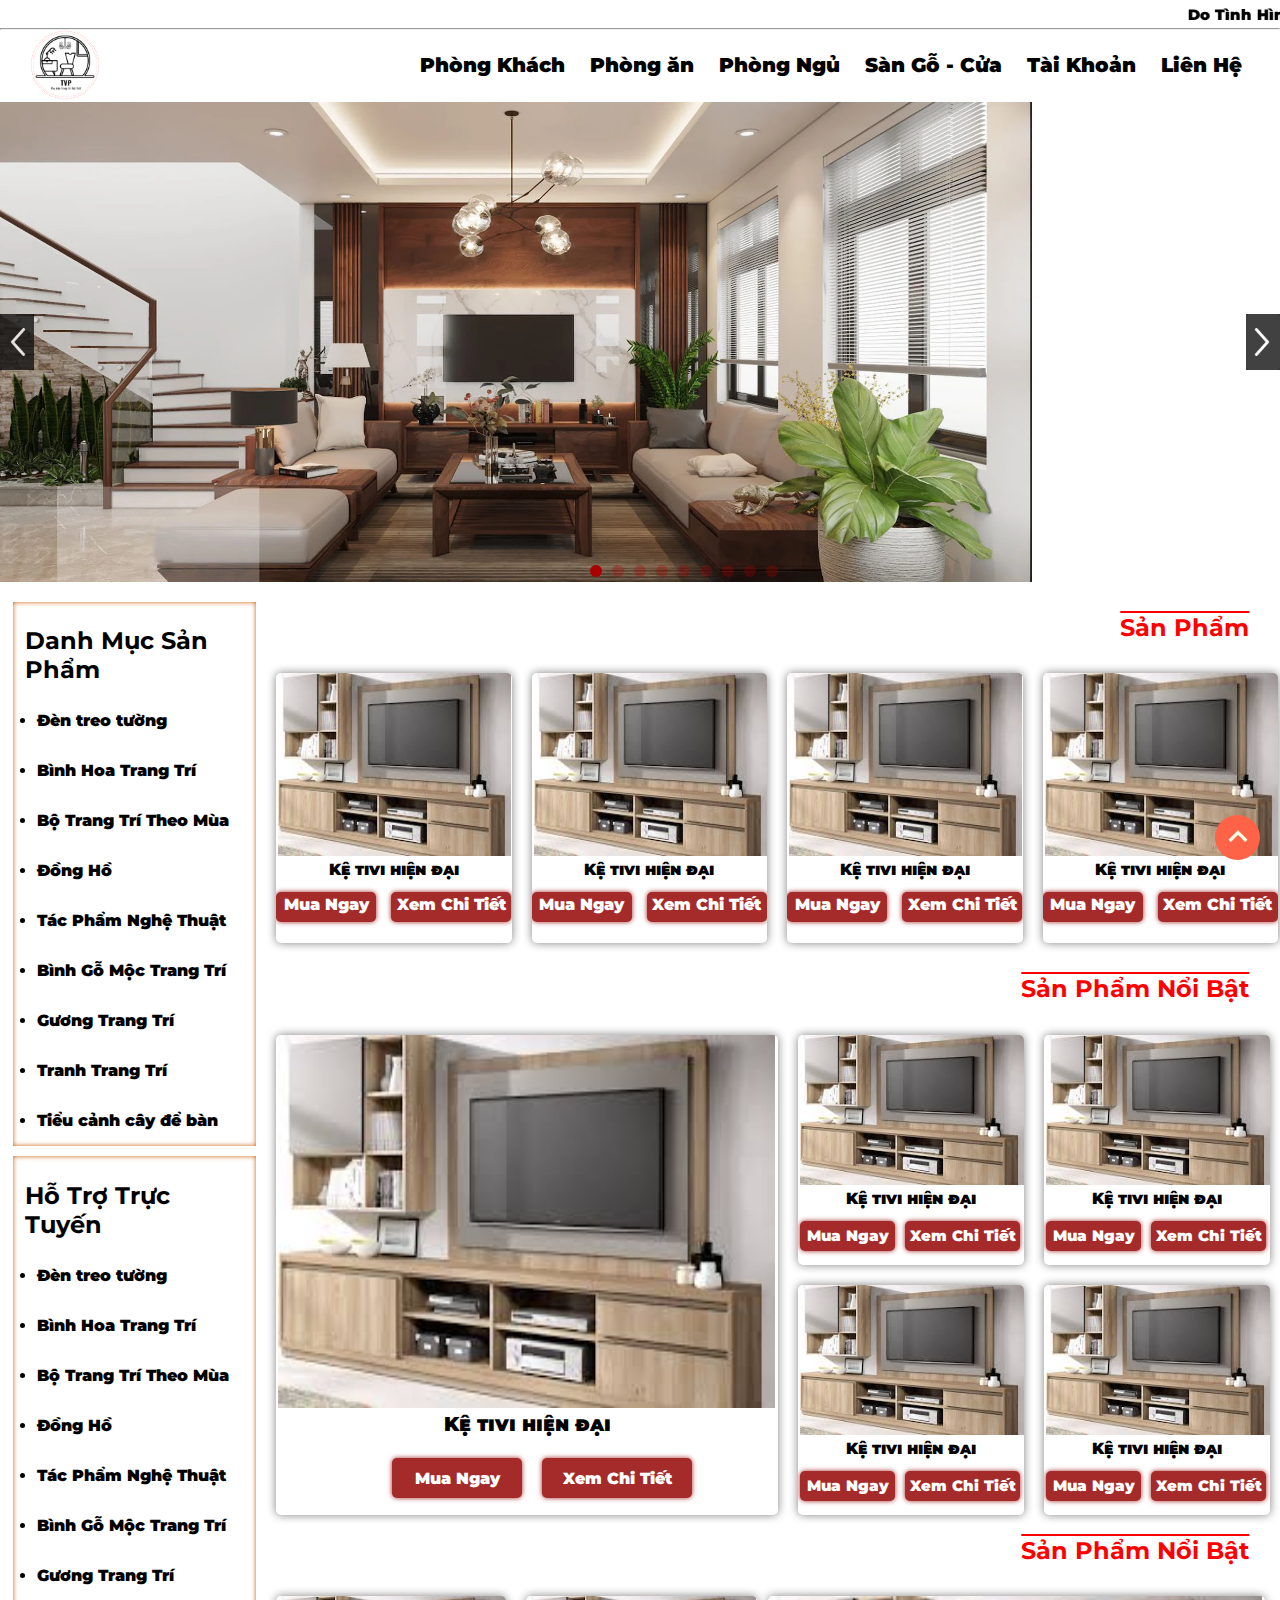
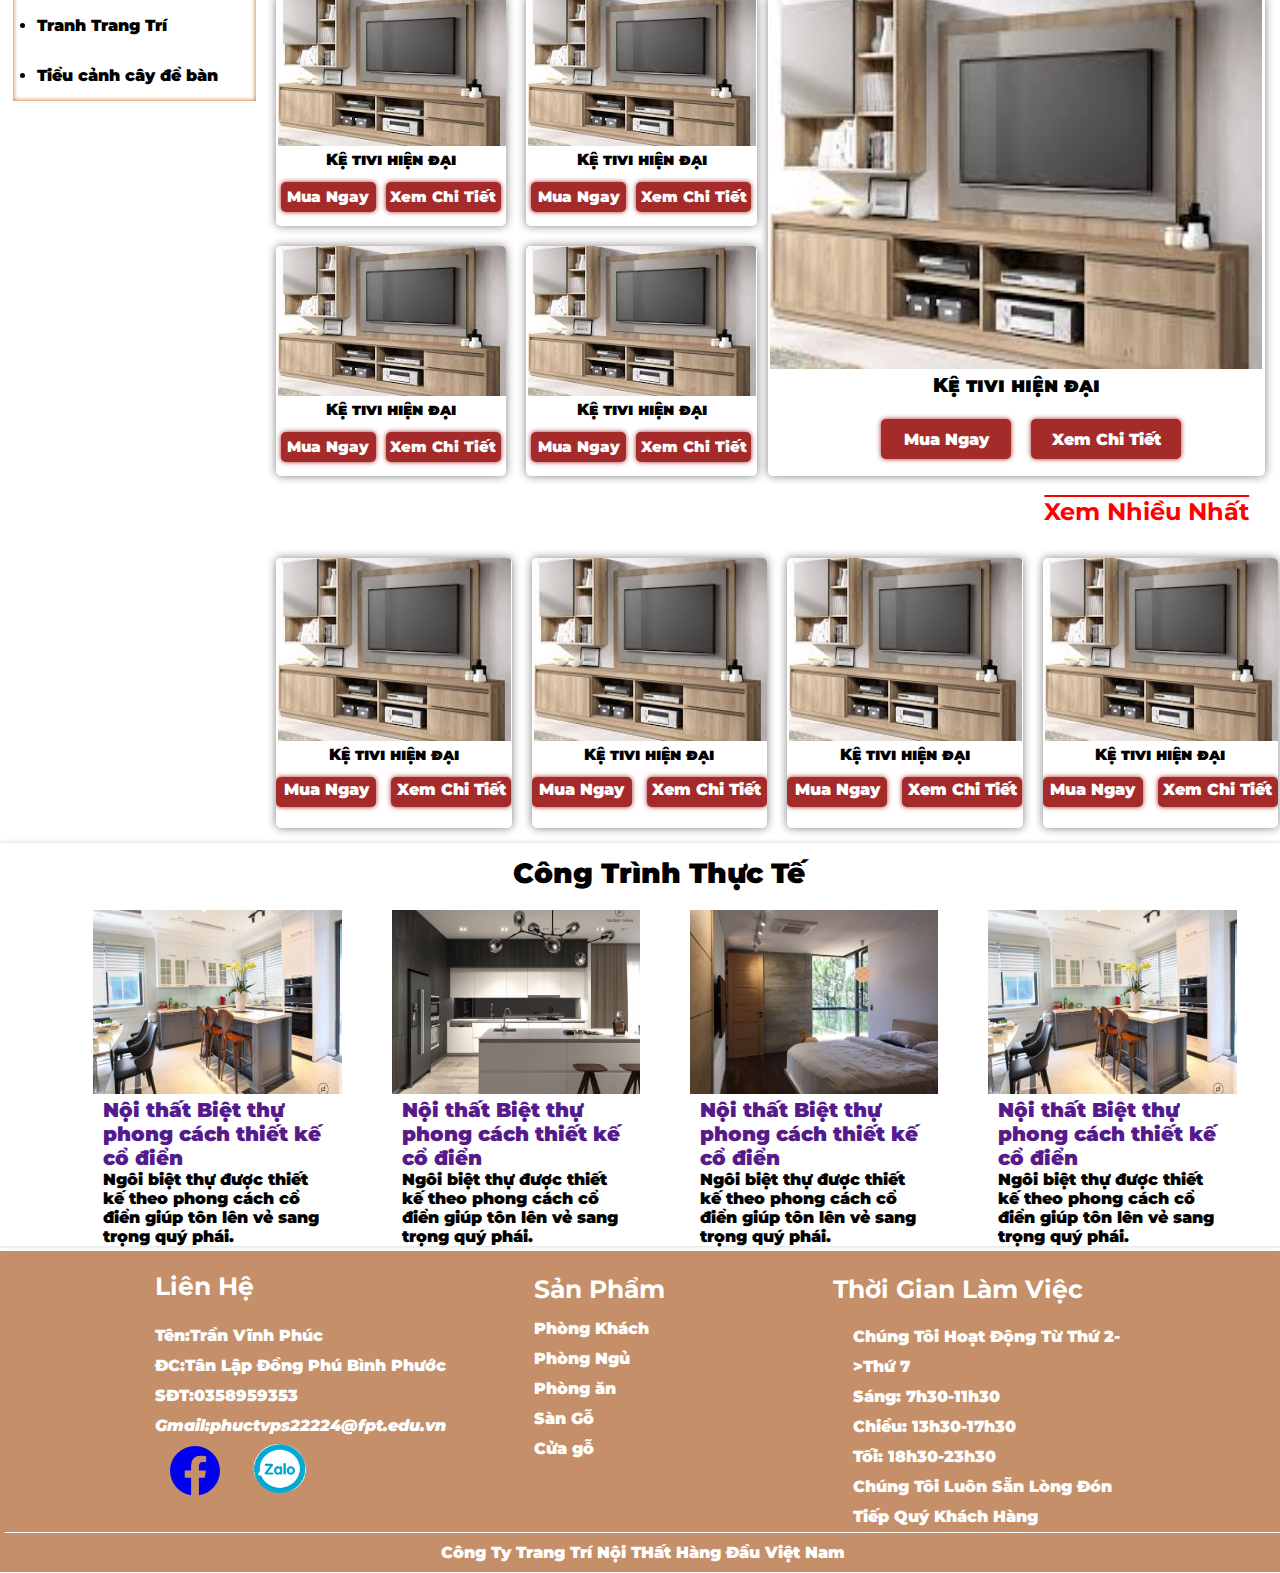
<file: index.html>
<!DOCTYPE html>
<html lang="en">

<head>
    <meta charset="UTF-8">
    <meta http-equiv="X-UA-Compatible" content="IE=edge">
    <meta name="viewport" content="width=device-width, initial-scale=1.0">
    <title>Phụ Kiện Trang Trí Nội Thất</title>
    <link rel="stylesheet" href="./css/styles.css">
    <link href='https://unpkg.com/boxicons@2.1.1/css/boxicons.min.css' rel='stylesheet'>
</head>

<html>
<div id="top"></div>
<header>
    <marquee behavior="" direction="left" scrollamount="10">
        <p>Do Tình Hình Dịch Bệnh Hàng Của Quý Khách Đã Đặt có Thể Sẽ Đến Chậm Hơn Dự Kiến Mong Quý Khách Hàng Thông
            Cảm!</p>
    </marquee>
    <hr />
    <b>


        <ul class="h-menu">
            <a href="#"><img src="./images/logo/logo.png" alt=""></a>

            <li><a href="../pages/phongkhach.html">Phòng Khách</a>
                <ul class=" sub-menu">
                    <li><a href="#">Kệ TiVi</a></li>
                    <li><a href="#">Ghế Sofa</a></li>
                    <li><a href="#">Bàn</a></li>
                    <li><a href="#">kệ tủ</a></li>
                </ul>
            </li>
            <li><a href="./pages/phongan.html">Phòng ăn</a>
                <ul class="sub-menu">
                    <li><a href="#">Tủ Bếp</a></li>
                    <li><a href="#">Bàn Ghế Ăn</a></li>
                    <li><a href="#">Bồn Rửa</a></li>
                    <!-- <li><a href="#"></a></li>
                        <li><a href="#"></a></li> -->
                </ul>
            </li>
            <li><a href="./pages/phongngu.html">Phòng Ngủ</a>
                <ul class="sub-menu">
                    <li><a href="#">Giường Ngủ</a></li>
                    <li><a href="#">Tủ Quần Áo</a></li>
                    <li><a href="#">Phụ Kiện Trang Trí </a></li>
                    <li><a href="#">Kệ tủ</a></li>
                    <li><a href="#">Bàn Trang Điểm</a></li>
                </ul>
            </li>

            <li><a href="#">Sàn Gỗ - Cửa</a>
                <ul class="sub-menu">
                    <li><a href="#">Sàn Gỗ Hiện Đại</a></li>
                    <li><a href="#">Sàn Gỗ Cổ Điển</a></li>
                    <li><a href="#">Cửa Hiện Đại</a></li>
                    <li><a href="#">Cửa Cổ Điển</a></li>
                </ul>
            </li>
            <li><a href="./pages/dktk.html">Tài Khoản</a></li>
            <!-- <li><a href=""></a></li> -->
            <input type="text" placeholder=" Tìm Kiếm... ">


            <li><a href="./pages/lienhe.html">Liên Hệ</a></li>
        </ul>
    </b>
</header>
<div class="banner">
    <!-- <img id="hinh" src="/images/tranvinhphuc_banner.jpg">
    <p onclick="nextleft()" id="left" class="nextleft"><i class='bx bx-chevron-left-circle'></i></p>
    <p onclick="nextright()" id="right" class="nextright"><i class='bx bx-chevron-right-circle'></i></p>
    <p class="vitri">
        <span id="dem"></span>
    </p> -->
    <div class="next"></div>
    <div class="contain-img">
        <img src="./images/slide/slide1.jpg">
        <img src="./images/slide/slide2.jpg">
        <img src="./images/slide/slide3.jpg">
        <img src="./images/slide/slide4.jpg">
        <img src="./images/slide/slide5.jpg">
        <img src="./images/slide/slide6.jpg">
        <img src="./images/slide/slide7.jpg">
        <img src="./images/slide/slide8.jpg">
        <img src="./images/slide/slide9.jpg">



    </div>
    <div class="prev"></div>
    <div class="img-cur-index">
        <div class="cur-index" id="1"></div>
        <div class="cur-index" id="2"></div>
        <div class="cur-index" id="3"></div>
        <div class="cur-index" id="4"></div>
        <div class="cur-index" id="5"></div>
        <div class="cur-index" id="6"></div>
        <div class="cur-index" id="7"></div>
        <div class="cur-index" id="8"></div>
        <div class="cur-index" id="9"></div>
    </div>
</div>
<div class="container">

    <aside class="menu-ngang">
        <div class="danhmuc">
            <h2>Danh Mục Sản Phẩm</h2>
            <ul>
                <li><a href="">Đèn treo tường</a></li>
                <li><a href="">Bình Hoa Trang Trí</a></li>
                <li><a href="">Bộ Trang Trí Theo Mùa</a></li>
                <li><a href="">Đồng Hồ</a></li>
                <li><a href="">Tác Phẩm Nghệ Thuật</a></li>
                <li><a href="">Bình Gỗ Mộc Trang Trí</a></li>
                <li><a href="">Gương Trang Trí</a></li>
                <li><a href="">Tranh Trang Trí</a></li>
                <li><a href="">Tiểu cảnh cây để bàn </a></li>
            </ul>
        </div>
        <div class="hotro">
            <h2>Hỗ Trợ Trực Tuyến</h2>
            <ul>
                <li><a href="">Đèn treo tường</a></li>
                <li><a href="">Bình Hoa Trang Trí</a></li>
                <li><a href="">Bộ Trang Trí Theo Mùa</a></li>
                <li><a href="">Đồng Hồ</a></li>
                <li><a href="">Tác Phẩm Nghệ Thuật</a></li>
                <li><a href="">Bình Gỗ Mộc Trang Trí</a></li>
                <li><a href="">Gương Trang Trí</a></li>
                <li><a href="">Tranh Trang Trí</a></li>
                <li><a href="">Tiểu cảnh cây để bàn </a></li>
            </ul>
        </div>



    </aside>
    <article>
        <h2>Sản Phẩm </h2>
        <div class="boxsanpham1">
            <div class="sanpham">
                <div class="hinhanh"><img src="../images/ketivi4.jfif" alt=""></div>
                <div class="ten"> <span>Kệ tivi hiện đại</span></div>
                <div class="thongtin">

                    <div class="mua"><a href="#">Mua Ngay</a></div>
                    <div class="xemchitiet"><a href="#">Xem Chi Tiết</a></div>
                </div>
            </div>
            <div class="sanpham">
                <div class="hinhanh"><img src="../images/ketivi4.jfif" alt=""></div>
                <div class="ten"> <span>Kệ tivi hiện đại</span></div>
                <div class="thongtin">

                    <div class="mua"><a href="#">Mua Ngay</a></div>
                    <div class="xemchitiet"><a href="#">Xem Chi Tiết</a></div>
                </div>
            </div>
            <div class="sanpham">
                <div class="hinhanh"><img src="../images/ketivi4.jfif" alt=""></div>
                <div class="ten"> <span>Kệ tivi hiện đại</span></div>
                <div class="thongtin">

                    <div class="mua"><a href="#">Mua Ngay</a></div>
                    <div class="xemchitiet"><a href="#">Xem Chi Tiết</a></div>
                </div>
            </div>
            <div class="sanpham">
                <div class="hinhanh"><img src="../images/ketivi4.jfif" alt=""></div>
                <div class="ten"> <span>Kệ tivi hiện đại</span></div>
                <div class="thongtin">
                    <div class="mua"><a href="#">Mua Ngay</a></div>
                    <div class="xemchitiet"><a href="#">Xem Chi Tiết</a></div>
                </div>
            </div>
        </div>
        <h2>Sản Phẩm Nổi Bật</h2>
        <div class="boxsanpham2">
            <div class="sanphamlon">
                <div class="hinhanh"><img src="../images/ketivi4.jfif" alt=""></div>
                <div class="ten"> <span>Kệ tivi hiện đại</span></div>
                <div class="thongtin">

                    <div class="mua"><a href="#">Mua Ngay</a></div>
                    <div class="xemchitiet"><a href="#">Xem Chi Tiết</a></div>
                </div>
            </div>
            <div class="gop">
                <div class="sanpham">
                    <div class="hinhanh"><img src="../images/ketivi4.jfif" alt=""></div>
                    <div class="ten"> <span>Kệ tivi hiện đại</span></div>
                    <div class="thongtin">
                        <div class="mua"><a href="#">Mua Ngay</a></div>
                        <div class="xemchitiet"><a href="#">Xem Chi Tiết</a></div>
                    </div>
                </div>
                <div class="sanpham">
                    <div class="hinhanh"><img src="../images/ketivi4.jfif" alt=""></div>
                    <div class="ten"> <span>Kệ tivi hiện đại</span></div>
                    <div class="thongtin">
                        <div class="mua"><a href="#">Mua Ngay</a></div>
                        <div class="xemchitiet"><a href="#">Xem Chi Tiết</a></div>
                    </div>
                </div>
                <div class="sanpham">
                    <div class="hinhanh"><img src="../images/ketivi4.jfif" alt=""></div>
                    <div class="ten"> <span>Kệ tivi hiện đại</span></div>
                    <div class="thongtin">
                        <div class="mua"><a href="#">Mua Ngay</a></div>
                        <div class="xemchitiet"><a href="#">Xem Chi Tiết</a></div>
                    </div>
                </div>
                <div class="sanpham">
                    <div class="hinhanh"><img src="../images/ketivi4.jfif" alt=""></div>
                    <div class="ten"> <span>Kệ tivi hiện đại</span></div>
                    <div class="thongtin">
                        <div class="mua"><a href="#">Mua Ngay</a></div>
                        <div class="xemchitiet"><a href="#">Xem Chi Tiết</a></div>
                    </div>
                </div>
            </div>
        </div>

        <h2>Sản Phẩm Nổi Bật</h2>
        <div class="boxsanpham3">

            <div class="gop">
                <div class="sanpham">
                    <div class="hinhanh"><img src="../images/ketivi4.jfif" alt=""></div>
                    <div class="ten"> <span>Kệ tivi hiện đại</span></div>
                    <div class="thongtin">
                        <div class="mua"><a href="#">Mua Ngay</a></div>
                        <div class="xemchitiet"><a href="#">Xem Chi Tiết</a></div>
                    </div>
                </div>
                <div class="sanpham">
                    <div class="hinhanh"><img src="../images/ketivi4.jfif" alt=""></div>
                    <div class="ten"> <span>Kệ tivi hiện đại</span></div>
                    <div class="thongtin">
                        <div class="mua"><a href="#">Mua Ngay</a></div>
                        <div class="xemchitiet"><a href="#">Xem Chi Tiết</a></div>
                    </div>
                </div>
                <div class="sanpham">
                    <div class="hinhanh"><img src="../images/ketivi4.jfif" alt=""></div>
                    <div class="ten"> <span>Kệ tivi hiện đại</span></div>
                    <div class="thongtin">
                        <div class="mua"><a href="#">Mua Ngay</a></div>
                        <div class="xemchitiet"><a href="#">Xem Chi Tiết</a></div>
                    </div>
                </div>
                <div class="sanpham">
                    <div class="hinhanh"><img src="../images/ketivi4.jfif" alt=""></div>
                    <div class="ten"> <span>Kệ tivi hiện đại</span></div>
                    <div class="thongtin">
                        <div class="mua"><a href="#">Mua Ngay</a></div>
                        <div class="xemchitiet"><a href="#">Xem Chi Tiết</a></div>
                    </div>
                </div>
            </div>

            <div class="sanphamlon">
                <div class="hinhanh"><img src="../images/ketivi4.jfif" alt=""></div>
                <div class="ten"> <span>Kệ tivi hiện đại</span></div>
                <div class="thongtin">

                    <div class="mua"><a href="#">Mua Ngay</a></div>
                    <div class="xemchitiet"><a href="#">Xem Chi Tiết</a></div>
                </div>
            </div>

        </div>
        <h2>Xem Nhiều Nhất </h2>
        <div class="boxsanpham1">
            <div class="sanpham">
                <div class="hinhanh"><img src="../images/ketivi4.jfif" alt=""></div>
                <div class="ten"> <span>Kệ tivi hiện đại</span></div>
                <div class="thongtin">

                    <div class="mua"><a href="#">Mua Ngay</a></div>
                    <div class="xemchitiet"><a href="#">Xem Chi Tiết</a></div>
                </div>
            </div>
            <div class="sanpham">
                <div class="hinhanh"><img src="../images/ketivi4.jfif" alt=""></div>
                <div class="ten"> <span>Kệ tivi hiện đại</span></div>
                <div class="thongtin">

                    <div class="mua"><a href="#">Mua Ngay</a></div>
                    <div class="xemchitiet"><a href="#">Xem Chi Tiết</a></div>
                </div>
            </div>
            <div class="sanpham">
                <div class="hinhanh"><img src="../images/ketivi4.jfif" alt=""></div>
                <div class="ten"> <span>Kệ tivi hiện đại</span></div>
                <div class="thongtin">

                    <div class="mua"><a href="#">Mua Ngay</a></div>
                    <div class="xemchitiet"><a href="#">Xem Chi Tiết</a></div>
                </div>
            </div>
            <div class="sanpham">
                <div class="hinhanh"><img src="../images/ketivi4.jfif" alt=""></div>
                <div class="ten"> <span>Kệ tivi hiện đại</span></div>
                <div class="thongtin">
                    <div class="mua"><a href="#">Mua Ngay</a></div>
                    <div class="xemchitiet"><a href="#">Xem Chi Tiết</a></div>
                </div>
            </div>
        </div>

    </article>
</div>






<div class="project">
    <div class="title">Công Trình Thực Tế </div>
    <div class="boxtintuc">
        <img src="./images/1tintuc.jpg" alt="">
        <div class="title">
            <a href="">Nội thất Biệt thự phong cách thiết kế cổ điển </a>
            <p>Ngôi biệt thự được thiết kế theo phong cách cổ điển giúp tôn lên vẻ sang trọng quý phái. </p>
        </div>
    </div>
    <div class="boxtintuc">
        <img src="./images/2tintuc.jpg" alt="">
        <div class="title">
            <a href="">Nội thất Biệt thự phong cách thiết kế cổ điển </a>
            <p>Ngôi biệt thự được thiết kế theo phong cách cổ điển giúp tôn lên vẻ sang trọng quý phái. </p>
        </div>
    </div>
    <div class="boxtintuc">
        <img src="./images/3tintuc.jpg" alt="">
        <div class="title">
            <a href="">Nội thất Biệt thự phong cách thiết kế cổ điển </a>
            <p>Ngôi biệt thự được thiết kế theo phong cách cổ điển giúp tôn lên vẻ sang trọng quý phái. </p>
        </div>
    </div>
    <div class="boxtintuc">
        <img src="./images/4tintuc.jpg" alt="">
        <div class="title">
            <a href="">Nội thất Biệt thự phong cách thiết kế cổ điển </a>
            <p>Ngôi biệt thự được thiết kế theo phong cách cổ điển giúp tôn lên vẻ sang trọng quý phái. </p>
        </div>
    </div>
    <!-- <div class="boxtintuc">
            <img src="../images/5tintuc.jpg" alt="">
            <div class="title">
                <a href="">nội thất Biệt thự phong cách thiết kế cổ điển </a>
                <p>Ngôi biệt thự được thiết kế theo phong cách cổ điển giúp tôn lên vẻ sang trọng quý phái. </p>
            </div>
        </div> -->
</div>
<div class="backtotop">
    <a href="#top"><i class='bx bx-chevron-up'></i></a>
</div>
<footer>
    <div class="box-footer">
        <div class="footer1">
            <h2>Liên Hệ</h2>
            <p>Tên:Trần Vĩnh Phúc</p>
            <p>ĐC:Tân Lập Đồng Phú Bình Phước</p>
            <p>SĐT:0358959353</p>
            <p><em>Gmail:phuctvps22224@fpt.edu.vn</em></p>
            <div class="mxh">
                <a href="https://www.facebook.com/tranvinhphuc.03"><i class='bx bxl-facebook-circle'></i></a>
                <a href="https://zalo.me/0358959353"><img src="./images/zalo.png" alt=""></a>
            </div>

        </div>
        <div class="footer2">
            <h2>Sản Phẩm</h2>
            <a href="">Phòng Khách</a>
            <a href="">Phòng Ngủ</a>
            <a href=""> Phòng ăn</a>
            <a href="">Sàn Gỗ </a>
            <a href="">Cửa gỗ</a>
        </div>

        <div class="footer3">
            <h2>Thời Gian Làm Việc</h2>
            <p>
                Chúng Tôi Hoạt Động Từ Thứ 2->Thứ 7 <br>
                Sáng: 7h30-11h30<br />
                Chiều: 13h30-17h30 <br />
                Tối: 18h30-23h30 <br />
                Chúng Tôi Luôn Sẵn Lòng Đón Tiếp Quý Khách Hàng
            </p>
        </div>
        <!-- <div class="footer4">4</div> -->
        <div class="footer5">Công Ty Trang Trí Nội THất Hàng Đầu Việt Nam</div>
    </div>
</footer>
</body>

</html>
<script src="./js/slide.js"></script>
</file>
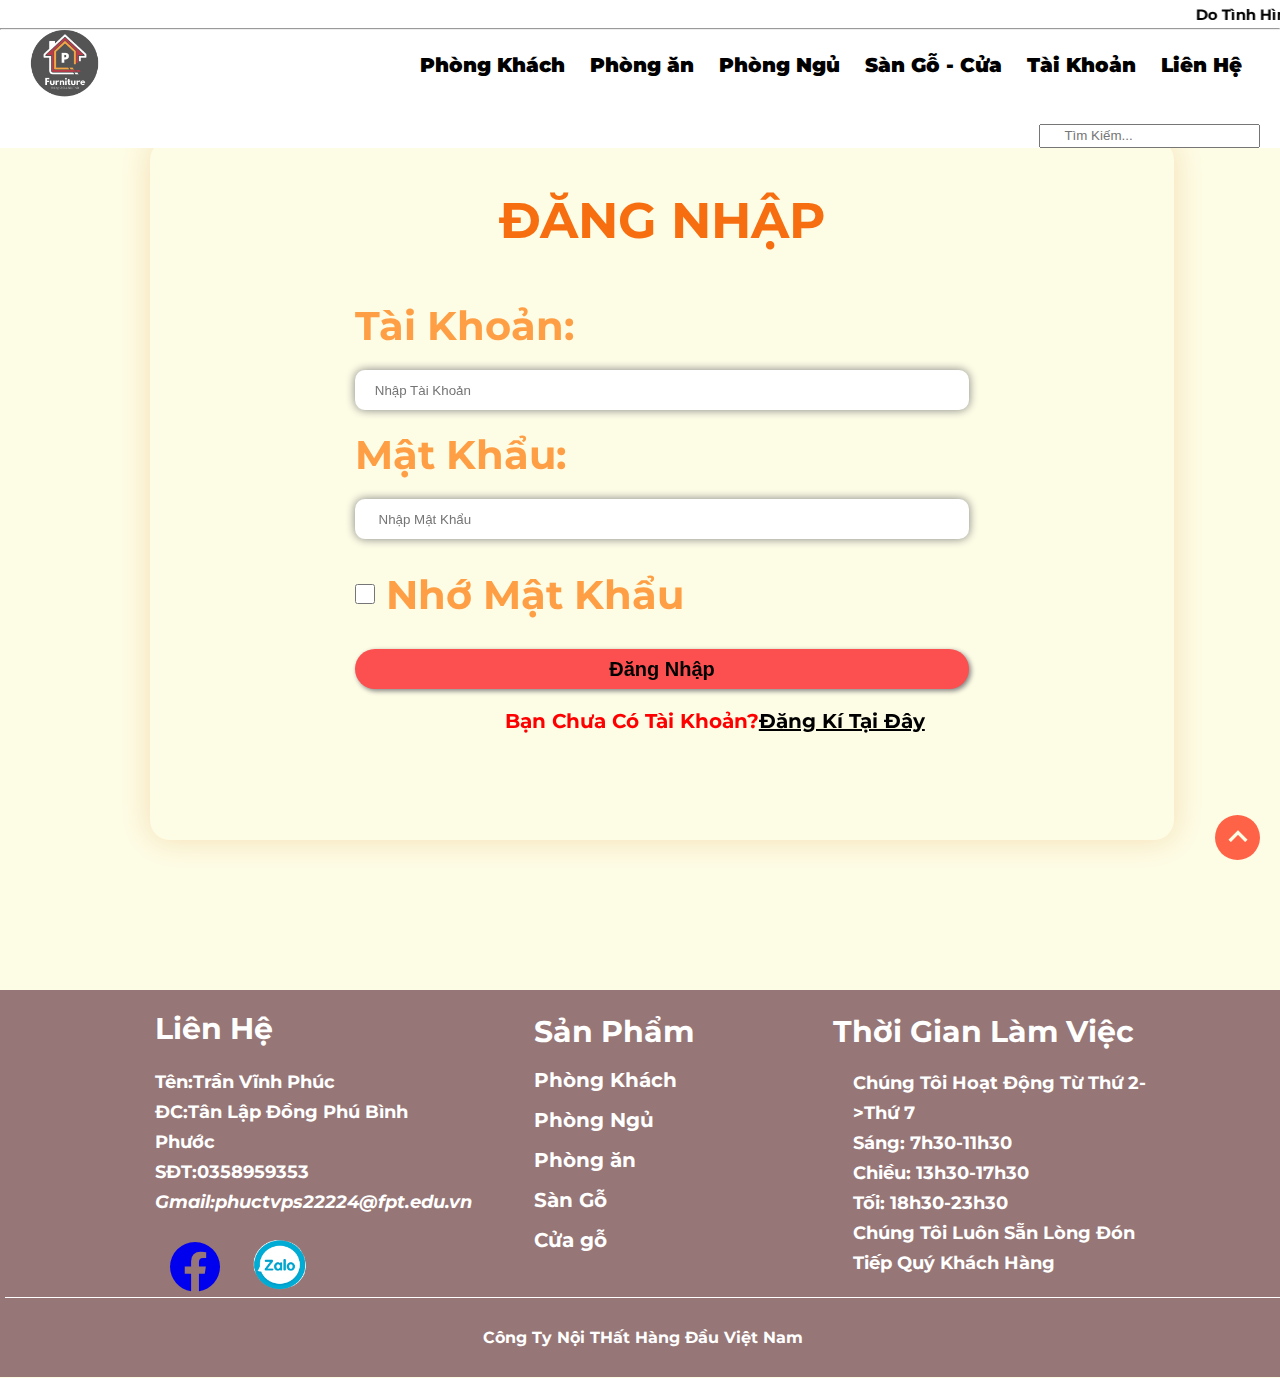
<file: pages/dktk.html>
<!DOCTYPE html>
<html lang="en">

<head>
    <meta charset="UTF-8">
    <meta http-equiv="X-UA-Compatible" content="IE=edge">
    <meta name="viewport" content="width=device-width, initial-scale=1.0">
    <title>Nội Thất Gỗ Hàng Đầu Việt Nam</title>
    <link rel="stylesheet" href="../css/dktk.css">
    <link href='https://unpkg.com/boxicons@2.1.1/css/boxicons.min.css' rel='stylesheet'>
</head>

<body>
    <div id="top"></div>
    <header>
        <marquee behavior="" direction="left" scrollamount="10">
            <p>Do Tình Hình Dịch Bệnh Hàng Của Quý Khách Đã Đặt có Thể Sẽ Đến Chậm Hơn Dự Kiến Mong Quý Khách Hàng Thông
                Cảm!</p>
        </marquee>
        <hr />
        <b>


            <ul class="h-menu">
                <a href="../index.html"><img src="../images/logoP.png" alt=""></a>

                <li><a href="../pages/phongkhach.html">Phòng Khách</a>
                    <ul class=" sub-menu">
                        <li><a href="#">Kệ TiVi</a></li>
                        <li><a href="#">Ghế Sofa</a></li>
                        <li><a href="#">Bàn</a></li>
                        <li><a href="#">kệ tủ</a></li>
                    </ul>
                </li>
                <li><a href="../pages/phongan.html">Phòng ăn</a>
                    <ul class="sub-menu">
                        <li><a href="#">Tủ Bếp</a></li>
                        <li><a href="#">Bàn Ghế Ăn</a></li>
                        <li><a href="#">Bồn Rửa</a></li>
                        <!-- <li><a href="#"></a></li>
                        <li><a href="#"></a></li> -->
                    </ul>
                </li>
                <li><a href="../pages/phongngu.html">Phòng Ngủ</a>
                    <ul class="sub-menu">
                        <li><a href="#">Giường Ngủ</a></li>
                        <li><a href="#">Tủ Quần Áo</a></li>
                        <li><a href="#">Phụ Kiện Trang Trí </a></li>
                        <li><a href="#">Kệ tủ</a></li>
                        <li><a href="#">Bàn Trang Điểm</a></li>
                    </ul>
                </li>
                
                <li><a href="#">Sàn Gỗ - Cửa</a>
                    <ul class="sub-menu">
                        <li><a href="#">Sàn Gỗ Hiện Đại</a></li>
                        <li><a href="#">Sàn Gỗ Cổ Điển</a></li>
                        <li><a href="#">Cửa Hiện Đại</a></li>
                        <li><a href="#">Cửa Cổ Điển</a></li>
                    </ul>
                </li>
                <li><a href="#">Tài Khoản</a></li>
                <!-- <li><a href=""></a></li> -->
                <input type="search" placeholder=" Tìm Kiếm... ">

                <li><a href="../pages/lienhe.html">Liên Hệ</a></li>
            </ul>
        </b>
    </header>


    <div class="boxcenter">
        <h1>ĐĂNG NHẬP </h1>


        <form action="" method="post">
            <label>Tài Khoản:</label><br>
            <input type="text" placeholder="Nhập Tài Khoản"><br>

            <label>Mật Khẩu:</label><br>
            <input type="password" placeholder=" Nhập Mật Khẩu"><br>

            <input type="checkbox">
            <label>Nhớ Mật Khẩu</label> <br>

            <input type="submit" value="Đăng Nhập">

            <p>Bạn Chưa Có Tài Khoản?</p> <a href="../pages/dktk2.html">Đăng Kí Tại Đây</a>


        </form>

    </div>


    <div class="backtotop">
        <a href="#top"><i class='bx bx-chevron-up'></i></a>
    </div>
    <footer>
        <div class="box-footer">
            <div class="footer1">
                <h2>Liên Hệ</h2>
                <p>Tên:Trần Vĩnh Phúc</p>
                <p>ĐC:Tân Lập Đồng Phú Bình Phước</p>
                <p>SĐT:0358959353</p>
                <p><em>Gmail:phuctvps22224@fpt.edu.vn</em></p>
                <div class="mxh">
                    <a href="https://www.facebook.com/tranvinhphuc.03"><i class='bx bxl-facebook-circle'></i></a>
                    <a href="https://zalo.me/0358959353"><img src="../images/zalo.png" alt=""></a>
                </div>

            </div>
            <div class="footer2">
                <h2>Sản Phẩm</h2>
                <a href="">Phòng Khách</a>
                <a href="">Phòng Ngủ</a>
                <a href=""> Phòng ăn</a>
                <a href="">Sàn Gỗ </a>
                <a href="">Cửa gỗ</a>
            </div>

            <div class="footer3">
                <h2>Thời Gian Làm Việc</h2>
                <p>
                    Chúng Tôi Hoạt Động Từ Thứ 2->Thứ 7 <br>
                    Sáng: 7h30-11h30<br />
                    Chiều: 13h30-17h30 <br />
                    Tối: 18h30-23h30 <br />
                    Chúng Tôi Luôn Sẵn Lòng Đón Tiếp Quý Khách Hàng
                </p>
            </div>
            <!-- <div class="footer4">4</div> -->
            <div class="footer5">Công Ty Nội THất Hàng Đầu Việt Nam</div>
        </div>
    </footer>
</body>

</html>
</file>
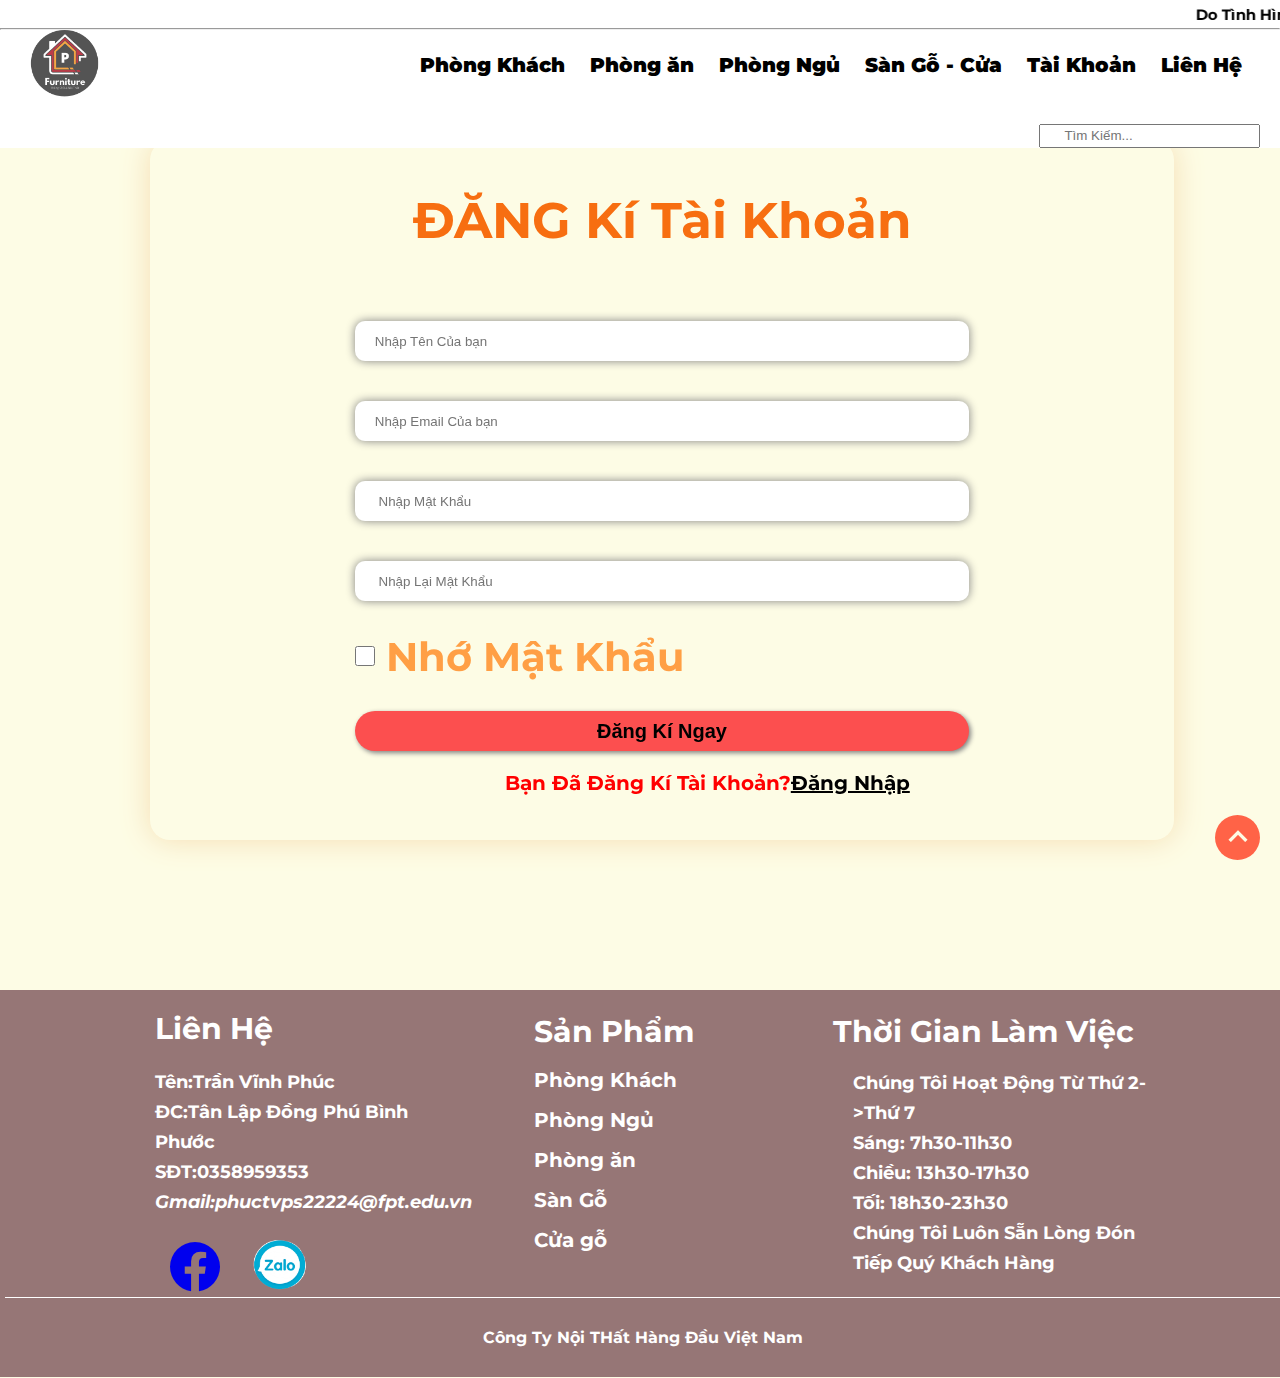
<file: pages/dktk2.html>
<!DOCTYPE html>
<html lang="en">

<head>
    <meta charset="UTF-8">
    <meta http-equiv="X-UA-Compatible" content="IE=edge">
    <meta name="viewport" content="width=device-width, initial-scale=1.0">
    <title>Nội Thất Gỗ Hàng Đầu Việt Nam</title>
    <link rel="stylesheet" href="../css/dktk2.css">
    <link href='https://unpkg.com/boxicons@2.1.1/css/boxicons.min.css' rel='stylesheet'>
</head>

<body>
    <div id="top"></div>
    <header>
        <marquee behavior="" direction="left" scrollamount="10">
            <p>Do Tình Hình Dịch Bệnh Hàng Của Quý Khách Đã Đặt có Thể Sẽ Đến Chậm Hơn Dự Kiến Mong Quý Khách Hàng Thông
                Cảm!</p>
        </marquee>
        <hr />
        <b>


            <ul class="h-menu">
                <a href="../index.html"><img src="../images/logoP.png" alt=""></a>

                <li><a href="../pages/phongkhach.html">Phòng Khách</a>
                    <ul class=" sub-menu">
                        <li><a href="#">Kệ TiVi</a></li>
                        <li><a href="#">Ghế Sofa</a></li>
                        <li><a href="#">Bàn</a></li>
                        <li><a href="#">kệ tủ</a></li>
                    </ul>
                </li>
                <li><a href="../pages/phongan.html">Phòng ăn</a>
                    <ul class="sub-menu">
                        <li><a href="#">Tủ Bếp</a></li>
                        <li><a href="#">Bàn Ghế Ăn</a></li>
                        <li><a href="#">Bồn Rửa</a></li>
                        <!-- <li><a href="#"></a></li>
                        <li><a href="#"></a></li> -->
                    </ul>
                </li>
                <li><a href="../pages/phongngu.html">Phòng Ngủ</a>
                    <ul class="sub-menu">
                        <li><a href="#">Giường Ngủ</a></li>
                        <li><a href="#">Tủ Quần Áo</a></li>
                        <li><a href="#">Phụ Kiện Trang Trí </a></li>
                        <li><a href="#">Kệ tủ</a></li>
                        <li><a href="#">Bàn Trang Điểm</a></li>
                    </ul>
                </li>
                
                <li><a href="#">Sàn Gỗ - Cửa</a>
                    <ul class="sub-menu">
                        <li><a href="#">Sàn Gỗ Hiện Đại</a></li>
                        <li><a href="#">Sàn Gỗ Cổ Điển</a></li>
                        <li><a href="#">Cửa Hiện Đại</a></li>
                        <li><a href="#">Cửa Cổ Điển</a></li>
                    </ul>
                </li>
                <li><a href="../pages/dktk.html">Tài Khoản</a></li>
                <!-- <li><a href=""></a></li> -->
                <input type="search" placeholder=" Tìm Kiếm... ">

                <li><a href="../pages/lienhe.html">Liên Hệ</a></li>
            </ul>
        </b>
    </header>


    <div class="boxcenter">
        <h1>ĐĂNG Kí Tài Khoản </h1>


        <form action="" method="post">
            <input type="text" placeholder="Nhập Tên Của bạn"><br>

            <input type="text" placeholder="Nhập Email Của bạn"><br>

            <input type="password" placeholder=" Nhập Mật Khẩu"><br>

            <input type="password" placeholder=" Nhập Lại Mật Khẩu"><br>

            <input type="checkbox">
            <label>Nhớ Mật Khẩu</label> <br>

            <input type="submit" value="Đăng Kí Ngay">

            <p>Bạn Đã Đăng Kí Tài Khoản?</p> <a href="../pages/dktk.html">Đăng Nhập</a>


        </form>

    </div>


    <div class="backtotop">
        <a href="#top"><i class='bx bx-chevron-up'></i></a>
    </div>
    <footer>
        <div class="box-footer">
            <div class="footer1">
                <h2>Liên Hệ</h2>
                <p>Tên:Trần Vĩnh Phúc</p>
                <p>ĐC:Tân Lập Đồng Phú Bình Phước</p>
                <p>SĐT:0358959353</p>
                <p><em>Gmail:phuctvps22224@fpt.edu.vn</em></p>
                <div class="mxh">
                    <a href="https://www.facebook.com/tranvinhphuc.03"><i class='bx bxl-facebook-circle'></i></a>
                    <a href="https://zalo.me/0358959353"><img src="../images/zalo.png" alt=""></a>
                </div>

            </div>
            <div class="footer2">
                <h2>Sản Phẩm</h2>
                <a href="">Phòng Khách</a>
                <a href="">Phòng Ngủ</a>
                <a href=""> Phòng ăn</a>
                <a href="">Sàn Gỗ </a>
                <a href="">Cửa gỗ</a>
            </div>

            <div class="footer3">
                <h2>Thời Gian Làm Việc</h2>
                <p>
                    Chúng Tôi Hoạt Động Từ Thứ 2->Thứ 7 <br>
                    Sáng: 7h30-11h30<br />
                    Chiều: 13h30-17h30 <br />
                    Tối: 18h30-23h30 <br />
                    Chúng Tôi Luôn Sẵn Lòng Đón Tiếp Quý Khách Hàng
                </p>
            </div>
            <!-- <div class="footer4">4</div> -->
            <div class="footer5">Công Ty Nội THất Hàng Đầu Việt Nam</div>
        </div>
    </footer>
</body>

</html>
</file>
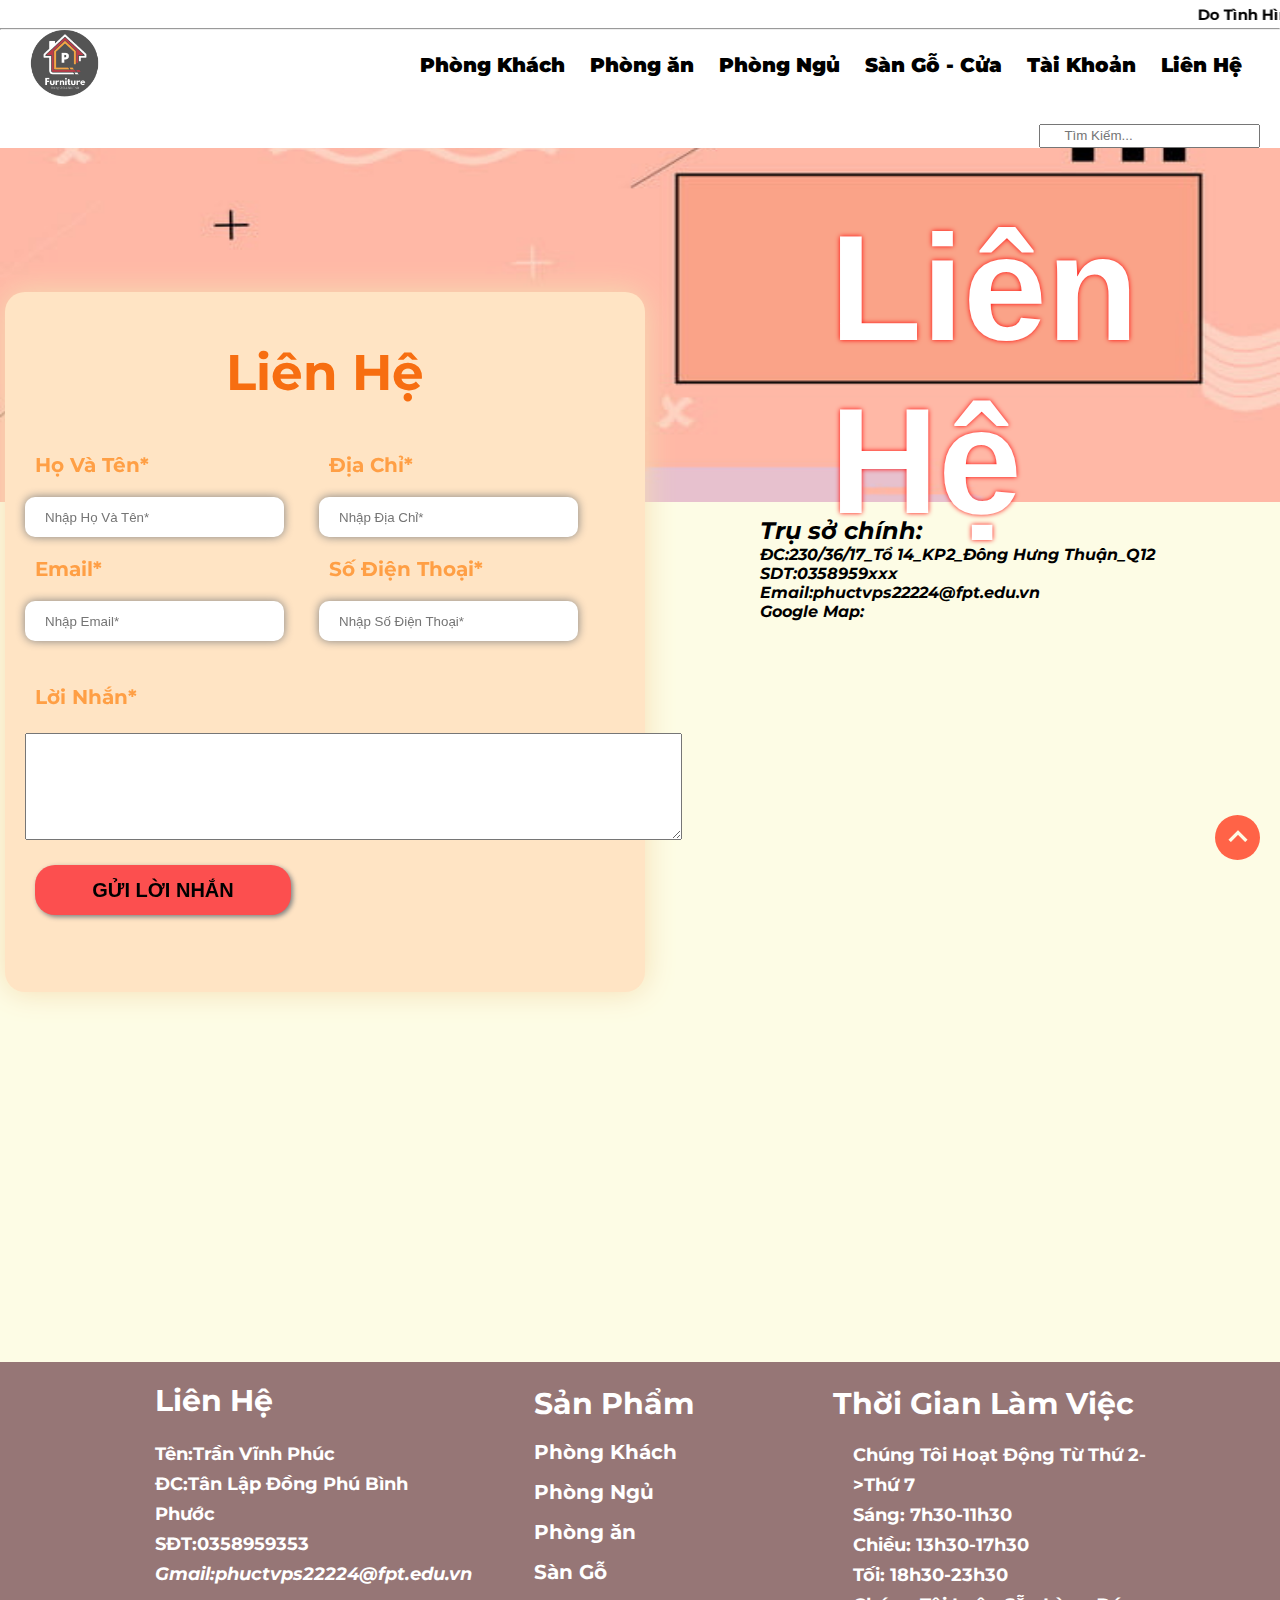
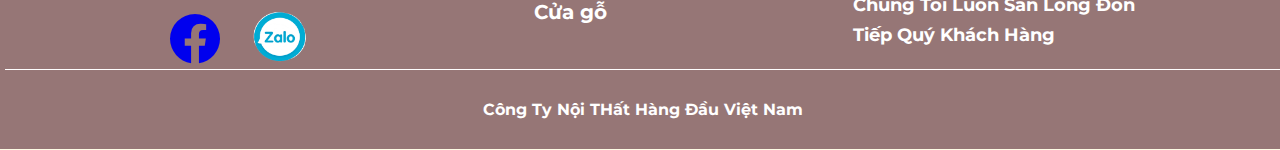
<file: pages/lienhe.html>
<!DOCTYPE html>
<html lang="en">

<head>
    <meta charset="UTF-8">
    <meta http-equiv="X-UA-Compatible" content="IE=edge">
    <meta name="viewport" content="width=device-width, initial-scale=1.0">
    <title>Nội Thất Gỗ Hàng Đầu Việt Nam</title>
    <link rel="stylesheet" href="../css/lienhe.css">
    <link href='https://unpkg.com/boxicons@2.1.1/css/boxicons.min.css' rel='stylesheet'>
</head>

<body>
    <div id="top"></div>
    <header>
        <marquee behavior="" direction="left" scrollamount="10">
            <p>Do Tình Hình Dịch Bệnh Hàng Của Quý Khách Đã Đặt có Thể Sẽ Đến Chậm Hơn Dự Kiến Mong Quý Khách Hàng Thông
                Cảm!</p>
        </marquee>
        <hr />
        <b>


            <ul class="h-menu">
                <a href="../index.html"><img src="/images/logoP.png" alt=""></a>

                <li><a href="../pages/phongkhach.html">Phòng Khách</a>
                    <ul class=" sub-menu">
                        <li><a href="#">Kệ TiVi</a></li>
                        <li><a href="#">Ghế Sofa</a></li>
                        <li><a href="#">Bàn</a></li>
                        <li><a href="#">kệ tủ</a></li>
                    </ul>
                </li>
                <li><a href="../pages/phongan.html">Phòng ăn</a>
                    <ul class="sub-menu">
                        <li><a href="#">Tủ Bếp</a></li>
                        <li><a href="#">Bàn Ghế Ăn</a></li>
                        <li><a href="#">Bồn Rửa</a></li>
                        <!-- <li><a href="#"></a></li>
                        <li><a href="#"></a></li> -->
                    </ul>
                </li>
                <li><a href="../pages/phongngu.html">Phòng Ngủ</a>
                    <ul class="sub-menu">
                        <li><a href="#">Giường Ngủ</a></li>
                        <li><a href="#">Tủ Quần Áo</a></li>
                        <li><a href="#">Phụ Kiện Trang Trí </a></li>
                        <li><a href="#">Kệ tủ</a></li>
                        <li><a href="#">Bàn Trang Điểm</a></li>
                    </ul>
                </li>

                <li><a href="#">Sàn Gỗ - Cửa</a>
                    <ul class="sub-menu">
                        <li><a href="#">Sàn Gỗ Hiện Đại</a></li>
                        <li><a href="#">Sàn Gỗ Cổ Điển</a></li>
                        <li><a href="#">Cửa Hiện Đại</a></li>
                        <li><a href="#">Cửa Cổ Điển</a></li>
                    </ul>
                </li>
                <li><a href="../pages/dktk.html">Tài Khoản</a></li>
                <!-- <li><a href=""></a></li> -->
                <input type="search" placeholder=" Tìm Kiếm... ">

                <li><a href="#">Liên Hệ</a></li>
            </ul>
        </b>
    </header>
    <hr>
    <div class="banner">
        <div class="text">Liên Hệ</div>
        <img src="../images/bannerlienhe.jpg" alt="">

        <div class="boxcenter">
            <h1>Liên Hệ </h1>


            <form action="" method="post">
                <div class="lienhe">
                    <label>Họ Và Tên*</label> <br>
                    <input type="text" placeholder="Nhập Họ Và Tên*">
                </div>
                <div class="lienhe">
                    <label>Địa Chỉ*</label> <br>
                    <input type="text" placeholder="Nhập Địa Chỉ*">
                </div>
                <div class="lienhe">
                    <label>Email*</label> <br>
                    <input type="text" placeholder="Nhập Email*">
                </div>
                <div class="lienhe">
                    <label>Số Điện Thoại*</label> <br>
                    <input type="text" placeholder="Nhập Số Điện Thoại*">
                </div><br><br>

                <label class="tap" for="">Lời Nhắn*</label><br><br>
                <textarea name="" id="" cols="80" rows="7"></textarea><br>

                <input class="tap" type="submit" value="GỬI LỜI NHẮN">



            </form>

        </div>

        <div class="lienhe2">
            <em>
                <h2>Trụ sở chính: </h2>
            <p>ĐC:230/36/17_Tổ 14_KP2_Đông Hưng Thuận_Q12 <br>
                SDT:0358959xxx <br>
                Email:phuctvps22224@fpt.edu.vn <br>
                Google Map: <br>
                <iframe src="https://www.google.com/maps/embed?pb=!1m18!1m12!1m3!1d3918.4816896232483!2d106.62958424938338!3d10.850920592233072!2m3!1f0!2f0!3f0!3m2!1i1024!2i768!4f13.1!3m3!1m2!1s0x31752989a669e637%3A0x27181c5b6bf5a20b!2zMjMwLzM2LzE3IFThu5UgMTQgS3AyLCDEkMO0bmcgSMawbmcgVGh14bqtbiwgUXXhuq1uIDEyLCBUaMOgbmggcGjhu5EgSOG7kyBDaMOtIE1pbmgsIFZp4buHdCBOYW0!5e0!3m2!1svi!2s!4v1645154645264!5m2!1svi!2s" width="600" height="450" style="border:0;" allowfullscreen="" loading="lazy"></iframe>
            </p>
        </em>


        </div>

    </div>




    <div class="backtotop">
        <a href="#top"><i class='bx bx-chevron-up'></i></a>
    </div>
    <footer>
        <div class="box-footer">
            <div class="footer1">
                <h2>Liên Hệ</h2>
                <p>Tên:Trần Vĩnh Phúc</p>
                <p>ĐC:Tân Lập Đồng Phú Bình Phước</p>
                <p>SĐT:0358959353</p>
                <p><em>Gmail:phuctvps22224@fpt.edu.vn</em></p>
                <div class="mxh">
                    <a href="https://www.facebook.com/tranvinhphuc.03"><i class='bx bxl-facebook-circle'></i></a>
                    <a href="https://zalo.me/0358959353"><img src="../images/zalo.png" alt=""></a>
                </div>

            </div>
            <div class="footer2">
                <h2>Sản Phẩm</h2>
                <a href="">Phòng Khách</a>
                <a href="">Phòng Ngủ</a>
                <a href=""> Phòng ăn</a>
                <a href="">Sàn Gỗ </a>
                <a href="">Cửa gỗ</a>
            </div>

            <div class="footer3">
                <h2>Thời Gian Làm Việc</h2>
                <p>
                    Chúng Tôi Hoạt Động Từ Thứ 2->Thứ 7 <br>
                    Sáng: 7h30-11h30<br />
                    Chiều: 13h30-17h30 <br />
                    Tối: 18h30-23h30 <br />
                    Chúng Tôi Luôn Sẵn Lòng Đón Tiếp Quý Khách Hàng
                </p>
            </div>
            <!-- <div class="footer4">4</div> -->
            <div class="footer5">Công Ty Nội THất Hàng Đầu Việt Nam</div>
        </div>
    </footer>
</body>

</html>
</file>
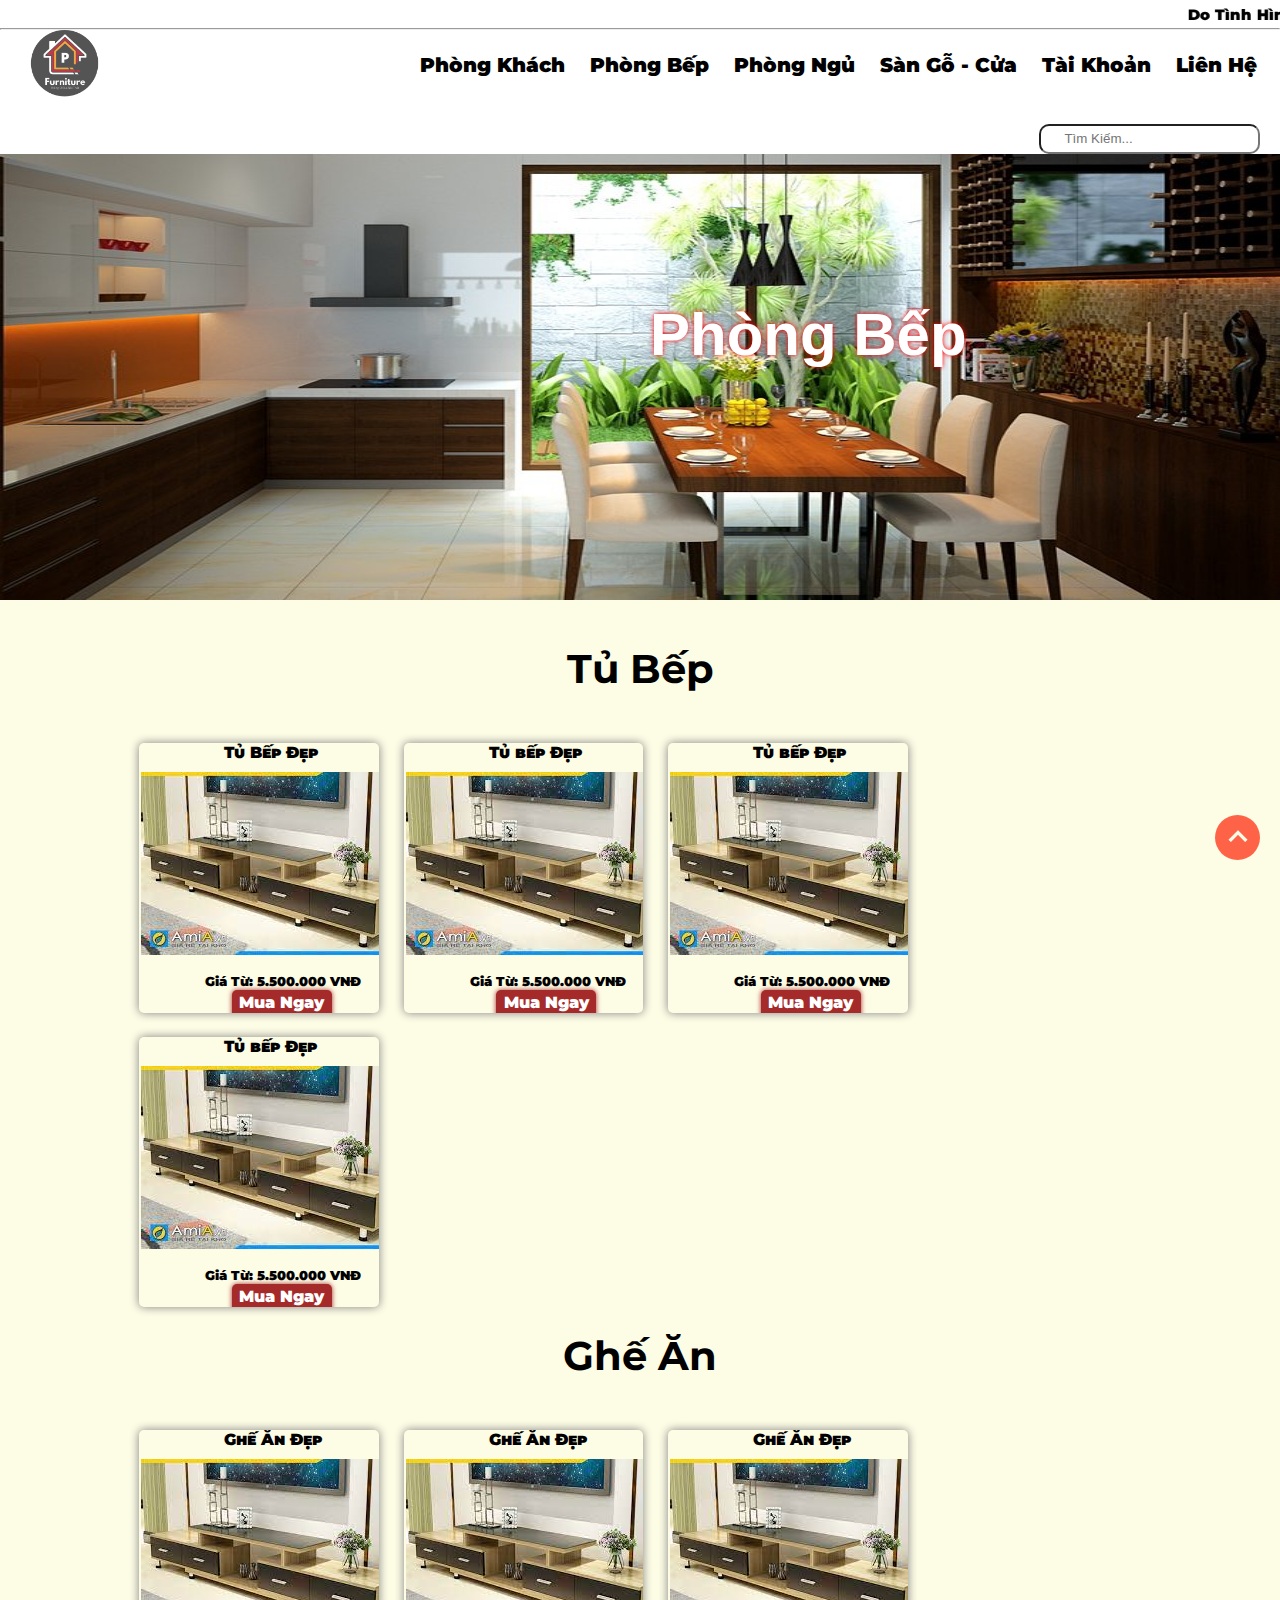
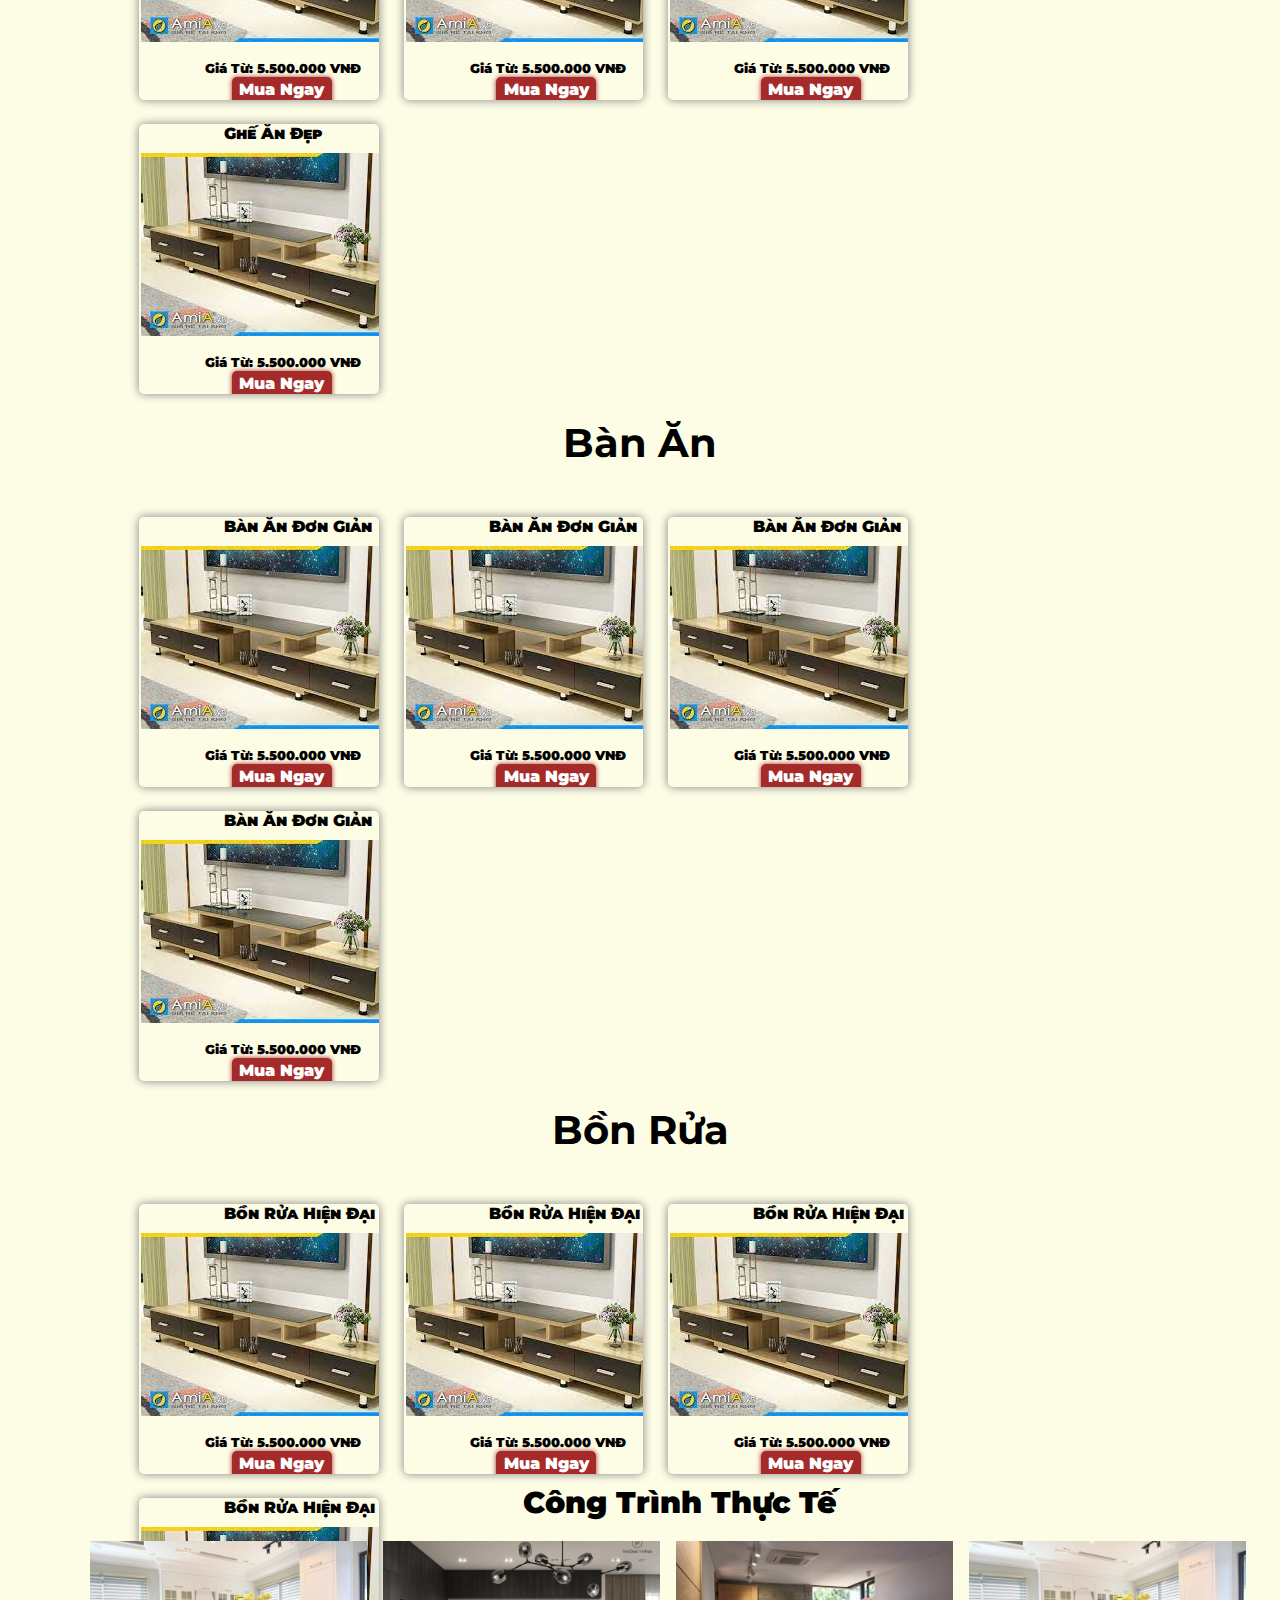
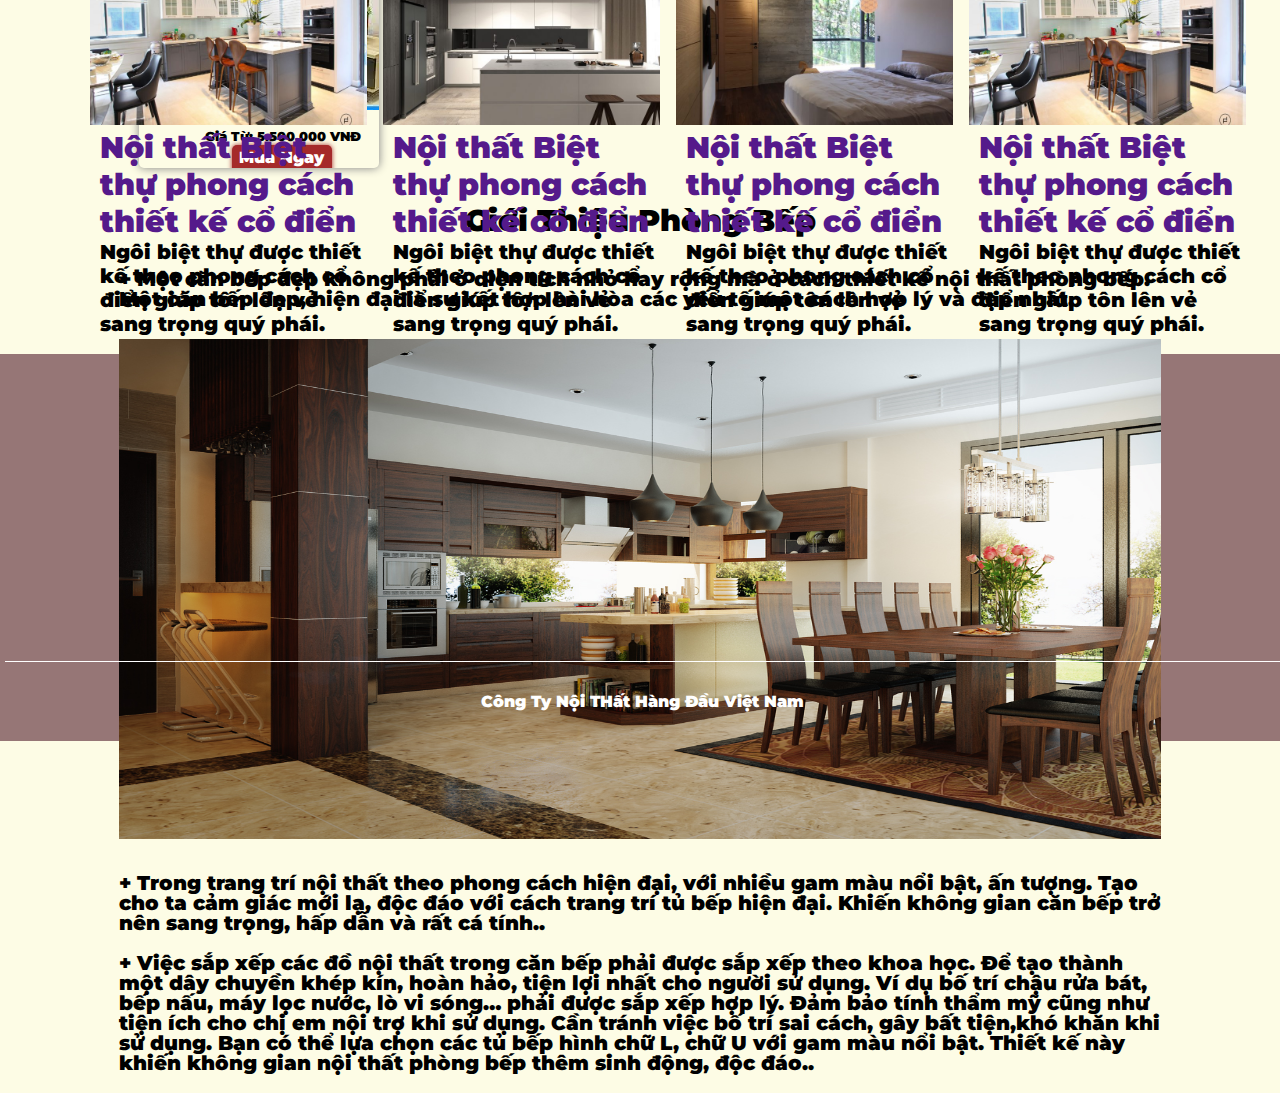
<file: pages/phongan.html>
<!DOCTYPE html>
<html lang="en">

<head>
    <meta charset="UTF-8">
    <meta http-equiv="X-UA-Compatible" content="IE=edge">
    <meta name="viewport" content="width=device-width, initial-scale=1.0">
    <title>Nội Thất Gỗ Hàng Đầu Việt Nam</title>
    <link rel="stylesheet" href="../css/phongan.css">
    <link href='https://unpkg.com/boxicons@2.1.1/css/boxicons.min.css' rel='stylesheet'>
</head>

<body>
    <div id="top"></div>
    <header>
        <marquee behavior="" direction="left" scrollamount="10">
            <p>Do Tình Hình Dịch Bệnh Hàng Của Quý Khách Đã Đặt có Thể Sẽ Đến Chậm Hơn Dự Kiến Mong Quý Khách Hàng Thông
                Cảm!</p>
        </marquee>
        <hr />
        <b>
            <ul class="h-menu">
                <a href="../index.html"><img src="../images/logoP.png" alt=""></a>

                <li><a href="../pages/phongkhach.html">Phòng Khách</a>
                    <ul class=" sub-menu">
                        <li><a href="#">Kệ TiVi</a></li>
                        <li><a href="#">Ghế Sofa</a></li>
                        <li><a href="#">Bàn trà</a></li>
                        <li><a href="#">kệ tủ</a></li>
                    </ul>
                </li>
                <li><a href="#">Phòng Bếp</a>
                    <ul class="sub-menu">
                        <li><a href="#">Tủ Bếp</a></li>
                        <li><a href="#">Ghế Ăn</a></li>
                        <li><a href="#">Bàn Ăn</a></li>
                        <li><a href="#">Bồn Rửa</a></li>
                        <li><a href="#"></a></li>
                        <li><a href="#"></a></li>
                    </ul>
                </li>
                <li><a href="../pages/phongngu.html">Phòng Ngủ</a>
                    <ul class="sub-menu">
                        <li><a href="#">Giường Ngủ</a></li>
                        <li><a href="#">Tủ Quần Áo</a></li>
                        <li><a href="#">Phụ Kiện Trang Trí </a></li>
                        <li><a href="#">Kệ tủ</a></li>
                        <li><a href="#">Bàn Trang Điểm</a></li>
                    </ul>
                </li>
                
                <li><a href="#">Sàn Gỗ - Cửa</a>
                    <ul class="sub-menu">
                        <li><a href="#">Sàn Gỗ Hiện Đại</a></li>
                        <li><a href="#">Sàn Gỗ Cổ Điển</a></li>
                        <li><a href="#">Cửa Hiện Đại</a></li>
                        <li><a href="#">Cửa Cổ Điển</a></li>
                    </ul>
                </li>
                <li><a href="../pages/dktk.html">Tài Khoản</a></li>
                <!-- <li><a href=""></a></li> -->
                <input type="text" placeholder=" Tìm Kiếm... ">

                <li><a href="../pages/lienhe.html">Liên Hệ</a></li>
            </ul>
        </b>

    </header>
    <div class="banner">
        <img src="../images/phongan.jpg" alt="">
        <p>Phòng Bếp</p>
    </div>
    <div class="container">
        <div class="boxsanpham">
            <h3>Tủ Bếp</h3>
            <div class="sanpham">
                <div class="ten"> <span>Tủ Bếp Đẹp</span></div>
                <div class="hinhanh"><img src="../images/ketivi1.jfif" alt=""></div>
                <div class="thongtin">
                    <div class="gia">Giá Từ: 5.500.000 VNĐ</div>
                    <div class="mua"><a href="#">Mua Ngay</a></div>
                </div>
            </div>
            <!-- end SP1 -->
            <div class="sanpham">
                <div class="ten"> <span>Tủ bếp Đẹp</span></div>
                <div class="hinhanh"><img src="../images/ketivi1.jfif" alt=""></div>
                <div class="thongtin">
                    <div class="gia">Giá Từ: 5.500.000 VNĐ</div>
                    <div class="mua"><a href="#">Mua Ngay</a></div>
                </div>
            </div>
            <!-- end SP2 -->
            <div class="sanpham">
                <div class="ten"> <span>Tủ bếp Đẹp</span></div>
                <div class="hinhanh"><img src="../images/ketivi1.jfif" alt=""></div>
                <div class="thongtin">
                    <div class="gia">Giá Từ: 5.500.000 VNĐ</div>
                    <div class="mua"><a href="#">Mua Ngay</a></div>
                </div>
            </div>
            <!-- end SP3 -->
            <div class="sanpham">
                <div class="ten"> <span>Tủ bếp Đẹp</span></div>
                <div class="hinhanh"><img src="../images/ketivi1.jfif" alt=""></div>
                <div class="thongtin">
                    <div class="gia">Giá Từ: 5.500.000 VNĐ</div>
                    <div class="mua"><a href="#">Mua Ngay</a></div>
                </div>
            </div>
            <!-- end SP4 -->


            <h3>Ghế Ăn</h3>
            <div class="sanpham">
                <div class="ten"> <span>Ghế Ăn Đẹp</span></div>
                <div class="hinhanh"><img src="../images/ketivi1.jfif" alt=""></div>
                <div class="thongtin">
                    <div class="gia">Giá Từ: 5.500.000 VNĐ</div>
                    <div class="mua"><a href="#">Mua Ngay</a></div>
                </div>
            </div>
            <!-- end SP1 -->
            <div class="sanpham">
                <div class="ten"> <span>Ghế Ăn Đẹp</span></div>
                <div class="hinhanh"><img src="../images/ketivi1.jfif" alt=""></div>
                <div class="thongtin">
                    <div class="gia">Giá Từ: 5.500.000 VNĐ</div>
                    <div class="mua"><a href="#">Mua Ngay</a></div>
                </div>
            </div>
            <!-- end SP2 -->
            <div class="sanpham">
                <div class="ten"> <span>Ghế Ăn Đẹp</span></div>
                <div class="hinhanh"><img src="../images/ketivi1.jfif" alt=""></div>
                <div class="thongtin">
                    <div class="gia">Giá Từ: 5.500.000 VNĐ</div>
                    <div class="mua"><a href="#">Mua Ngay</a></div>
                </div>
            </div>
            <!-- end SP3 -->
            <div class="sanpham">
                <div class="ten"> <span>Ghế Ăn Đẹp</span></div>
                <div class="hinhanh"><img src="../images/ketivi1.jfif" alt=""></div>
                <div class="thongtin">
                    <div class="gia">Giá Từ: 5.500.000 VNĐ</div>
                    <div class="mua"><a href="#">Mua Ngay</a></div>
                </div>
            </div>
            <!-- end SP4 -->


            <h3>Bàn Ăn</h3>
            <div class="sanpham">
                <div class="ten"> <span>Bàn Ăn Đơn Giản</span></div>
                <div class="hinhanh"><img src="../images/ketivi1.jfif" alt=""></div>
                <div class="thongtin">
                    <div class="gia">Giá Từ: 5.500.000 VNĐ</div>
                    <div class="mua"><a href="#">Mua Ngay</a></div>
                </div>
            </div>
            <!-- end SP1 -->
            <div class="sanpham">
                <div class="ten"> <span>Bàn Ăn Đơn Giản</span></div>
                <div class="hinhanh"><img src="../images/ketivi1.jfif" alt=""></div>
                <div class="thongtin">
                    <div class="gia">Giá Từ: 5.500.000 VNĐ</div>
                    <div class="mua"><a href="#">Mua Ngay</a></div>
                </div>
            </div>
            <!-- end SP2 -->
            <div class="sanpham">
                <div class="ten"> <span>Bàn Ăn Đơn Giản</span></div>
                <div class="hinhanh"><img src="../images/ketivi1.jfif" alt=""></div>
                <div class="thongtin">
                    <div class="gia">Giá Từ: 5.500.000 VNĐ</div>
                    <div class="mua"><a href="#">Mua Ngay</a></div>
                </div>
            </div>
            <!-- end SP3 -->
            <div class="sanpham">
                <div class="ten"> <span>Bàn Ăn Đơn Giản</span></div>
                <div class="hinhanh"><img src="../images/ketivi1.jfif" alt=""></div>
                <div class="thongtin">
                    <div class="gia">Giá Từ: 5.500.000 VNĐ</div>
                    <div class="mua"><a href="#">Mua Ngay</a></div>
                </div>
            </div>
            <!-- end SP4 -->


            <h3>Bồn Rửa</h3>
            <div class="sanpham">
                <div class="ten"> <span>Bồn Rửa Hiện Đại</span></div>
                <div class="hinhanh"><img src="../images/ketivi1.jfif" alt=""></div>
                <div class="thongtin">
                    <div class="gia">Giá Từ: 5.500.000 VNĐ</div>
                    <div class="mua"><a href="#">Mua Ngay</a></div>
                </div>
            </div>
            <!-- end SP1 -->
            <div class="sanpham">
                <div class="ten"> <span>Bồn Rửa Hiện Đại</span></div>
                <div class="hinhanh"><img src="../images/ketivi1.jfif" alt=""></div>
                <div class="thongtin">
                    <div class="gia">Giá Từ: 5.500.000 VNĐ</div>
                    <div class="mua"><a href="#">Mua Ngay</a></div>
                </div>
            </div>
            <!-- end SP2 -->
            <div class="sanpham">
                <div class="ten"> <span>Bồn Rửa Hiện Đại</span></div>
                <div class="hinhanh"><img src="../images/ketivi1.jfif" alt=""></div>
                <div class="thongtin">
                    <div class="gia">Giá Từ: 5.500.000 VNĐ</div>
                    <div class="mua"><a href="#">Mua Ngay</a></div>
                </div>
            </div>
            <!-- end SP3 -->
            <div class="sanpham">
                <div class="ten"> <span>Bồn Rửa Hiện Đại</span></div>
                <div class="hinhanh"><img src="../images/ketivi1.jfif" alt=""></div>
                <div class="thongtin">
                    <div class="gia">Giá Từ: 5.500.000 VNĐ</div>
                    <div class="mua"><a href="#">Mua Ngay</a></div>
                </div>
            </div>
            <!-- end SP4 -->


            <div class="gioithieuphongkhach">
                <h2>Giới Thiệu Phòng Bếp</h2>


                <p class="text">
                    + Một căn bếp đẹp không phải ở diện tích nhỏ hay rộng mà ở cách thiết kế nội thất phòng bếp. Một căn
                    bếp đẹp, hiện đại là sự kết hợp hài hòa các yếu tố một cách hợp lý và đẹp nhất. <br>

                </p>
                <img src="../images/phongan2.jpg" alt="">
                <p class="text">
                    + Trong trang trí nội thất theo phong cách hiện đại, với nhiều gam màu nổi bật, ấn tượng. Tạo cho ta
                    cảm giác mới lạ, độc đáo với cách trang trí tủ bếp hiện đại. Khiến không gian căn bếp trở nên sang
                    trọng, hấp dẫn và rất cá tính..
                    <br><br>
                    + Việc sắp xếp các đồ nội thất trong căn bếp phải được sắp xếp theo khoa học. Để tạo thành một dây
                    chuyền khép kín, hoàn hảo, tiện lợi nhất cho người sử dụng. Ví dụ bố trí chậu rửa bát, bếp nấu, máy
                    lọc nước, lò vi sóng… phải được sắp xếp hợp lý. Đảm bảo tính thẩm mỹ cũng như tiện ích cho chị em
                    nội trợ khi sử dụng. Cần tránh việc bố trí sai cách, gây bất tiện,khó khăn khi sử dụng. Bạn có thể
                    lựa chọn các tủ bếp hình chữ L, chữ U với gam màu nổi bật. Thiết kế này khiến không gian nội thất
                    phòng bếp thêm sinh động, độc đáo.. <br /> <br>

                </p>
            </div>
        </div>

        <div class="project">
            <div class="title">Công Trình Thực Tế </div>
            <div class="boxtintuc">
                <img src="../images/1tintuc.jpg" alt="">
                <div class="title">
                    <a href="">Nội thất Biệt thự phong cách thiết kế cổ điển </a>
                    <p>Ngôi biệt thự được thiết kế theo phong cách cổ điển giúp tôn lên vẻ sang trọng quý phái. </p>
                </div>
            </div>
            <div class="boxtintuc">
                <img src="../images/2tintuc.jpg" alt="">
                <div class="title">
                    <a href="">Nội thất Biệt thự phong cách thiết kế cổ điển </a>
                    <p>Ngôi biệt thự được thiết kế theo phong cách cổ điển giúp tôn lên vẻ sang trọng quý phái. </p>
                </div>
            </div>
            <div class="boxtintuc">
                <img src="../images/3tintuc.jpg" alt="">
                <div class="title">
                    <a href="">Nội thất Biệt thự phong cách thiết kế cổ điển </a>
                    <p>Ngôi biệt thự được thiết kế theo phong cách cổ điển giúp tôn lên vẻ sang trọng quý phái. </p>
                </div>
            </div>
            <div class="boxtintuc">
                <img src="../images/4tintuc.jpg" alt="">
                <div class="title">
                    <a href="">Nội thất Biệt thự phong cách thiết kế cổ điển </a>
                    <p>Ngôi biệt thự được thiết kế theo phong cách cổ điển giúp tôn lên vẻ sang trọng quý phái. </p>
                </div>
            </div>
        </div>




    </div>
    <div class="backtotop">
        <a href="#top"><i class='bx bx-chevron-up'></i></a>
    </div>
    <footer>
        <div class="box-footer">
            <div class="footer1">
                <h2>Liên Hệ</h2>
                <p>Tên:Trần Vĩnh Phúc</p>
                <p>ĐC:Tân Lập Đồng Phú Bình Phước</p>
                <p>SĐT:0358959353</p>
                <p><em>Gmail:phuctvps22224@fpt.edu.vn</em></p>
                <div class="mxh">
                    <a href="https://www.facebook.com/tranvinhphuc.03"><i class='bx bxl-facebook-circle'></i></a>
                    <a href="https://zalo.me/0358959353"><img src="../images/zalo.png" alt=""></a>
                </div>
            </div>
            <div class="footer2">
                <h2>Sản Phẩm</h2>
                <a href="">Phòng Khách</a>
                <a href="">Phòng Ngủ</a>
                <a href=""> Phòng ăn</a>
                <a href="">Sàn Gỗ </a>
                <a href="">Cửa Gỗ</a>
            </div>

            <div class="footer3">
                <h2>Thời Gian Làm Việc</h2>
                <p>
                    Chúng Tôi Hoạt Động Từ Thứ 2->Thứ 7 <br>
                    Sáng: 7h30-11h30<br />
                    Chiều: 13h30-17h30 <br />
                    Tối: 18h30-23h30 <br />
                    Chúng Tôi Luôn Sẵn Lòng Đón Tiếp Quý Khách Hàng
                </p>
            </div>
            <!-- <div class="footer4">4</div> -->
            <div class="footer5">Công Ty Nội THất Hàng Đầu Việt Nam</div>
        </div>
    </footer>

</body>

</html>
</file>
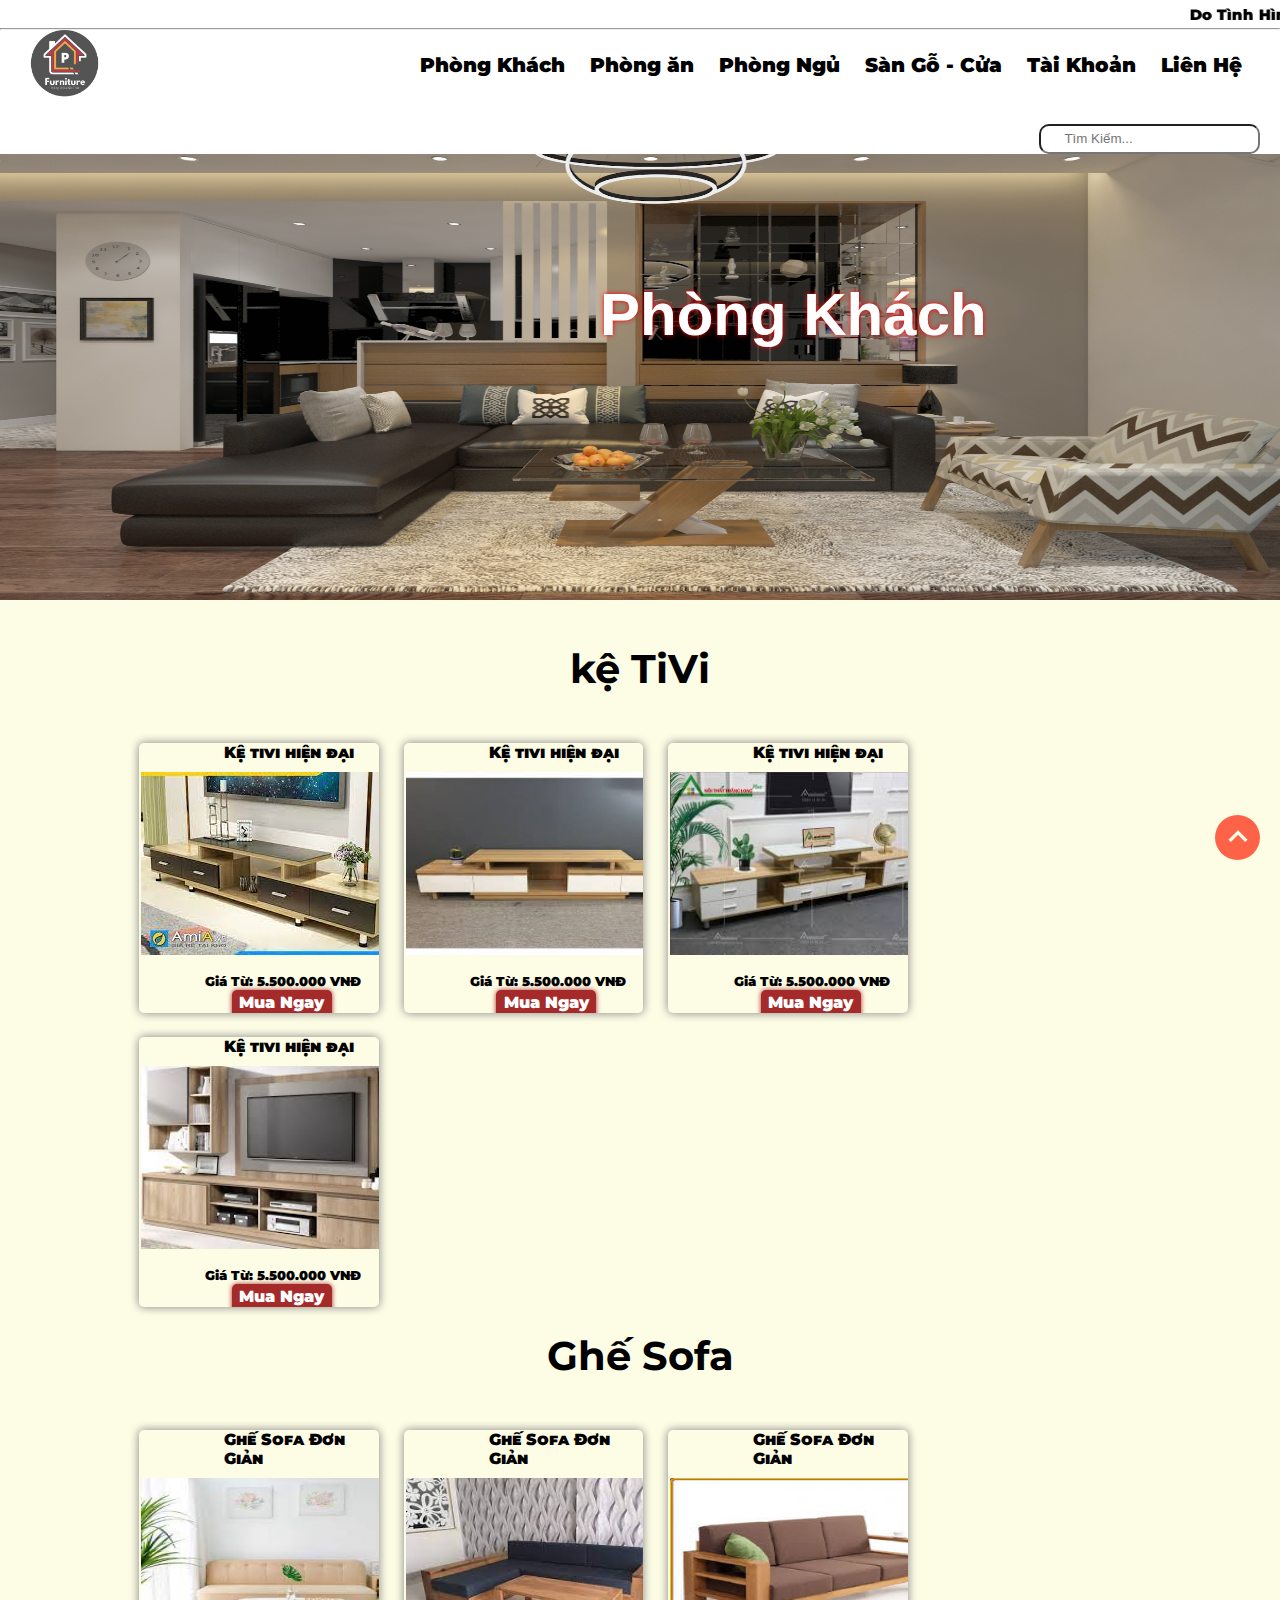
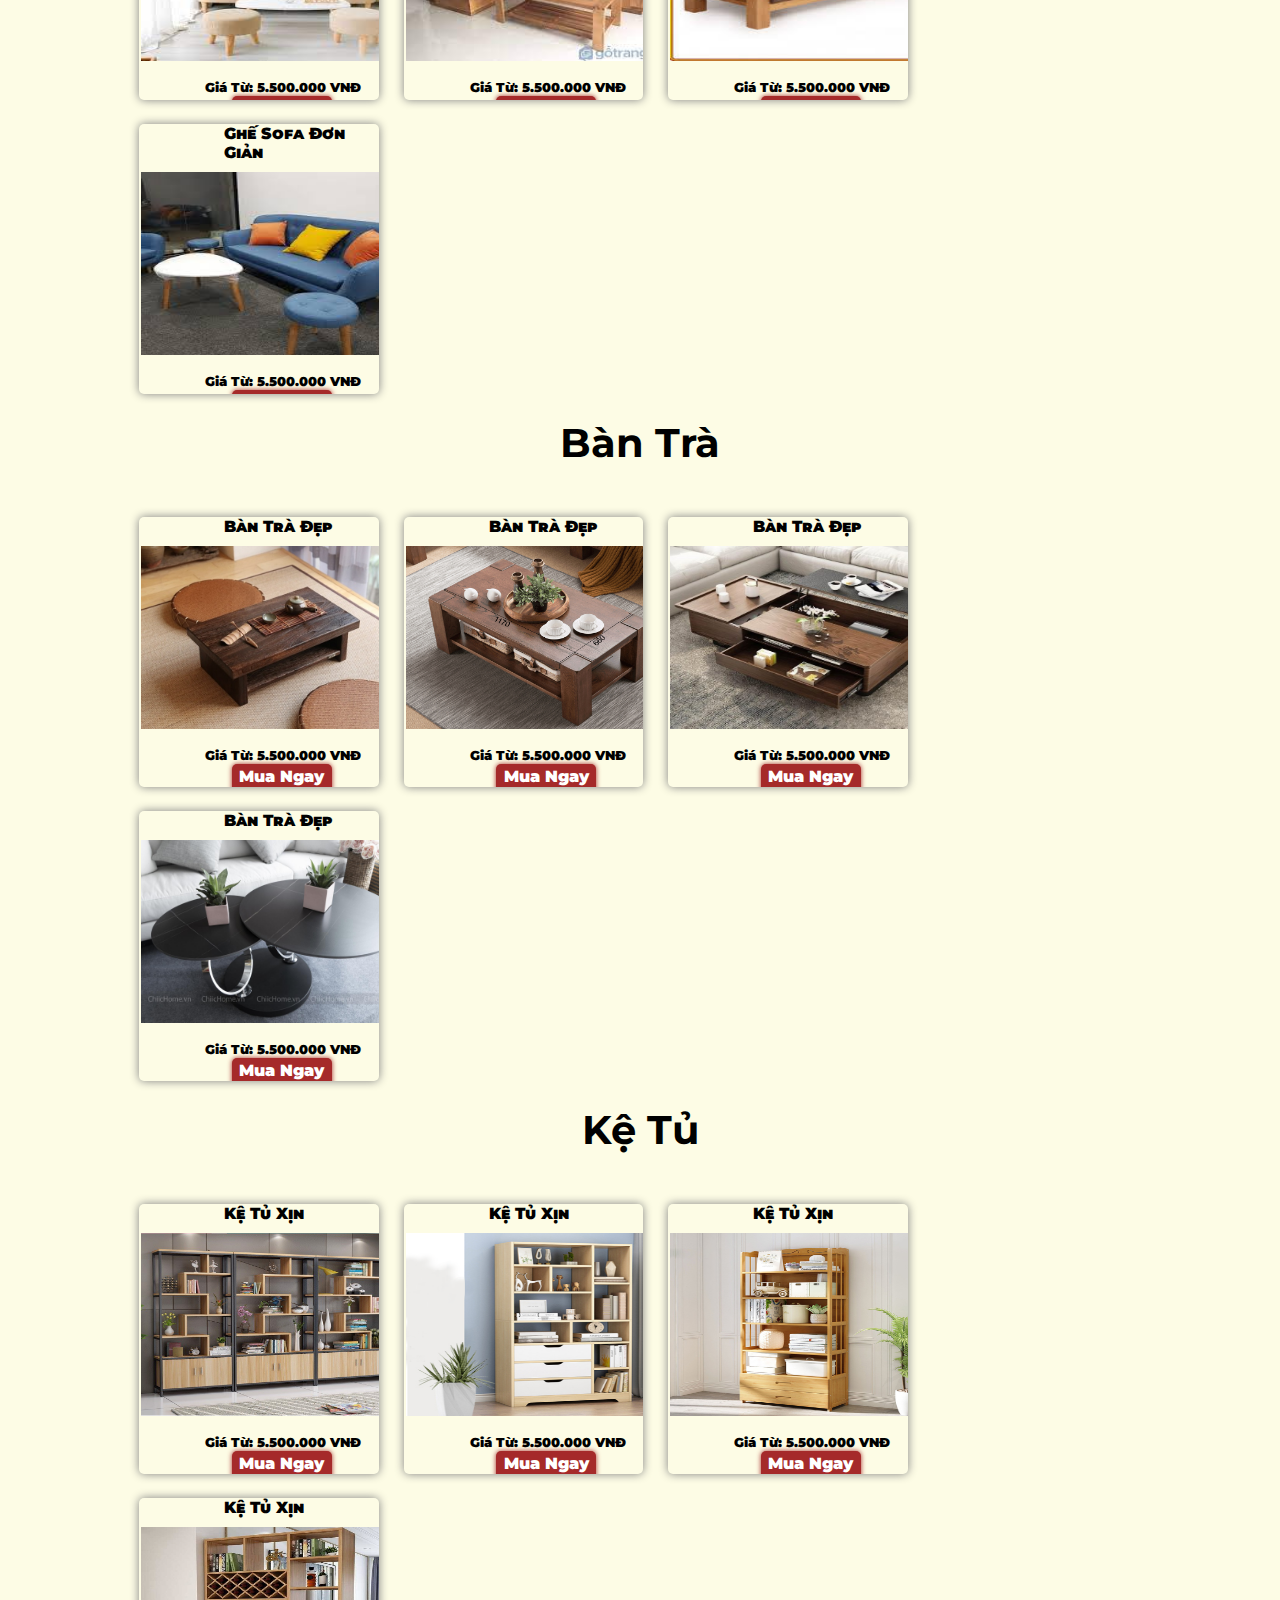
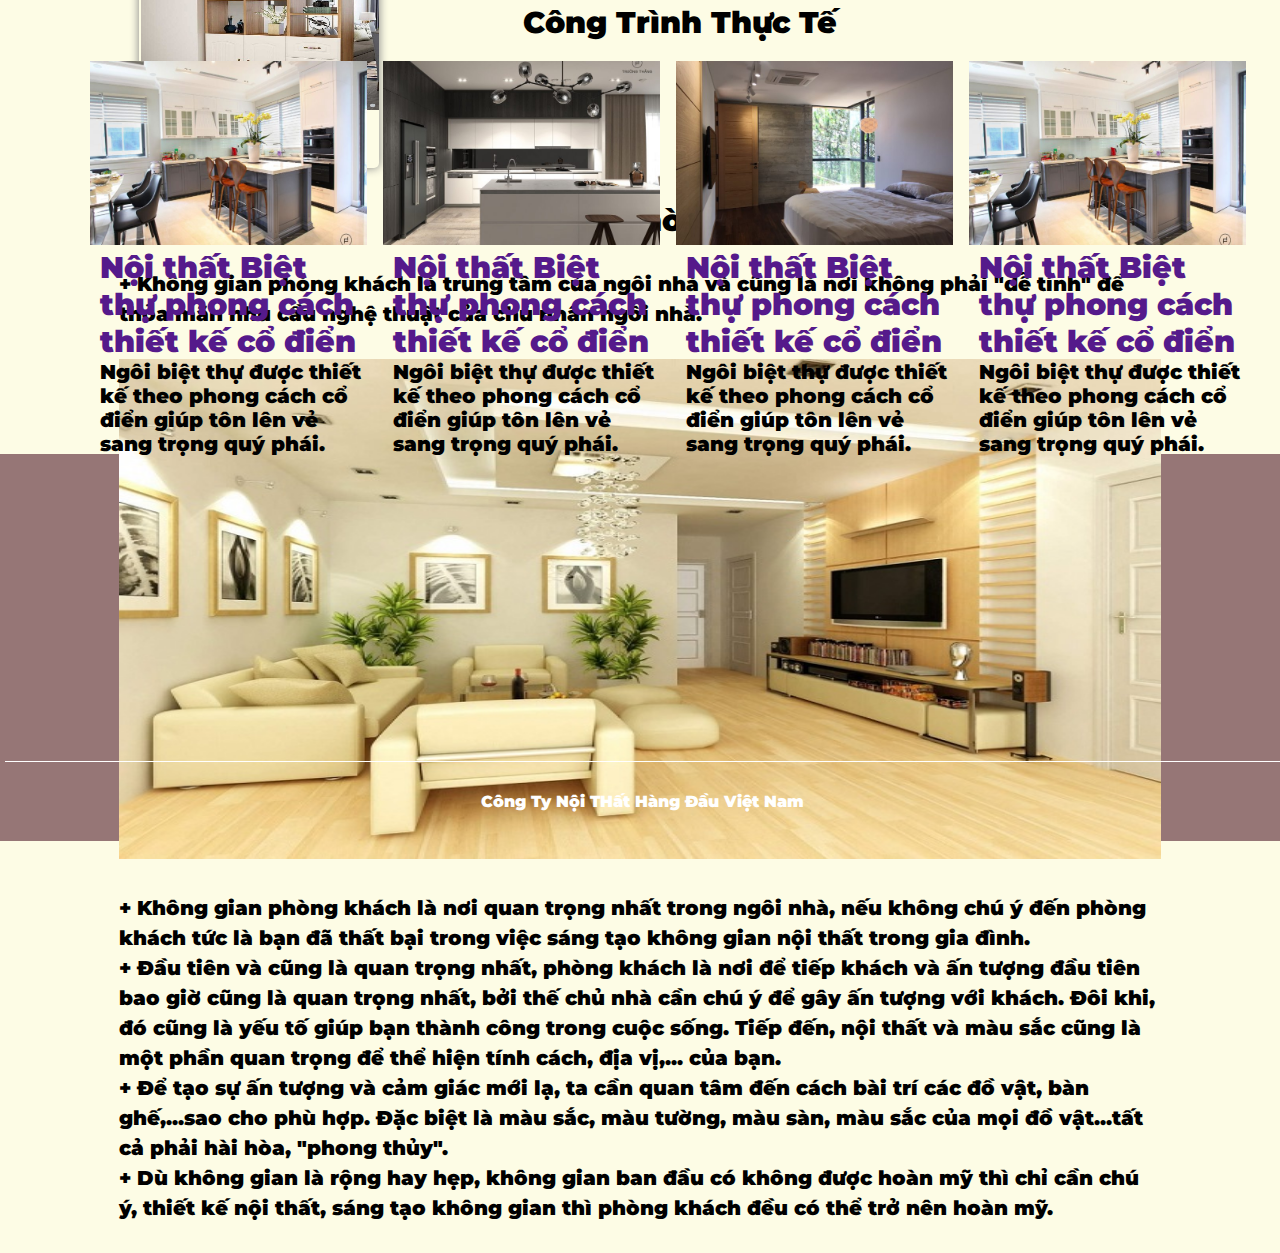
<file: pages/phongkhach.html>
<!DOCTYPE html>
<html lang="en">

<head>
    <meta charset="UTF-8">
    <meta http-equiv="X-UA-Compatible" content="IE=edge">
    <meta name="viewport" content="width=device-width, initial-scale=1.0">
    <title>Nội Thất Gỗ Hàng Đầu Việt Nam</title>
    <link rel="stylesheet" href="../css/phongkhach.css">
    <link href='https://unpkg.com/boxicons@2.1.1/css/boxicons.min.css' rel='stylesheet'>
</head>

<body>
    <div id="top"></div>
    <header>
        <marquee behavior="" direction="left" scrollamount="10">
            <p>Do Tình Hình Dịch Bệnh Hàng Của Quý Khách Đã Đặt có Thể Sẽ Đến Chậm Hơn Dự Kiến Mong Quý Khách Hàng Thông
                Cảm!</p>
        </marquee>
        <hr />
        <b>
            <ul class="h-menu">
                <a href="../index.html"><img src="../images/logoP.png" alt=""></a>

                <li><a href="#">Phòng Khách</a>
                    <ul class=" sub-menu">
                        <li><a href="#">Kệ TiVi</a></li>
                        <li><a href="#">Ghế Sofa</a></li>
                        <li><a href="#">Bàn trà</a></li>
                        <li><a href="#">kệ tủ</a></li>
                    </ul>
                </li>
                <li><a href="../pages/phongan.html">Phòng ăn</a>
                    <ul class="sub-menu">
                        <li><a href="#">Tủ Bếp</a></li>
                        <li><a href="#">Bàn Ghế Ăn</a></li>
                        <li><a href="#">Bồn Rửa</a></li>
                        <li><a href="#"></a></li>
                        <li><a href="#"></a></li>
                    </ul>
                </li>
                <li><a href="../pages/phongngu.html">Phòng Ngủ</a>
                    <ul class="sub-menu">
                        <li><a href="#">Giường Ngủ</a></li>
                        <li><a href="#">Tủ Quần Áo</a></li>
                        <li><a href="#">Phụ Kiện Trang Trí </a></li>
                        <li><a href="#">Kệ tủ</a></li>
                        <li><a href="#">Bàn Trang Điểm</a></li>
                    </ul>
                </li>
                
                <li><a href="#">Sàn Gỗ - Cửa</a>
                    <ul class="sub-menu">
                        <li><a href="#">Sàn Gỗ Hiện Đại</a></li>
                        <li><a href="#">Sàn Gỗ Cổ Điển</a></li>
                        <li><a href="#">Cửa Hiện Đại</a></li>
                        <li><a href="#">Cửa Cổ Điển</a></li>
                    </ul>
                </li>
                <li><a href="../pages/dktk.html">Tài Khoản</a></li>
                <!-- <li><a href=""></a></li> -->
                <input type="text" placeholder=" Tìm Kiếm... ">

                <li><a href="../pages/lienhe.html">Liên Hệ</a></li>
            </ul>
        </b>

    </header>
    <div class="banner">
        <img src="../images/banner.jpg" alt="">
        <p>Phòng Khách</p>
    </div>
    <div class="container">
        <div class="boxsanpham">
            <h3>kệ TiVi</h3>
            <div class="sanpham">
                <div class="ten"> <span>Kệ tivi hiện đại</span></div>
                <div class="hinhanh"><img src="../images/ketivi1.jfif" alt=""></div>
                <div class="thongtin">
                    <div class="gia">Giá Từ: 5.500.000 VNĐ</div>
                    <div class="mua"><a href="../pages/sanpham.html">Mua Ngay</a></div>
                </div>
            </div>
            <!-- end SP1 -->
            <div class="sanpham">
                <div class="ten"> <span>Kệ tivi hiện đại</span></div>
                <div class="hinhanh"><img src="../images/ketivi2.jfif" alt=""></div>
                <div class="thongtin">
                    <div class="gia">Giá Từ: 5.500.000 VNĐ</div>
                    <div class="mua"><a href="#">Mua Ngay</a></div>
                </div>
            </div>
            <!-- end SP2 -->
            <div class="sanpham">
                <div class="ten"> <span>Kệ tivi hiện đại</span></div>
                <div class="hinhanh"><img src="../images/ketivi3.jfif" alt=""></div>
                <div class="thongtin">
                    <div class="gia">Giá Từ: 5.500.000 VNĐ</div>
                    <div class="mua"><a href="#">Mua Ngay</a></div>
                </div>
            </div>
            <!-- end SP3 -->
            <div class="sanpham">
                <div class="ten"> <span>Kệ tivi hiện đại</span></div>
                <div class="hinhanh"><img src="../images/ketivi4.jfif" alt=""></div>
                <div class="thongtin">
                    <div class="gia">Giá Từ: 5.500.000 VNĐ</div>
                    <div class="mua"><a href="#">Mua Ngay</a></div>
                </div>
            </div>
            <!-- end SP4 -->


            <h3>Ghế Sofa</h3>
            <div class="sanpham">
                <div class="ten"> <span>Ghế Sofa Đơn Giản</span></div>
                <div class="hinhanh"><img src="../images/ghesofa1.jfif" alt=""></div>
                <div class="thongtin">
                    <div class="gia">Giá Từ: 5.500.000 VNĐ</div>
                    <div class="mua"><a href="#">Mua Ngay</a></div>
                </div>
            </div>
            <!-- end SP1 -->
            <div class="sanpham">
                <div class="ten"> <span>Ghế Sofa Đơn Giản</span></div>
                <div class="hinhanh"><img src="../images/ghesofa2.jfif" alt=""></div>
                <div class="thongtin">
                    <div class="gia">Giá Từ: 5.500.000 VNĐ</div>
                    <div class="mua"><a href="#">Mua Ngay</a></div>
                </div>
            </div>
            <!-- end SP2 -->
            <div class="sanpham">
                <div class="ten"> <span>Ghế Sofa Đơn Giản</span></div>
                <div class="hinhanh"><img src="../images/ghesofa3.jfif" alt=""></div>
                <div class="thongtin">
                    <div class="gia">Giá Từ: 5.500.000 VNĐ</div>
                    <div class="mua"><a href="#">Mua Ngay</a></div>
                </div>
            </div>
            <!-- end SP3 -->
            <div class="sanpham">
                <div class="ten"> <span>Ghế Sofa Đơn Giản</span></div>
                <div class="hinhanh"><img src="../images/ghesofa4.jfif" alt=""></div>
                <div class="thongtin">
                    <div class="gia">Giá Từ: 5.500.000 VNĐ</div>
                    <div class="mua"><a href="#">Mua Ngay</a></div>
                </div>
            </div>
            <!-- end SP4 -->


            <h3>Bàn Trà</h3>
            <div class="sanpham">
                <div class="ten"> <span>Bàn Trà Đẹp</span></div>
                <div class="hinhanh"><img src="../images/bantra1.jpg" alt=""></div>
                <div class="thongtin">
                    <div class="gia">Giá Từ: 5.500.000 VNĐ</div>
                    <div class="mua"><a href="#">Mua Ngay</a></div>
                </div>
            </div>
            <!-- end SP1 -->
            <div class="sanpham">
                <div class="ten"> <span>Bàn Trà Đẹp</span></div>
                <div class="hinhanh"><img src="../images/bantra2.jpg" alt=""></div>
                <div class="thongtin">
                    <div class="gia">Giá Từ: 5.500.000 VNĐ</div>
                    <div class="mua"><a href="#">Mua Ngay</a></div>
                </div>
            </div>
            <!-- end SP2 -->
            <div class="sanpham">
                <div class="ten"> <span>Bàn Trà Đẹp</span></div>
                <div class="hinhanh"><img src="../images/bantra3.jpg" alt=""></div>
                <div class="thongtin">
                    <div class="gia">Giá Từ: 5.500.000 VNĐ</div>
                    <div class="mua"><a href="#">Mua Ngay</a></div>
                </div>
            </div>
            <!-- end SP3 -->
            <div class="sanpham">
                <div class="ten"> <span>Bàn Trà Đẹp</span></div>
                <div class="hinhanh"><img src="../images/bantra4.jpg" alt=""></div>
                <div class="thongtin">
                    <div class="gia">Giá Từ: 5.500.000 VNĐ</div>
                    <div class="mua"><a href="#">Mua Ngay</a></div>
                </div>
            </div>
            <!-- end SP4 -->


            <h3>Kệ Tủ</h3>
            <div class="sanpham">
                <div class="ten"> <span>Kệ Tủ Xịn</span></div>
                <div class="hinhanh"><img src="../images/ketu1.jpg" alt=""></div>
                <div class="thongtin">
                    <div class="gia">Giá Từ: 5.500.000 VNĐ</div>
                    <div class="mua"><a href="#">Mua Ngay</a></div>
                </div>
            </div>
            <!-- end SP1 -->
            <div class="sanpham">
                <div class="ten"> <span>Kệ Tủ Xịn</span></div>
                <div class="hinhanh"><img src="../images/ketu2.png" alt=""></div>
                <div class="thongtin">
                    <div class="gia">Giá Từ: 5.500.000 VNĐ</div>
                    <div class="mua"><a href="#">Mua Ngay</a></div>
                </div>
            </div>
            <!-- end SP2 -->
            <div class="sanpham">
                <div class="ten"> <span>Kệ Tủ Xịn</span></div>
                <div class="hinhanh"><img src="../images/ketu3.png" alt=""></div>
                <div class="thongtin">
                    <div class="gia">Giá Từ: 5.500.000 VNĐ</div>
                    <div class="mua"><a href="#">Mua Ngay</a></div>
                </div>
            </div>
            <!-- end SP3 -->
            <div class="sanpham">
                <div class="ten"> <span>Kệ Tủ Xịn</span></div>
                <div class="hinhanh"><img src="../images/ketu4.jpg" alt=""></div>
                <div class="thongtin">
                    <div class="gia">Giá Từ: 5.500.000 VNĐ</div>
                    <div class="mua"><a href="#">Mua Ngay</a></div>
                </div>
            </div>
            <!-- end SP4 -->


            <div class="gioithieuphongkhach">
                <h2>Giới Thiệu Phòng Khách</h2>


                <p class="text">
                    + Không gian phòng khách là trung tâm của ngôi nhà và cũng là nơi không phải "dễ tính" để thỏa mãn
                    nhu
                    cầu nghệ thuật của chủ nhân ngôi nhà.</p>
                <img src="../images/gioithieu.jpg" alt="">
                <p class="text">
                    + Không gian phòng khách là nơi quan trọng nhất trong ngôi nhà, nếu không chú ý đến phòng khách tức
                    là bạn đã thất bại trong việc sáng tạo không gian nội thất trong gia đình. <br />

                    + Đầu tiên và cũng là quan trọng nhất, phòng khách là nơi để tiếp khách và ấn tượng đầu tiên bao giờ
                    cũng là quan trọng nhất, bởi thế chủ nhà cần chú ý để gây ấn tượng với khách. Đôi khi, đó cũng là
                    yếu tố giúp bạn thành công trong cuộc sống. Tiếp đến, nội thất và màu sắc cũng là một phần quan
                    trọng để thể hiện tính cách, địa vị,... của bạn. <br />

                    + Để tạo sự ấn tượng và cảm giác mới lạ, ta cần quan tâm đến cách bài trí các đồ vật, bàn ghế,...sao
                    cho phù hợp. Đặc biệt là màu sắc, màu tường, màu sàn, màu sắc của mọi đồ vật...tất cả phải hài hòa,
                    "phong thủy". <br />

                    + Dù không gian là rộng hay hẹp, không gian ban đầu có không được hoàn mỹ thì chỉ cần chú ý, thiết
                    kế nội thất, sáng tạo không gian thì phòng khách đều có thể trở nên hoàn mỹ. <br /> <br>
                </p>
            </div>
        </div>

        <div class="project">
            <div class="title">Công Trình Thực Tế </div>
            <div class="boxtintuc">
                <img src="../images/1tintuc.jpg" alt="">
                <div class="title">
                    <a href="">Nội thất Biệt thự phong cách thiết kế cổ điển </a>
                    <p>Ngôi biệt thự được thiết kế theo phong cách cổ điển giúp tôn lên vẻ sang trọng quý phái. </p>
                </div>
            </div>
            <div class="boxtintuc">
                <img src="../images/2tintuc.jpg" alt="">
                <div class="title">
                    <a href="">Nội thất Biệt thự phong cách thiết kế cổ điển </a>
                    <p>Ngôi biệt thự được thiết kế theo phong cách cổ điển giúp tôn lên vẻ sang trọng quý phái. </p>
                </div>
            </div>
            <div class="boxtintuc">
                <img src="../images/3tintuc.jpg" alt="">
                <div class="title">
                    <a href="">Nội thất Biệt thự phong cách thiết kế cổ điển </a>
                    <p>Ngôi biệt thự được thiết kế theo phong cách cổ điển giúp tôn lên vẻ sang trọng quý phái. </p>
                </div>
            </div>
            <div class="boxtintuc">
                <img src="../images/4tintuc.jpg" alt="">
                <div class="title">
                    <a href="">Nội thất Biệt thự phong cách thiết kế cổ điển </a>
                    <p>Ngôi biệt thự được thiết kế theo phong cách cổ điển giúp tôn lên vẻ sang trọng quý phái. </p>
                </div>
            </div>
        </div>




    </div>
    <div class="backtotop">
        <a href="#top"><i class='bx bx-chevron-up'></i></a>
    </div>
    <footer>
        <div class="box-footer">
            <div class="footer1">
                <h2>Liên Hệ</h2>
                <p>Tên:Trần Vĩnh Phúc</p>
                <p>ĐC:Tân Lập Đồng Phú Bình Phước</p>
                <p>SĐT:0358959353</p>
                <p><em>Gmail:phuctvps22224@fpt.edu.vn</em></p>
                <div class="mxh">
                    <a href="https://www.facebook.com/tranvinhphuc.03"><i class='bx bxl-facebook-circle'></i></a>
                    <a href="https://zalo.me/0358959353"><img src="../images/zalo.png" alt=""></a>
                </div>
            </div>
            <div class="footer2">
                <h2>Sản Phẩm</h2>
                <a href="">Phòng Khách</a>
                <a href="">Phòng Ngủ</a>
                <a href=""> Phòng ăn</a>
                <a href="">Sàn Gỗ </a>
                <a href="">Cửa Gỗ</a>
            </div>

            <div class="footer3">
                <h2>Thời Gian Làm Việc</h2>
                <p>
                    Chúng Tôi Hoạt Động Từ Thứ 2->Thứ 7 <br>
                    Sáng: 7h30-11h30<br />
                    Chiều: 13h30-17h30 <br />
                    Tối: 18h30-23h30 <br />
                    Chúng Tôi Luôn Sẵn Lòng Đón Tiếp Quý Khách Hàng
                </p>
            </div>
            <!-- <div class="footer4">4</div> -->
            <div class="footer5">Công Ty Nội THất Hàng Đầu Việt Nam</div>
        </div>
    </footer>

</body>

</html>
</file>
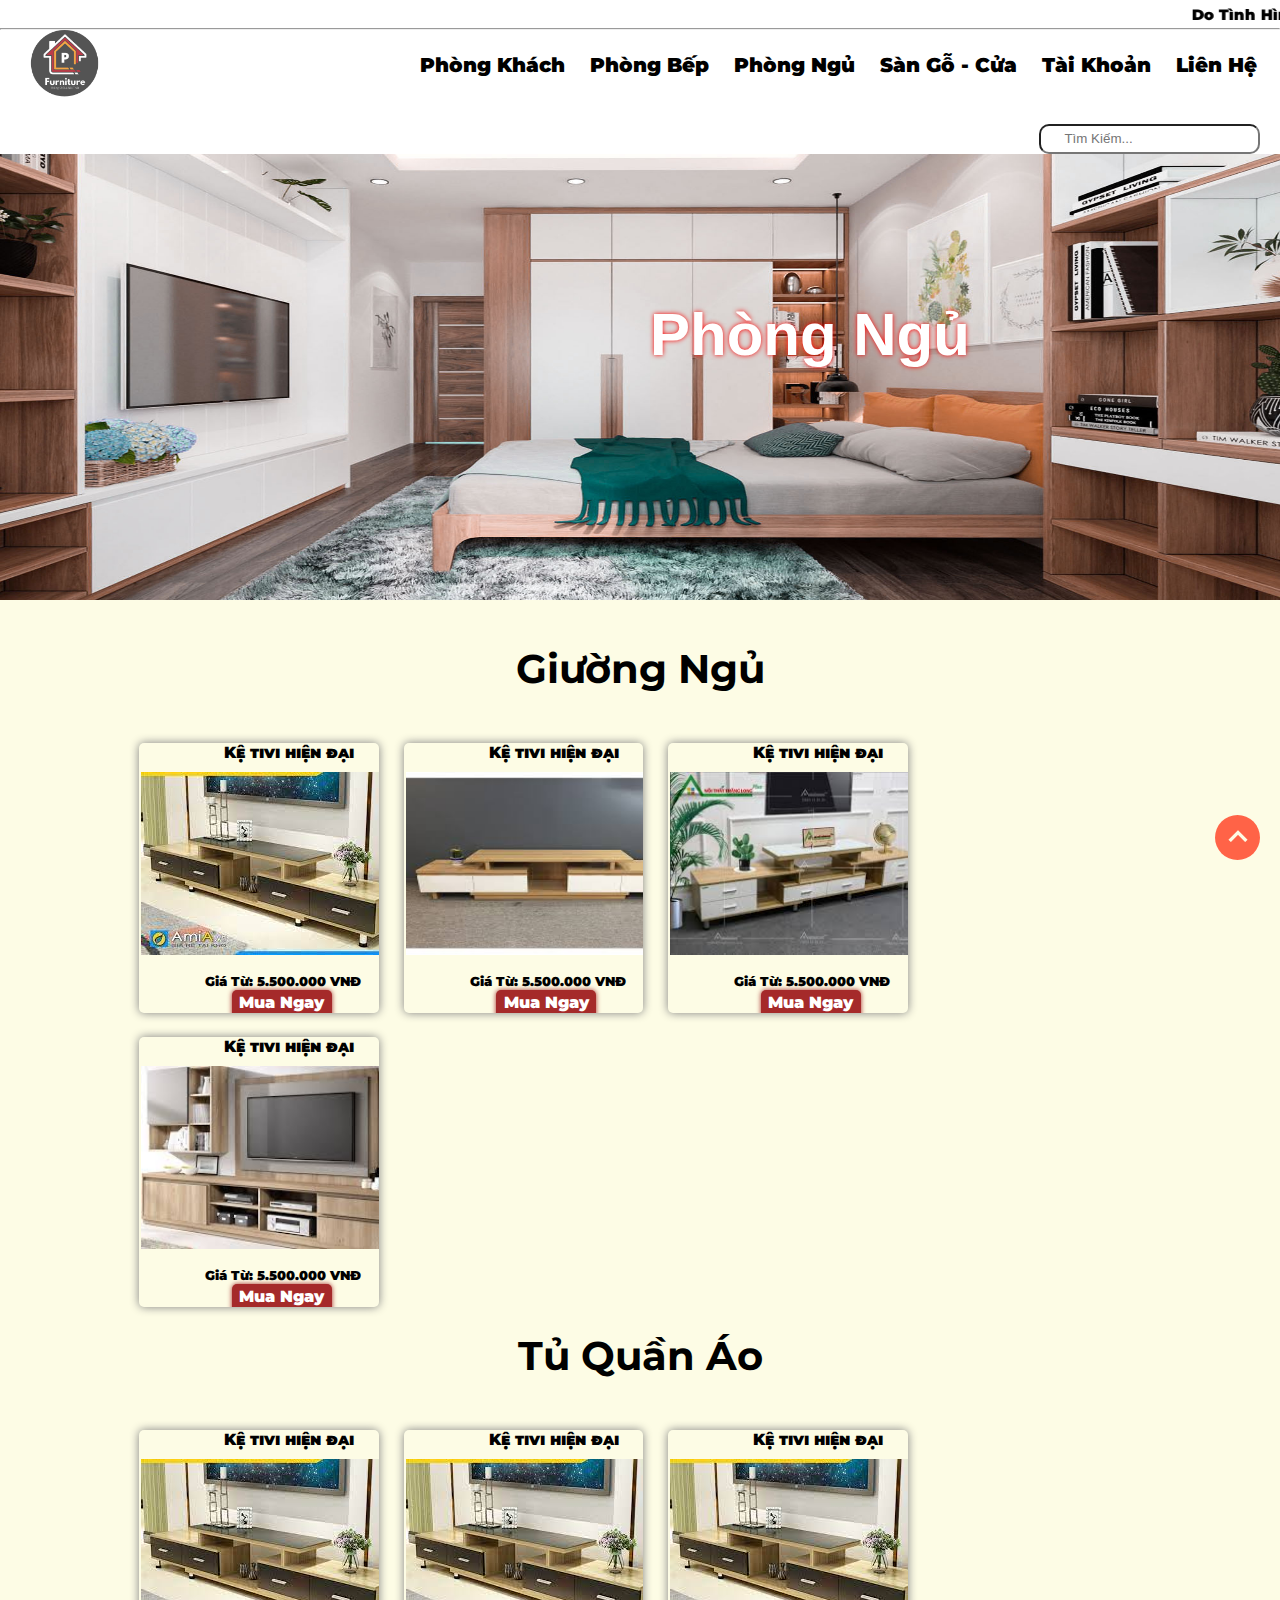
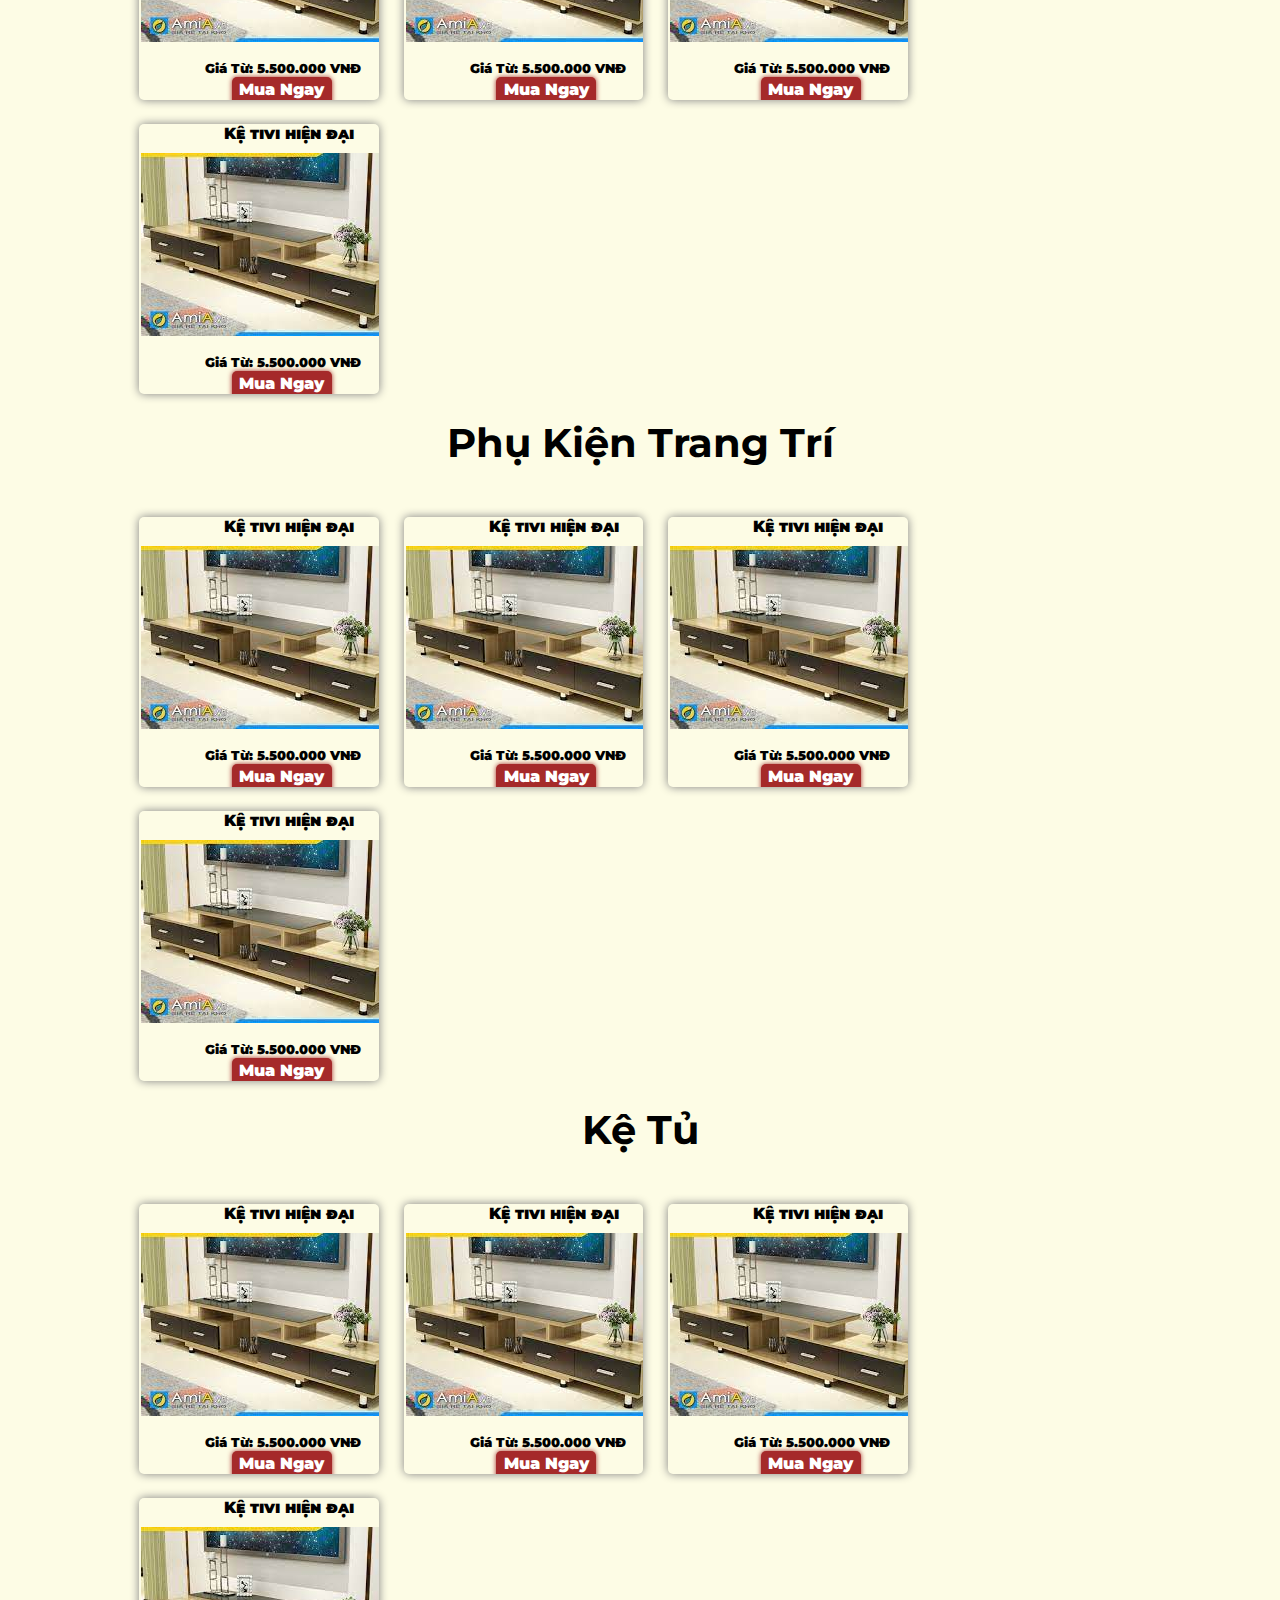
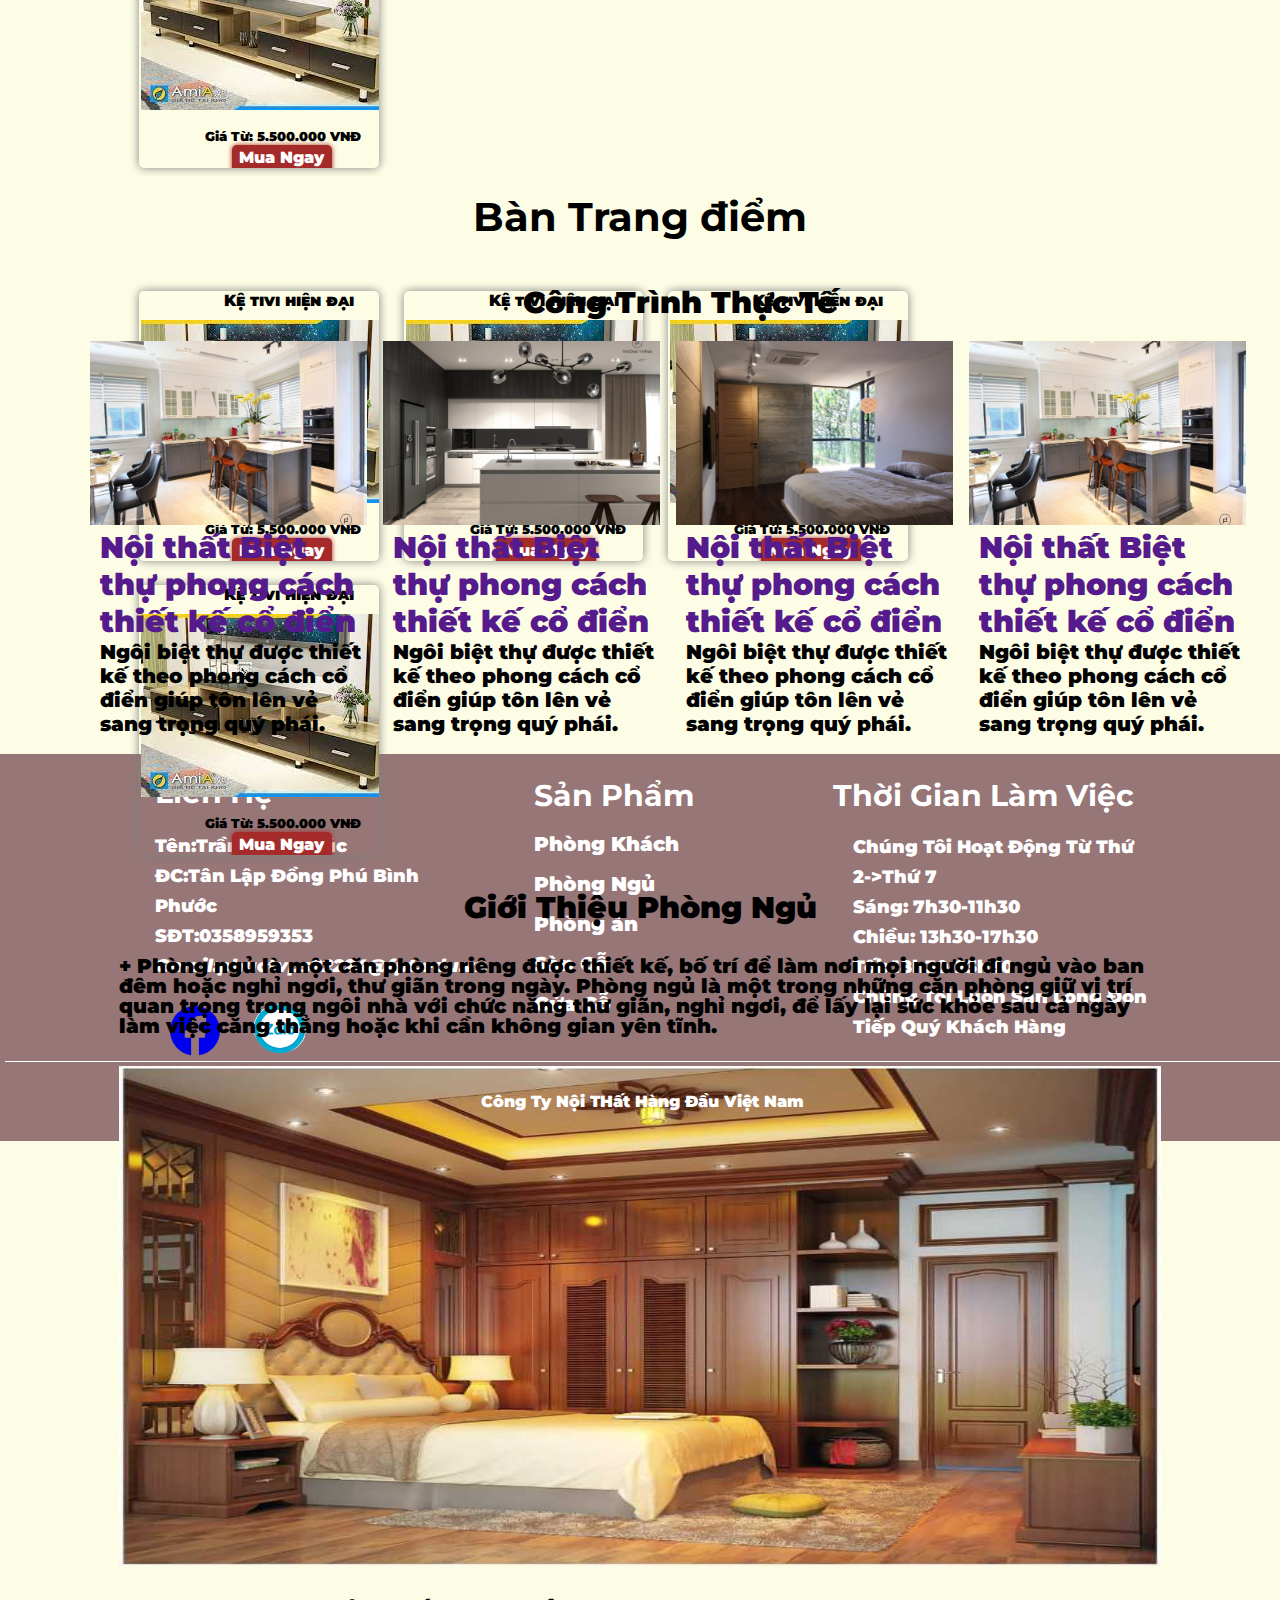
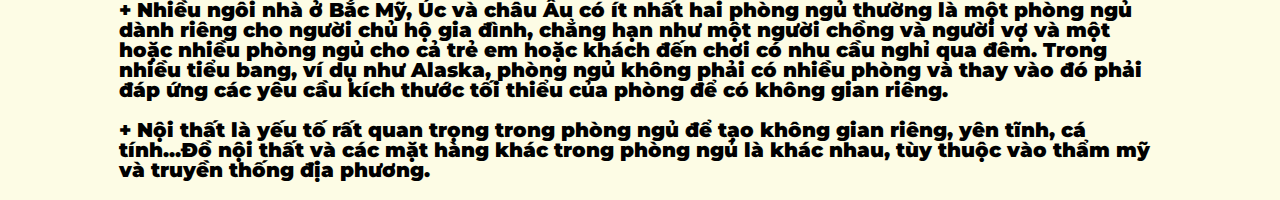
<file: pages/phongngu.html>
<!DOCTYPE html>
<html lang="en">

<head>
    <meta charset="UTF-8">
    <meta http-equiv="X-UA-Compatible" content="IE=edge">
    <meta name="viewport" content="width=device-width, initial-scale=1.0">
    <title>Nội Thất Gỗ Hàng Đầu Việt Nam</title>
    <link rel="stylesheet" href="../css/phongngu.css">
    <link href='https://unpkg.com/boxicons@2.1.1/css/boxicons.min.css' rel='stylesheet'>

</head>

<body>
    <div id="top"></div>

    <header>
        <marquee behavior="" direction="left" scrollamount="10">
            <p>Do Tình Hình Dịch Bệnh Hàng Của Quý Khách Đã Đặt có Thể Sẽ Đến Chậm Hơn Dự Kiến Mong Quý Khách Hàng Thông
                Cảm!</p>
        </marquee>
        <hr />
        <b>
            <ul class="h-menu">
                <a href="../index.html"><img src="../images/logoP.png" alt=""></a>

                <li><a href="../pages/phongkhach.html">Phòng Khách</a>
                    <ul class=" sub-menu">
                        <li><a href="#">Kệ TiVi</a></li>
                        <li><a href="#">Ghế Sofa</a></li>
                        <li><a href="#">Bàn trà</a></li>
                        <li><a href="#">kệ tủ</a></li>
                    </ul>
                </li>
                <li><a href="../pages/phongan.html">Phòng Bếp</a>
                    <ul class="sub-menu">
                        <li><a href="#">Tủ Bếp</a></li>
                        <li><a href="#">Ghế Ăn</a></li>
                        <li><a href="#">Bàn Ăn</a></li>
                        <li><a href="#">Bồn Rửa</a></li>
                        <li><a href="#"></a></li>
                        <li><a href="#"></a></li>
                    </ul>
                </li>
                <li><a href="#">Phòng Ngủ</a>
                    <ul class="sub-menu">
                        <li><a href="#">Giường Ngủ</a></li>
                        <li><a href="#">Tủ Quần Áo</a></li>
                        <li><a href="#">Phụ Kiện Trang Trí </a></li>
                        <li><a href="#">Kệ tủ</a></li>
                        <li><a href="#">Bàn Trang Điểm</a></li>
                    </ul>
                </li>
                
                <li><a href="#">Sàn Gỗ - Cửa</a>
                    <ul class="sub-menu">
                        <li><a href="#">Sàn Gỗ Hiện Đại</a></li>
                        <li><a href="#">Sàn Gỗ Cổ Điển</a></li>
                        <li><a href="#">Cửa Hiện Đại</a></li>
                        <li><a href="#">Cửa Cổ Điển</a></li>
                    </ul>
                </li>
                <li><a href="../pages/dktk.html">Tài Khoản</a></li>
                <!-- <li><a href=""></a></li> -->
                <input type="text" placeholder=" Tìm Kiếm... ">

                <li><a href="../pages/lienhe.html">Liên Hệ</a></li>
            </ul>
        </b>

    </header>
    <div class="banner">
        <img src="../images/phongngu2.jpg" alt="">
        <p>Phòng Ngủ</p>
    </div>
    <div class="container">
        <div class="boxsanpham">
            <h3>Giường Ngủ</h3>
            <div class="sanpham">
                <div class="ten"> <span>Kệ tivi hiện đại</span></div>
                <div class="hinhanh"><img src="../images/ketivi1.jfif" alt=""></div>
                <div class="thongtin">
                    <div class="gia">Giá Từ: 5.500.000 VNĐ</div>
                    <div class="mua"><a href="#">Mua Ngay</a></div>
                </div>
            </div>
            <!-- end SP1 -->
            <div class="sanpham">
                <div class="ten"> <span>Kệ tivi hiện đại</span></div>
                <div class="hinhanh"><img src="../images/ketivi2.jfif" alt=""></div>
                <div class="thongtin">
                    <div class="gia">Giá Từ: 5.500.000 VNĐ</div>
                    <div class="mua"><a href="#">Mua Ngay</a></div>
                </div>
            </div>
            <!-- end SP2 -->
            <div class="sanpham">
                <div class="ten"> <span>Kệ tivi hiện đại</span></div>
                <div class="hinhanh"><img src="../images/ketivi3.jfif" alt=""></div>
                <div class="thongtin">
                    <div class="gia">Giá Từ: 5.500.000 VNĐ</div>
                    <div class="mua"><a href="#">Mua Ngay</a></div>
                </div>
            </div>
            <!-- end SP3 -->
            <div class="sanpham">
                <div class="ten"> <span>Kệ tivi hiện đại</span></div>
                <div class="hinhanh"><img src="../images/ketivi4.jfif" alt=""></div>
                <div class="thongtin">
                    <div class="gia">Giá Từ: 5.500.000 VNĐ</div>
                    <div class="mua"><a href="#">Mua Ngay</a></div>
                </div>
            </div>
            <!-- end SP4 -->


            <h3>Tủ Quần Áo</h3>
            <div class="sanpham">
                <div class="ten"> <span>Kệ tivi hiện đại</span></div>
                <div class="hinhanh"><img src="../images/ketivi1.jfif" alt=""></div>
                <div class="thongtin">
                    <div class="gia">Giá Từ: 5.500.000 VNĐ</div>
                    <div class="mua"><a href="#">Mua Ngay</a></div>
                </div>
            </div>
            <!-- end SP1 -->
            <div class="sanpham">
                <div class="ten"> <span>Kệ tivi hiện đại</span></div>
                <div class="hinhanh"><img src="../images/ketivi1.jfif" alt=""></div>
                <div class="thongtin">
                    <div class="gia">Giá Từ: 5.500.000 VNĐ</div>
                    <div class="mua"><a href="#">Mua Ngay</a></div>
                </div>
            </div>
            <!-- end SP2 -->
            <div class="sanpham">
                <div class="ten"> <span>Kệ tivi hiện đại</span></div>
                <div class="hinhanh"><img src="../images/ketivi1.jfif" alt=""></div>
                <div class="thongtin">
                    <div class="gia">Giá Từ: 5.500.000 VNĐ</div>
                    <div class="mua"><a href="#">Mua Ngay</a></div>
                </div>
            </div>
            <!-- end SP3 -->
            <div class="sanpham">
                <div class="ten"> <span>Kệ tivi hiện đại</span></div>
                <div class="hinhanh"><img src="../images/ketivi1.jfif" alt=""></div>
                <div class="thongtin">
                    <div class="gia">Giá Từ: 5.500.000 VNĐ</div>
                    <div class="mua"><a href="#">Mua Ngay</a></div>
                </div>
            </div>
            <!-- end SP4 -->


            <h3>Phụ Kiện Trang Trí</h3>
            <div class="sanpham">
                <div class="ten"> <span>Kệ tivi hiện đại</span></div>
                <div class="hinhanh"><img src="../images/ketivi1.jfif" alt=""></div>
                <div class="thongtin">
                    <div class="gia">Giá Từ: 5.500.000 VNĐ</div>
                    <div class="mua"><a href="#">Mua Ngay</a></div>
                </div>
            </div>
            <!-- end SP1 -->
            <div class="sanpham">
                <div class="ten"> <span>Kệ tivi hiện đại</span></div>
                <div class="hinhanh"><img src="../images/ketivi1.jfif" alt=""></div>
                <div class="thongtin">
                    <div class="gia">Giá Từ: 5.500.000 VNĐ</div>
                    <div class="mua"><a href="#">Mua Ngay</a></div>
                </div>
            </div>
            <!-- end SP2 -->
            <div class="sanpham">
                <div class="ten"> <span>Kệ tivi hiện đại</span></div>
                <div class="hinhanh"><img src="../images/ketivi1.jfif" alt=""></div>
                <div class="thongtin">
                    <div class="gia">Giá Từ: 5.500.000 VNĐ</div>
                    <div class="mua"><a href="#">Mua Ngay</a></div>
                </div>
            </div>
            <!-- end SP3 -->
            <div class="sanpham">
                <div class="ten"> <span>Kệ tivi hiện đại</span></div>
                <div class="hinhanh"><img src="../images/ketivi1.jfif" alt=""></div>
                <div class="thongtin">
                    <div class="gia">Giá Từ: 5.500.000 VNĐ</div>
                    <div class="mua"><a href="#">Mua Ngay</a></div>
                </div>
            </div>
            <!-- end SP4 -->


            <h3>Kệ Tủ</h3>
            <div class="sanpham">
                <div class="ten"> <span>Kệ tivi hiện đại</span></div>
                <div class="hinhanh"><img src="../images/ketivi1.jfif" alt=""></div>
                <div class="thongtin">
                    <div class="gia">Giá Từ: 5.500.000 VNĐ</div>
                    <div class="mua"><a href="#">Mua Ngay</a></div>
                </div>
            </div>
            <!-- end SP1 -->
            <div class="sanpham">
                <div class="ten"> <span>Kệ tivi hiện đại</span></div>
                <div class="hinhanh"><img src="../images/ketivi1.jfif" alt=""></div>
                <div class="thongtin">
                    <div class="gia">Giá Từ: 5.500.000 VNĐ</div>
                    <div class="mua"><a href="#">Mua Ngay</a></div>
                </div>
            </div>
            <!-- end SP2 -->
            <div class="sanpham">
                <div class="ten"> <span>Kệ tivi hiện đại</span></div>
                <div class="hinhanh"><img src="../images/ketivi1.jfif" alt=""></div>
                <div class="thongtin">
                    <div class="gia">Giá Từ: 5.500.000 VNĐ</div>
                    <div class="mua"><a href="#">Mua Ngay</a></div>
                </div>
            </div>
            <!-- end SP3 -->
            <div class="sanpham">
                <div class="ten"> <span>Kệ tivi hiện đại</span></div>
                <div class="hinhanh"><img src="../images/ketivi1.jfif" alt=""></div>
                <div class="thongtin">
                    <div class="gia">Giá Từ: 5.500.000 VNĐ</div>
                    <div class="mua"><a href="#">Mua Ngay</a></div>
                </div>
            </div>
            <!-- end SP4 -->
            <h3>Bàn Trang điểm</h3>
            <div class="sanpham">
                <div class="ten"> <span>Kệ tivi hiện đại</span></div>
                <div class="hinhanh"><img src="../images/ketivi1.jfif" alt=""></div>
                <div class="thongtin">
                    <div class="gia">Giá Từ: 5.500.000 VNĐ</div>
                    <div class="mua"><a href="#">Mua Ngay</a></div>
                </div>
            </div>
            <!-- end SP1 -->
            <div class="sanpham">
                <div class="ten"> <span>Kệ tivi hiện đại</span></div>
                <div class="hinhanh"><img src="../images/ketivi1.jfif" alt=""></div>
                <div class="thongtin">
                    <div class="gia">Giá Từ: 5.500.000 VNĐ</div>
                    <div class="mua"><a href="#">Mua Ngay</a></div>
                </div>
            </div>
            <!-- end SP2 -->
            <div class="sanpham">
                <div class="ten"> <span>Kệ tivi hiện đại</span></div>
                <div class="hinhanh"><img src="../images/ketivi1.jfif" alt=""></div>
                <div class="thongtin">
                    <div class="gia">Giá Từ: 5.500.000 VNĐ</div>
                    <div class="mua"><a href="#">Mua Ngay</a></div>
                </div>
            </div>
            <!-- end SP3 -->
            <div class="sanpham">
                <div class="ten"> <span>Kệ tivi hiện đại</span></div>
                <div class="hinhanh"><img src="../images/ketivi1.jfif" alt=""></div>
                <div class="thongtin">
                    <div class="gia">Giá Từ: 5.500.000 VNĐ</div>
                    <div class="mua"><a href="#">Mua Ngay</a></div>
                </div>
            </div>
            <!-- end SP4 -->


            <div class="gioithieuphongkhach">
                <h2>Giới Thiệu Phòng Ngủ</h2>


                <p class="text">
                    + Phòng ngủ là một căn phòng riêng được thiết kế, bố trí để làm nơi mọi người đi ngủ vào ban đêm
                    hoặc nghỉ ngơi, thư giãn trong ngày. Phòng ngủ là một trong những căn phòng giữ vị trí quan trọng
                    trong ngôi nhà với chức năng thư giãn, nghỉ ngơi, để lấy lại sức khỏe sau cả ngày làm việc căng
                    thẳng hoặc khi cần không gian yên tĩnh.<br>

                </p>
                <img src="../images/5phongngu.jpg" alt="">
                <p class="text">
                    + Nhiều ngôi nhà ở Bắc Mỹ, Úc và châu Âu có ít nhất hai phòng ngủ thường là một phòng ngủ dành riêng
                    cho người chủ hộ gia đình, chẳng hạn như một người chồng và người vợ và một hoặc nhiều phòng ngủ cho
                    cả trẻ em hoặc khách đến chơi có nhu cầu nghỉ qua đêm. Trong nhiều tiểu bang, ví dụ như Alaska,
                    phòng ngủ không phải có nhiều phòng và thay vào đó phải đáp ứng các yêu cầu kích thước tối thiểu của
                    phòng để có không gian riêng.
                    <br><br>
                    + Nội thất là yếu tố rất quan trọng trong phòng ngủ để tạo không gian riêng, yên tĩnh, cá tính...Đồ
                    nội thất và các mặt hàng khác trong phòng ngủ là khác nhau, tùy thuộc vào thẩm mỹ và truyền thống
                    địa phương. <br /> <br>

                </p>
            </div>
        </div>

        <div class="project">
            <div class="title">Công Trình Thực Tế </div>
            <div class="boxtintuc">
                <img src="../images/1tintuc.jpg" alt="">
                <div class="title">
                    <a href="">Nội thất Biệt thự phong cách thiết kế cổ điển </a>
                    <p>Ngôi biệt thự được thiết kế theo phong cách cổ điển giúp tôn lên vẻ sang trọng quý phái. </p>
                </div>
            </div>
            <div class="boxtintuc">
                <img src="../images/2tintuc.jpg" alt="">
                <div class="title">
                    <a href="">Nội thất Biệt thự phong cách thiết kế cổ điển </a>
                    <p>Ngôi biệt thự được thiết kế theo phong cách cổ điển giúp tôn lên vẻ sang trọng quý phái. </p>
                </div>
            </div>
            <div class="boxtintuc">
                <img src="../images/3tintuc.jpg" alt="">
                <div class="title">
                    <a href="">Nội thất Biệt thự phong cách thiết kế cổ điển </a>
                    <p>Ngôi biệt thự được thiết kế theo phong cách cổ điển giúp tôn lên vẻ sang trọng quý phái. </p>
                </div>
            </div>
            <div class="boxtintuc">
                <img src="../images/4tintuc.jpg" alt="">
                <div class="title">
                    <a href="">Nội thất Biệt thự phong cách thiết kế cổ điển </a>
                    <p>Ngôi biệt thự được thiết kế theo phong cách cổ điển giúp tôn lên vẻ sang trọng quý phái. </p>
                </div>
            </div>
        </div>




    </div>
    <div class="backtotop">
        <a href="#top"><i class='bx bx-chevron-up'></i></a>
    </div>
    <footer>
        <div class="box-footer">
            <div class="footer1">
                <h2>Liên Hệ</h2>
                <p>Tên:Trần Vĩnh Phúc</p>
                <p>ĐC:Tân Lập Đồng Phú Bình Phước</p>
                <p>SĐT:0358959353</p>
                <p><em>Gmail:phuctvps22224@fpt.edu.vn</em></p>
                <div class="mxh">
                    <a href="https://www.facebook.com/tranvinhphuc.03"><i class='bx bxl-facebook-circle'></i></a>
                    <a href="https://zalo.me/0358959353"><img src="../images/zalo.png" alt=""></a>
                </div>
            </div>
            <div class="footer2">
                <h2>Sản Phẩm</h2>
                <a href="">Phòng Khách</a>
                <a href="">Phòng Ngủ</a>
                <a href=""> Phòng ăn</a>
                <a href="">Sàn Gỗ </a>
                <a href="">Cửa Gỗ</a>
            </div>

            <div class="footer3">
                <h2>Thời Gian Làm Việc</h2>
                <p>
                    Chúng Tôi Hoạt Động Từ Thứ 2->Thứ 7 <br>
                    Sáng: 7h30-11h30<br />
                    Chiều: 13h30-17h30 <br />
                    Tối: 18h30-23h30 <br />
                    Chúng Tôi Luôn Sẵn Lòng Đón Tiếp Quý Khách Hàng
                </p>
            </div>
            <!-- <div class="footer4">4</div> -->
            <div class="footer5">Công Ty Nội THất Hàng Đầu Việt Nam</div>
        </div>
    </footer>

</body>

</html>
</file>
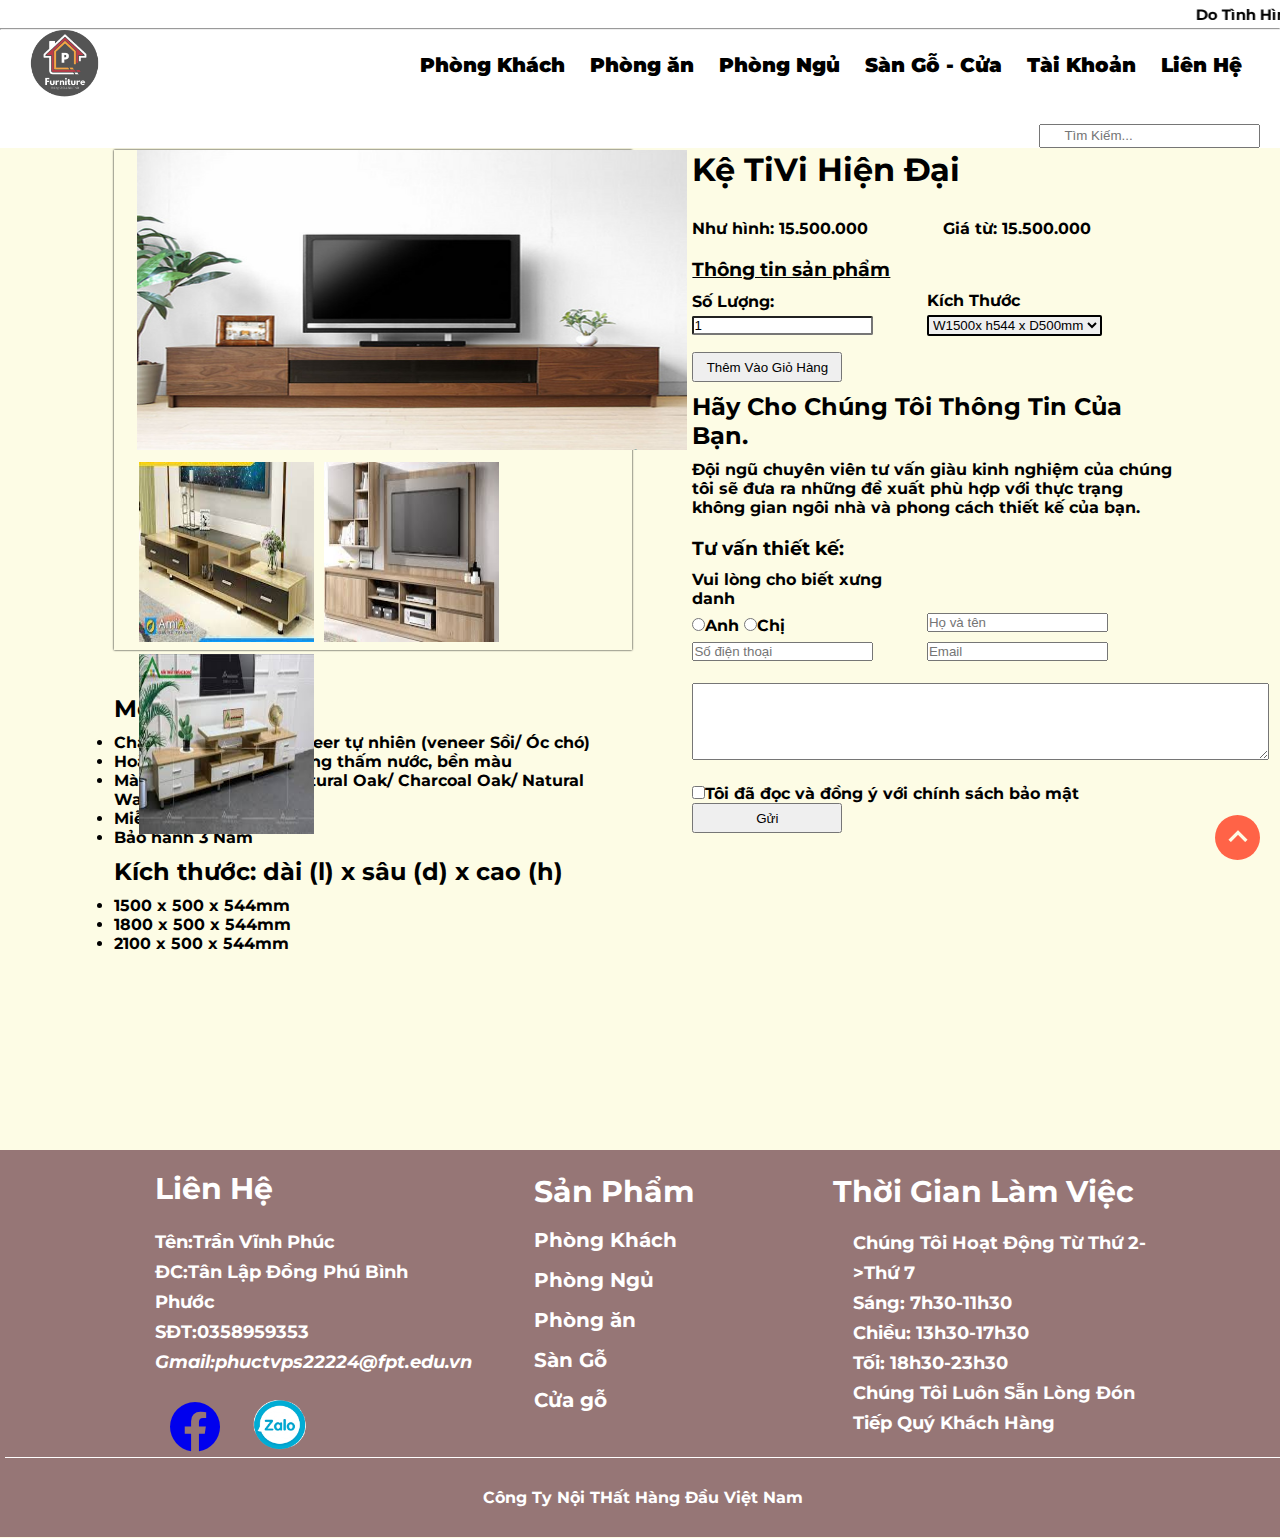
<file: pages/sanpham.html>
<!DOCTYPE html>
<html lang="en">

<head>
    <meta charset="UTF-8">
    <meta http-equiv="X-UA-Compatible" content="IE=edge">
    <meta name="viewport" content="width=device-width, initial-scale=1.0">
    <title>Nội Thất Gỗ Hàng Đầu Việt Nam</title>
    <link rel="stylesheet" href="../css/sanpham.css">
    <link href='https://unpkg.com/boxicons@2.1.1/css/boxicons.min.css' rel='stylesheet'>
</head>

<body>
    <div id="top"></div>
    <header>
        <marquee behavior="" direction="left" scrollamount="10">
            <p>Do Tình Hình Dịch Bệnh Hàng Của Quý Khách Đã Đặt có Thể Sẽ Đến Chậm Hơn Dự Kiến Mong Quý Khách Hàng Thông
                Cảm!</p>
        </marquee>
        <hr />
        <b>


            <ul class="h-menu">
                <a href="../index.html"><img src="../images/logoP.png" alt=""></a>

                <li><a href="../pages/phongkhach.html">Phòng Khách</a>
                    <ul class=" sub-menu">
                        <li><a href="#">Kệ TiVi</a></li>
                        <li><a href="#">Ghế Sofa</a></li>
                        <li><a href="#">Bàn</a></li>
                        <li><a href="#">kệ tủ</a></li>
                    </ul>
                </li>
                <li><a href="../pages/phongan.html">Phòng ăn</a>
                    <ul class="sub-menu">
                        <li><a href="#">Tủ Bếp</a></li>
                        <li><a href="#">Bàn Ghế Ăn</a></li>
                        <li><a href="#">Bồn Rửa</a></li>
                        <!-- <li><a href="#"></a></li>
                        <li><a href="#"></a></li> -->
                    </ul>
                </li>
                <li><a href="../pages/phongngu.html">Phòng Ngủ</a>
                    <ul class="sub-menu">
                        <li><a href="#">Giường Ngủ</a></li>
                        <li><a href="#">Tủ Quần Áo</a></li>
                        <li><a href="#">Phụ Kiện Trang Trí </a></li>
                        <li><a href="#">Kệ tủ</a></li>
                        <li><a href="#">Bàn Trang Điểm</a></li>
                    </ul>
                </li>

                <li><a href="#">Sàn Gỗ - Cửa</a>
                    <ul class="sub-menu">
                        <li><a href="#">Sàn Gỗ Hiện Đại</a></li>
                        <li><a href="#">Sàn Gỗ Cổ Điển</a></li>
                        <li><a href="#">Cửa Hiện Đại</a></li>
                        <li><a href="#">Cửa Cổ Điển</a></li>
                    </ul>
                </li>
                <li><a href="#">Tài Khoản</a></li>
                <!-- <li><a href=""></a></li> -->
                <input type="search" placeholder=" Tìm Kiếm... ">

                <li><a href="../pages/lienhe.html">Liên Hệ</a></li>
            </ul>
        </b>
    </header>


    <div class="boxcenter">
        <div class="boxhinhanh"><img src="/images/ketivi1.jpg" alt="">
            <div class="hinhanhthem">
                <img src="../images/ketivi1.jfif" alt=""><img src="../images/ketivi4.jfif" alt=""><img
                    src="../images/ketivi3.jfif" alt="">
            </div>
            <div class="boxthongtin">
                <h2>Mô Tả</h2>
                <li>Chất liệu: HMR phủ veneer tự nhiên (veneer Sồi/ Óc chó)</li>
                <li>Hoàn thiện lacquer chống thấm nước, bền màu</li>
                <li>Màu sắc: Light Oak/ Natural Oak/ Charcoal Oak/ Natural Walnut</li>
                <li>Miễn phí vận chuyển</li>
                <li>Bảo hành 3 Năm</li>
                <h2>Kích thước: dài (l) x sâu (d) x cao (h)</h2>
                <li>1500 x 500 x 544mm</li>
                <li>1800 x 500 x 544mm</li>
                <li>2100 x 500 x 544mm</li>
            </div>
        </div>
        <div class="boxnoidung">
            <h1>Kệ TiVi Hiện Đại</h1>
            <p class="margin-left">Như hình: 15.500.000 </p>
            <p class=cach>Giá từ: 15.500.000</p>
            <u>
                <h3>Thông tin sản phẩm</h3>
            </u>


            <form action="" method="post">
                <div class="form">
                    <label for="">Số Lượng:</label><br>
                    <input type="number" name="" id="" min="1" value="1">
                </div>

                <div class="form">
                    <label for="">Kích Thước</label><br>
                    <select name="" id="1">
                        <option value="">W1500x h544 x D500mm</option>
                        <option value="">W1800x h544 x D500mm</option>
                        <option value="">W2100x h544 x D500mm</option>
                    </select>

                </div>
                <input type="submit" value="Thêm Vào Giỏ Hàng">
                <H2>Hãy Cho Chúng Tôi Thông Tin Của Bạn.</H2>
                <p>Đội ngũ chuyên viên tư vấn giàu kinh nghiệm của chúng tôi sẽ đưa ra những đề xuất phù hợp với thực
                    trạng không gian ngôi nhà và phong cách thiết kế của bạn.</p>

                <h3>Tư vấn thiết kế:</h3>
                <div class="form">
                    <label for="">Vui lòng cho biết xưng danh <br>
                        <label for=""> <input type="radio" name="" id="">Anh</label>
                        <label for=""><input type="radio" name="" id="">Chị</label><br>
                        <input type="text" placeholder="Số điện thoại">
                </div>
                </label>
                <div class="form">
                    <input type="text" placeholder="Họ và tên">
                    <input type="text" placeholder="Email">
                </div>
                <textarea  name="" id="" cols="70" rows="5"></textarea><br>
                <label for="">
                    <input type="checkbox">Tôi đã đọc và đồng ý với chính sách bảo mật
                </label>
                <input type="submit" value="Gửi">


            </form>
        </div>


    </div>


    <div class="backtotop">
        <a href="#top"><i class='bx bx-chevron-up'></i></a>
    </div>
    <footer>
        <div class="box-footer">
            <div class="footer1">
                <h2>Liên Hệ</h2>
                <p>Tên:Trần Vĩnh Phúc</p>
                <p>ĐC:Tân Lập Đồng Phú Bình Phước</p>
                <p>SĐT:0358959353</p>
                <p><em>Gmail:phuctvps22224@fpt.edu.vn</em></p>
                <div class="mxh">
                    <a href="https://www.facebook.com/tranvinhphuc.03"><i class='bx bxl-facebook-circle'></i></a>
                    <a href="https://zalo.me/0358959353"><img src="../images/zalo.png" alt=""></a>
                </div>

            </div>
            <div class="footer2">
                <h2>Sản Phẩm</h2>
                <a href="">Phòng Khách</a>
                <a href="">Phòng Ngủ</a>
                <a href=""> Phòng ăn</a>
                <a href="">Sàn Gỗ </a>
                <a href="">Cửa gỗ</a>
            </div>

            <div class="footer3">
                <h2>Thời Gian Làm Việc</h2>
                <p>
                    Chúng Tôi Hoạt Động Từ Thứ 2->Thứ 7 <br>
                    Sáng: 7h30-11h30<br />
                    Chiều: 13h30-17h30 <br />
                    Tối: 18h30-23h30 <br />
                    Chúng Tôi Luôn Sẵn Lòng Đón Tiếp Quý Khách Hàng
                </p>
            </div>
            <!-- <div class="footer4">4</div> -->
            <div class="footer5">Công Ty Nội THất Hàng Đầu Việt Nam</div>
        </div>
    </footer>
</body>

</html>
</file>
<file: css/styles.css>
@import url("https://fonts.googleapis.com/css2?family=Montserrat:wght@300&display=swap");
* {
  margin: 0;
  padding: 0;
  box-sizing: border-box;
  font-family: "Montserrat", sans-serif;
}
html {
}
body {
  color: black;
  font-weight: 1000;
}
img:hover {
  transform: scale(1.1);
  transition: 2s;
}
header {
  width: 100%;
  background-color: #ffffff;
  /* position: fixed; */
  top: 0;
  left: 0;
  right: 0;
  /* z-index: 9999; */
  width: 100%;
  margin: 0;
}
header p {
  color: rgb(0, 0, 0);
  font-size: 15px;
  margin-top: 5px;
}
.h-menu {
  list-style-type: none;
  line-height: 70px;
  margin-right: 20px;
  display: block;
  /* display: flex; */
}
.h-menu input {
  float: right;
  margin-top: 22px;
  line-height: 20px;
  padding: 0 20px;
  display: block;
}
.h-menu a > img {
  width: 70px;
  float: left;
  /* margin-left: 30px; */
  margin-right: 300px;
  margin-left: 30px;
}
.h-menu li {
  display: inline-block;
  margin-left: 20px;
  position: relative;
  /* text-align: center; */
}

.h-menu > li:hover {
  border-top: 2px solid red;
  padding: 0 20px;
}
.h-menu > li a:hover {
  color: brown;
}

.h-menu > li > a {
  text-decoration: none;
  color: black;
  font-size: 20px;
}

.h-menu > li:hover > .sub-menu {
  display: block;
  background-color: white;
  margin-left: -30px;
}

.sub-menu {
  position: absolute;
  display: block;
  display: none;
  width: 210px;
}
.sub-menu li {
  display: block;
  /* float: left; */
  text-align: center;
}
.sub-menu > li:hover {
  background-color: #ccc;
  display: block;
  margin-left: 1px;
  border-top: 2px solid red;
  padding: 0 20px;
}
.sub-menu li a {
  text-decoration: none;
  color: black;
  font-size: 18px;
  text-align: center;
}


/* banner css */
.banner {
  max-width:100%;
  background-color: white;
  border-radius: 0.5rem;
  margin: auto;
  position: relative;
}

.banner .contain-img {
  max-width: 100%;
  height: 407px;
  padding-bottom: 37.5%;
  margin: auto;
  overflow: hidden;
  position: relative;
}

.banner img {
  width: 100%;
  height: 100%;
  position: absolute;
  left: 100%;
  top: 0;
  transform: none;
}

/* animation xu ly cho slide banner */
.imgIn { 
  animation: moveImgIn 0.3s forwards;
}

.imgOutRight {
  animation: moveImgOutRight 0.3s forwards;
}

.imgOutLeft {
  animation: moveImgOutLeft 0.3s forwards;
}

@keyframes moveImgIn {
  100% {
      left: 0;
  }
}

@keyframes moveImgOutRight {
  100% {
      left: 100%;
  }
}

@keyframes moveImgOutLeft {
  100% {
      left: -100%;
  }
}

/* end animation xu ly */
.next,
.prev {
  background-image: url(../images/slide/next.png);
  background-size: contain;
  width: 34px;
  height: 56px;
  position: absolute;
  top: calc(50% - 28px);
  opacity: 0.8;
  z-index: 1;
  background-color: black;
}

.prev {
  transform: rotate(180deg);
}

.next {
  right: 0;
}

.prev:hover,
.next:hover {
  opacity: 1;
}

.img-cur-index {
  width: 200px;
  height: 12px;
  position: absolute;
  bottom: 5px;
  left: calc(50% - 50px);
}

.cur-index {
  width: 12px;
  height: 12px;
  border-radius: 50%;
  /* background-color: var(--primary-color); */
  background-color: #a90000;
  float: left;
  margin-left: 10px;
  opacity: 0.3;
}

.cur-index:nth-child(1) {
  margin-left: 0;
  opacity: 1;
}



.container {
  width: 100%;
  height: 1000px;
  margin: auto;
}
aside {
  margin-top: 10px;
  width: 20%;
  height: 100vh;
  display: block;
  float: left;
  padding-left: 1%;
}
aside div{
  box-shadow: 0px 0px 5px  inset rgb(201, 94, 7);
  padding-top: 5%;
  margin-top: 10px;
}
aside h2{
  margin: 5% 5%;
}
aside ul {
  margin-top: 5%;
  margin-left: 10%;
}
aside ul li a{
  color: black; 
  text-decoration: none;
  line-height: 50px;
}
article{
  float: left;
  width: 80%;
  min-height: 100vh;
  margin-top: 10px;
}
article h2{
  display: flex;
  justify-content: right;
  padding: 3%;
  /* background-color: beige; */
  line-height: 10px;
  text-decoration-line:overline;
  height: 30px;
  color: red;
}
article .boxsanpham1{
  width: 100%;
  min-height: 300px;
  display: flex;
}


.sanpham {
  width: 23%;
  height: 270px;
  /* border: 1px solid; */
  box-shadow: 0 0 10px gray;
  border-radius: 5px;
  margin-top: 20px;
  margin-left: 20px;
  overflow: hidden;
}
.boxsanpham1 .hinhanh img {
  width: 99%;
  height: 183px;
  margin-left: 2px;
}
.thongtin {
  display: flex;
  /* border: 1px solid; */
  width: 100%;
  text-align: center;
  padding-top: 12px;
  justify-content: center;
}
.mua {
  display: inline-block;
  margin-right:15px;
  margin-left: 0px;
  /* border:1px solid; */
  width: 100px;
  height: 30px;
  padding-top: 3px;
  background-color: brown;
  box-shadow: 0 0 5px brown;
  border-radius: 5px;
}
.thongtin .mua > a {
  text-decoration: none;
  color: white;
}

.thongtin .mua > a:hover {
  color: yellow;
}

.xemchitiet {
  display: inline-block;
  /* border:1px solid; */
  width: 120px;
  height: 30px;
  padding-top: 3px;
  background-color: brown;
  box-shadow: 0 0 5px brown;
  border-radius: 5px;
}
.thongtin .xemchitiet > a {
  text-decoration: none;
  color: white;
}

.thongtin .xemchitiet > a:hover {
  color: yellow;
}

.ten{
  min-height: 20px;
}
.ten span {
  display: inline-block;
  display: flex;
  justify-content: center;
  color: #000;
  font-variant: small-caps;
  margin-bottom: 10px;
}
.boxsanpham2{
  width: 100%;
  min-height: 500px;
  display: flex;
}
.boxsanpham2 .sanphamlon {
  width: 50%;
  min-height: 400px;
  /* border: 1px solid; */
  box-shadow: 0 0 10px gray;
  border-radius: 5px;
  margin-top: 20px;
  margin-left: 20px;
  overflow: hidden;
}


.boxsanpham2 .sanphamlon .hinhanh img {
  width: 99%;
  height: 373px;
  margin-left: 2px;
}
.sanphamlon .thongtin {
  display: inline-block;
  /* border: 1px solid; */
  width: 100%;
  text-align: center;
  font-display:flex;
}
.sanphamlon .mua {
  display: inline-block;
  margin-left: 30px;
  /* border:1px solid; */
  width: 130px;
  height: 40px;
  background-color: brown;
  box-shadow: 0 0 5px brown;
  border-radius: 5px;
  line-height: 30px;
}
.sanphamlon .xemchitiet {
  display: inline-block;
  /* border:1px solid; */
  width: 150px;
  height: 40px;
  background-color: brown;
  box-shadow: 0 0 5px brown;
  border-radius: 5px;
  line-height: 30px;
}
.sanphamlon .thongtin .mua > a {
  text-decoration: none;
  color: white;
}

.sanphamlon .thongtin .mua > a:hover {
  color: yellow;
}
.ten{
  min-height: 20px;
}
.sanphamlon .ten span {
  display: inline-block;
  display: flex;
  justify-content: center;
  color: #000;
  font-variant: small-caps;
  margin-bottom: 10px;
  font-size: 20px;
}

.gop{
  width: 50%;
  height:500px;
  display: inline-block;
}
.gop .sanpham {
  width:45%;
  height: 230px;
  /* border: 1px solid; */
  box-shadow: 0 0 10px gray;
  border-radius: 5px;
  margin-top: 20px;
  margin-left: 20px;
  overflow: hidden;
  float:left;
}
.boxsanpham2 .gop .hinhanh img {
  width: 99%;
  height: 150px;
  margin-left: 2px;
}
.boxsanpham2 .gop .thongtin {
  display: inline-block;
  /* border: 1px solid; */
  width: 100%;
  text-align: center;
  padding-top: 12px;
  margin-left: 0px;
}
.boxsanpham2 .gop .mua {
  font-size: 15px;
  line-height: 23px;
  display: inline-block;
  margin-left: -1px;
  /* border:1px solid; */
  width: 95px;
  height: 30px;
  padding-top: 3px;
  background-color: brown;
  box-shadow: 0 0 5px brown;
  border-radius: 5px;
}
.gop .xemchitiet {
  display: inline-block;
  font-size: 15px;
  line-height: 23px;
  /* border:1px solid; */
  width: 115px;
  height: 30px;
  padding-top: 3px;
  background-color: brown;
  box-shadow: 0 0 5px brown;
  border-radius: 5px;
  margin-left: -10px;
}
.gop .thongtin .mua > a {
  text-decoration: none;
  color: white;
}

.gop .thongtin .mua > a:hover {
  color: yellow;
}
.gop .ten{
  min-height: 20px;
}
.gop .ten span {
  display: inline-block;
  display: flex;
  justify-content: center;
  color: #000;
  font-variant: small-caps;
  margin-bottom: 10px;
}


.boxsanpham3{
  width: 100%;
  min-height: 320px;
  display: flex;
}
.boxsanpham3 .sanphamlon {
  width: 48.5%  ;
  min-height: 400px;
  /* border: 1px solid; */
  box-shadow: 0 0 10px gray;
  border-radius: 5px;
  margin-top: 20px;
  overflow: hidden;
}


.boxsanpham3 .sanphamlon .hinhanh img {
  width: 99%;
  height: 373px;
  margin-left: 2px;
}
.sanphamlon .thongtin {
  display: inline-block;
  /* border: 1px solid; */
  width: 100%;
  text-align: center;
  padding-top: 12px;
  margin-left: 0px;
  font-display:flex;
}
.sanphamlon .mua {
  display: inline-block;
  margin-left: 30px;
  /* border:1px solid; */
  width: 130px;
  height: 40px;
  padding-top: 3px;
  background-color: brown;
  box-shadow: 0 0 5px brown;
  border-radius: 5px;
  line-height: 35px;
}
.sanphamlon .xemchitiet {
  display: inline-block;
  /* border:1px solid; */
  width: 150px;
  height: 40px;
  padding-top: 3px;
  background-color: brown;
  box-shadow: 0 0 5px brown;
  border-radius: 5px;
  line-height: 35px;
}
.sanphamlon .thongtin .mua > a {
  text-decoration: none;
  color: white;
}

.sanphamlon .thongtin .mua > a:hover {
  color: yellow;
}
.ten{
  min-height: 20px;
}
.sanphamlon .ten span {
  display: inline-block;
  display: flex;
  justify-content: center;
  color: #000;
  font-variant: small-caps;
  margin-bottom: 10px;
  font-size: 20px;
}

.boxsanpham3{
  width: 100%;
  min-height: 320px;
  display: flex;
}

.gop{
  width: 50%;
  height:500px;
  display: inline-block;
}
.gop .sanpham {
  width:45%;
  height: 230px;
  /* border: 1px solid; */
  box-shadow: 0 0 10px gray;
  border-radius: 5px;
  margin-top: 20px;
  margin-left: 20px;
  overflow: hidden;
  float:left;
}
.boxsanpham3 .gop .hinhanh img {
  width: 99%;
  height: 150px;
  margin-left: 2px;
}
.boxsanpham3 .gop .thongtin {
  display: inline-block;
  /* border: 1px solid; */
  width: 100%;
  text-align: center;
  padding-top: 12px;
  margin-left: 0px;
}
.boxsanpham3 .gop .mua {
  font-size: 15px;
  line-height: 23px;
  display: inline-block;
  margin-left: -1px;
  /* border:1px solid; */
  width: 95px;
  height: 30px;
  padding-top: 3px;
  background-color: brown;
  box-shadow: 0 0 5px brown;
  border-radius: 5px;
}
.gop .xemchitiet {
  display: inline-block;
  font-size: 15px;
  line-height: 23px;
  /* border:1px solid; */
  width: 115px;
  height: 30px;
  padding-top: 3px;
  background-color: brown;
  box-shadow: 0 0 5px brown;
  border-radius: 5px;
  margin-left: -10px;
}
.gop .thongtin .mua > a {
  text-decoration: none;
  color: white;
}

.gop .thongtin .mua > a:hover {
  color: yellow;
}
.gop .ten{
  min-height: 20px;
}
.gop .ten span {
  display: inline-block;
  display: flex;
  justify-content: center;
  color: #000;
  font-variant: small-caps;
  margin-bottom: 10px;
}


.project > .title {
  text-align: center;
  margin-bottom: 20px;
  font-size: 28px;
}
.project {
  box-shadow: 0 0 5px rgb(206, 205, 205);
  margin: 5px auto;
  width: 100%;
  min-height: 370px;
  padding-left: 3%;
  padding-top: 1%;
  float: left;
}
.boxtintuc {
  margin-left: 45px;
  width: 20%;
  display: inline-block;
}
.boxtintuc .title {
  padding-left: 20px;
}
.title a {
  font-size: 20px;
  text-decoration: none;
}

.title p {
  font-size: 16px;
}
.project .boxtintuc img {
  margin-left: 10px;
  width: 100%;
  height: 184px;
}

.backtotop {
  background-color: tomato;
  height: 45px;
  width: 45px;
  align-items: center;
  justify-content: center;
  z-index: 99999;
  border-radius: 50%;
  position: fixed;
  bottom: 40px;
  right: 20px;
  font-size: 40px;
  display: flex;
}
.backtotop a {
  color: #fdfce5;
  margin-top: 5px;
}

footer {
  margin: 0 auto;
  clear: both;
  color: white;
  width: 100%;
  background-color: rgb(197, 143, 105);
  min-height: 290px;
  float: left;
}
.box-footer {
  /* border: 1px solid; */
  margin-left: 5px;
  height: 80%;
}
.footer1 {
  margin-left: 130px;
  width: 25%;
  /* border: 1px solid; */
  height: 100%;
  float: left;
}

.footer1 i {
  font-size: 60px;
  margin-left: 30px;
}
.footer1 img {
  width: 100px;
  height: 55px;
}
.footer2 {
  margin-left: 60px;
  width: 25%;
  float: left;
  /* border: 1px solid; */
  /* height: 80%; */
  height: 100%;
}
.footer3 {
  width: 25%;
  float: left;
  /* border: 1px solid; */
  /* height: 80%; */
  height: 100%;
}
.footer5 {
  width: 100%;
  display: inline-block;
  text-align: center;
  border-top: 1px solid;
  height: 40px;
  line-height: 40px;
}
.footer2 h2 {
  margin-top: 23px;
  margin-bottom: 10px;
  /* text-align: center; */
  margin-left: 20px;
  font-size: 25px;
}
.footer1 h2 {
  margin: 20px 20px;
  font-size: 25px;
}
.footer1 p {
  line-height: 30px;
  display: block;
  margin-left: 20px;
  font-size: 16px;
}
.footer2 a {
  display: block;
  margin-left: 20px;
  font-size: 16px;
  line-height: 30px;
  text-decoration: none;
  color: white;
}
.footer3 h2 {
  margin-top: 23px;
  font-size: 25px;
  margin-bottom: 18px;
}
.footer3 p {
  font-size: 16px;
  margin-left: 20px;
  line-height: 30px;
}
</file>
<file: css/dktk.css>
@import url("https://fonts.googleapis.com/css2?family=Montserrat:wght@300&display=swap");
* {
  margin: 0;
  padding: 0;
  box-sizing: border-box;
}
html {
  font-family: "Montserrat", sans-serif;
  max-width: 1645px;
  margin: 0 auto;
}
body {
  width: 100%;
  background-color: #fdfce5;
  /* line-height: 26px; */
  /* background-image: url(../images/form.jpg); */
  color: black;
  font-weight: bold;
}
img:hover {
  transform: scale(1.1);
  transition: 2s;
}
header {
  width: 100%;
  background-color: #ffffff;
  position: fixed;
  top: 0;
  left: 0;
  right: 0;
  z-index: 9999;
  width: 100%;
  margin: 0;
}
header p {
  color: rgb(0, 0, 0);
  font-size: 15px;
  margin-top: 5px;
}
.h-menu {
  list-style-type: none;
  line-height: 70px;
  margin-right: 20px;
  display: block;
  /* display: flex; */
}
.h-menu input {
  float: right;
  margin-top: 22px;
  line-height: 20px;
  padding: 0 20px;
  display: block;
}
.h-menu a > img {
  width: 70px;
  float: left;
  /* margin-left: 30px; */
  margin-right: 300px;
  margin-left: 30px;
}
.h-menu li {
  display: inline-block;
  margin-left: 20px;
  position: relative;
  text-align: center;
}

.h-menu > li:hover {
  border-top: 2px solid red;
  padding: 0 20px;
}
.h-menu > li a:hover {
  color: brown;
}

.h-menu > li > a {
  text-decoration: none;
  color: black;
  font-size: 20px;
}

.h-menu > li:hover > .sub-menu {
  display: block;
  background-color: white;
  margin-left: -30px;
}

.sub-menu {
  position: absolute;
  display: block;
  display: none;
  width: 210px;
}
.sub-menu li {
  display: block;
  /* float: left; */
  text-align: center;
}
.sub-menu > li:hover {
  background-color: #ccc;
  display: block;
  margin-left: 1px;
  border-top: 2px solid red;
  padding: 0 20px;
}
.sub-menu li a {
  text-decoration: none;
  color: black;
  font-size: 18px;
  text-align: center;
}
.banner img {
  width: 100%;
  transform: none;
  margin-left: 0;
}

.boxcenter {
  width: 80%;
  height: 700px;
  /* border: 2px solid; */
  margin: 140px 0 150px 150px;
  /* background-image: url(../images/form.jpg); */
  box-shadow: 0 0 30px wheat;
  padding-top: 50px;
  backdrop-filter: blur(2px);
  border-radius: 20px;
}
h1 {
  text-align: center;
  margin-bottom: 50px;
  color: #f76e11;
  font-size: 50px;
}
form {
  margin: 0 auto;
  width: 60%;
  height: 500px;
  font-size: 40px;
  color: #ff9f45;
  border: none;
}
form input {
  border-style: none;
  margin: 20px 0;
}
input:focus {
  border-style: none;
  background-color: #ffbc80;
  outline: none;
}
input[type="checkbox"] {
  height: 30px;
  width: 20px;
  background-color: brown;
}
input[type="text"],
input[type="password"] {
  height: 40px;
  width: 100%;
  border-radius: 10px;
  padding-left: 20px;
  box-shadow: 0 0 10px gray;
}
input[type="submit"] {
  width: 100%;
  height: 40px;
  /* margin-left: 50px; */
  border-radius: 20px;
  color: black;
  font-size: 20px;
  font-weight: bold;
  background-color: #fc4f4f;
  box-shadow: 2px 2px 5px gray;
}
form p {
  font-size: 20px;
  float: left;
  margin-left: 150px;
  color: #ff0000;
}
form a {
  font-size: 20px;
  float: left;
  /* margin-left: 50px; */
  /* text-decoration: none; */
  color: black;
}

input[type="submit"]:hover {
  color: white;
}

.backtotop {
  background-color: tomato;
  height: 45px;
  width: 45px;
  align-items: center;
  justify-content: center;
  z-index: 99999;
  border-radius: 50%;
  position: fixed;
  bottom: 40px;
  right: 20px;
  font-size: 40px;
  display: flex;
}
.backtotop a {
  color: #fdfce5;

  /* margin-left: 2px;*/
  margin-top: 5px;
}

footer {
  margin: 0 auto;
  clear: both;
  color: white;
  width: 100%;
  background-color: rgb(150, 118, 118);
}
.box-footer {
  /* border: 1px solid; */
  margin-left: 5px;
  height: 80%;
}
.footer1 {
  margin-left: 130px;
  width: 25%;
  /* border: 1px solid; */
  height: 100%;
  float: left;
}
.footer1 .mxh {
  margin-top: 20px;
}
.footer1 i {
  font-size: 60px;
  margin-left: 30px;
}
.footer1 img {
  width: 100px;
  height: 55px;
}
.footer2 {
  margin-left: 60px;
  width: 25%;
  float: left;
  /* border: 1px solid; */
  /* height: 80%; */
  height: 100%;
}
.footer3 {
  width: 25%;
  float: left;
  /* border: 1px solid; */
  /* height: 80%; */
  height: 100%;
}
.footer5 {
  width: 100%;
  display: inline-block;
  text-align: center;
  border-top: 1px solid;
  height: 80px;
  line-height: 80px;
}
.footer2 h2 {
  margin-top: 23px;
  margin-bottom: 10px;
  /* text-align: center; */
  margin-left: 20px;
  font-size: 30px;
}
.footer1 h2 {
  margin: 20px 20px;
  font-size: 30px;
}
.footer1 p {
  line-height: 30px;
  display: block;
  margin-left: 20px;
  font-size: 18px;
}
.footer2 a {
  display: block;
  margin-left: 20px;
  font-size: 20px;
  line-height: 40px;
  text-decoration: none;
  color: white;
}
.footer3 h2 {
  margin-top: 23px;
  font-size: 30px;
  margin-bottom: 18px;
}
.footer3 p {
  font-size: 18px;
  margin-left: 20px;
  line-height: 30px;
}
</file>
<file: css/dktk2.css>
@import url("https://fonts.googleapis.com/css2?family=Montserrat:wght@300&display=swap");
* {
  margin: 0;
  padding: 0;
  box-sizing: border-box;
}
html {
  font-family: "Montserrat", sans-serif;
  max-width: 1645px;
  margin: 0 auto;
}
body {
  width: 100%;
  background-color: #fdfce5;
  /* line-height: 26px; */
  /* background-image: url(../images/dangki.jpg); */
  color: black;
  font-weight: bold;
}
img:hover {
  transform: scale(1.1);
  transition: 2s;
}
header {
  width: 100%;
  background-color: #ffffff;
  position: fixed;
  top: 0;
  left: 0;
  right: 0;
  z-index: 9999;
  width: 100%;
  margin: 0;
}
header p {
  color: rgb(0, 0, 0);
  font-size: 15px;
  margin-top: 5px;
}
.h-menu {
  list-style-type: none;
  line-height: 70px;
  margin-right: 20px;
  display: block;
  /* display: flex; */
}
.h-menu input {
  float: right;
  margin-top: 22px;
  line-height: 20px;
  padding: 0 20px;
  display: block;
}
.h-menu a > img {
  width: 70px;
  float: left;
  /* margin-left: 30px; */
  margin-right: 300px;
  margin-left: 30px;
}
.h-menu li {
  display: inline-block;
  margin-left: 20px;
  position: relative;
  text-align: center;
}

.h-menu > li:hover {
  border-top: 2px solid red;
  padding: 0 20px;
}
.h-menu > li a:hover {
  color: brown;
}

.h-menu > li > a {
  text-decoration: none;
  color: black;
  font-size: 20px;
}

.h-menu > li:hover > .sub-menu {
  display: block;
  background-color: white;
  margin-left: -30px;
}

.sub-menu {
  position: absolute;
  display: block;
  display: none;
  width: 210px;
}
.sub-menu li {
  display: block;
  /* float: left; */
  text-align: center;
}
.sub-menu > li:hover {
  background-color: #ccc;
  display: block;
  margin-left: 1px;
  border-top: 2px solid red;
  padding: 0 20px;
}
.sub-menu li a {
  text-decoration: none;
  color: black;
  font-size: 18px;
  text-align: center;
}
.banner img {
  width: 100%;
  transform: none;
  margin-left: 0;
}

.boxcenter {
  width: 80%;
  height: 700px;
  /* border: 2px solid; */
  margin: 140px 0 150px 150px;
  /* background-image: url(../images/form.jpg); */
  box-shadow: 0 0 30px wheat;
  padding-top: 50px;
  backdrop-filter: blur(2px);
  border-radius: 20px;
}
h1 {
  text-align: center;
  margin-bottom: 50px;
  color: #f76e11;
  font-size: 50px;
}
form {
  margin: 0 auto;
  width: 60%;
  height: 500px;
  font-size: 40px;
  color: #ff9f45;
  border: none;
}
form input {
  border-style: none;
  margin: 20px 0;
}
input:focus {
  border-style: none;
  background-color: #ffbc80;
  outline: none;
}
input[type="checkbox"] {
  height: 30px;
  width: 20px;
  background-color: brown;
}
input[type="text"],
input[type="password"] {
  height: 40px;
  width: 100%;
  border-radius: 10px;
  padding-left: 20px;
  box-shadow: 0 0 10px gray;
}
input[type="submit"] {
  width: 100%;
  height: 40px;
  /* margin-left: 50px; */
  border-radius: 20px;
  color: black;
  font-size: 20px;
  font-weight: bold;
  background-color: #fc4f4f;
  box-shadow: 2px 2px 5px gray;
}
form p {
  font-size: 20px;
  float: left;
  margin-left: 150px;
  color: #ff0000;
}
form a {
  font-size: 20px;
  float: left;
  /* margin-left: 50px; */
  /* text-decoration: none; */
  color: black;
}

input[type="submit"]:hover {
  color: white;
}

.backtotop {
  background-color: tomato;
  height: 45px;
  width: 45px;
  align-items: center;
  justify-content: center;
  z-index: 99999;
  border-radius: 50%;
  position: fixed;
  bottom: 40px;
  right: 20px;
  font-size: 40px;
  display: flex;
}
.backtotop a {
  color: #fdfce5;

  /* margin-left: 2px;*/
  margin-top: 5px;
}

footer {
  margin: 0 auto;
  clear: both;
  color: white;
  width: 100%;
  background-color: rgb(150, 118, 118);
}
.box-footer {
  /* border: 1px solid; */
  margin-left: 5px;
  height: 80%;
}
.footer1 {
  margin-left: 130px;
  width: 25%;
  /* border: 1px solid; */
  height: 100%;
  float: left;
}
.footer1 .mxh {
  margin-top: 20px;
}
.footer1 i {
  font-size: 60px;
  margin-left: 30px;
}
.footer1 img {
  width: 100px;
  height: 55px;
}
.footer2 {
  margin-left: 60px;
  width: 25%;
  float: left;
  /* border: 1px solid; */
  /* height: 80%; */
  height: 100%;
}
.footer3 {
  width: 25%;
  float: left;
  /* border: 1px solid; */
  /* height: 80%; */
  height: 100%;
}
.footer5 {
  width: 100%;
  display: inline-block;
  text-align: center;
  border-top: 1px solid;
  height: 80px;
  line-height: 80px;
}
.footer2 h2 {
  margin-top: 23px;
  margin-bottom: 10px;
  /* text-align: center; */
  margin-left: 20px;
  font-size: 30px;
}
.footer1 h2 {
  margin: 20px 20px;
  font-size: 30px;
}
.footer1 p {
  line-height: 30px;
  display: block;
  margin-left: 20px;
  font-size: 18px;
}
.footer2 a {
  display: block;
  margin-left: 20px;
  font-size: 20px;
  line-height: 40px;
  text-decoration: none;
  color: white;
}
.footer3 h2 {
  margin-top: 23px;
  font-size: 30px;
  margin-bottom: 18px;
}
.footer3 p {
  font-size: 18px;
  margin-left: 20px;
  line-height: 30px;
}
</file>
<file: css/lienhe.css>
@import url("https://fonts.googleapis.com/css2?family=Montserrat:wght@300&display=swap");
* {
  margin: 0;
  padding: 0;
  box-sizing: border-box;
}
html {
  font-family: "Montserrat", sans-serif;
  max-width: 1645px;
  margin: 0 auto;
}
body {
  width: 100%;
  background-color: #fdfce5;
  /* line-height: 26px; */
  /* background-image: url(../images/form.jpg); */
  color: black;
  font-weight: bold;
}
img:hover {
  transform: scale(1.1);
  transition: 2s;
}
header {
  width: 100%;
  background-color: #ffffff;
  position: fixed;
  top: 0;
  left: 0;
  right: 0;
  z-index: 9999;
  width: 100%;
  margin: 0;
}
header p {
  color: rgb(0, 0, 0);
  font-size: 15px;
  margin-top: 5px;
}
.h-menu {
  list-style-type: none;
  line-height: 70px;
  margin-right: 20px;
  display: block;
  /* display: flex; */
}
.h-menu input {
  float: right;
  margin-top: 22px;
  line-height: 20px;
  padding: 0 20px;
  display: block;
}
.h-menu a > img {
  width: 70px;
  float: left;
  /* margin-left: 30px; */
  margin-right: 300px;
  margin-left: 30px;
}
.h-menu li {
  display: inline-block;
  margin-left: 20px;
  position: relative;
  text-align: center;
}

.h-menu > li:hover {
  border-top: 2px solid red;
  padding: 0 20px;
}
.h-menu > li a:hover {
  color: brown;
}

.h-menu > li > a {
  text-decoration: none;
  color: black;
  font-size: 20px;
}

.h-menu > li:hover > .sub-menu {
  display: block;
  background-color: white;
  margin-left: -30px;
}

.sub-menu {
  position: absolute;
  display: block;
  display: none;
  width: 210px;
}
.sub-menu li {
  display: block;
  /* float: left; */
  text-align: center;
}
.sub-menu > li:hover {
  background-color: #ccc;
  display: block;
  margin-left: 1px;
  border-top: 2px solid red;
  padding: 0 20px;
}
.sub-menu li a {
  text-decoration: none;
  color: black;
  font-size: 18px;
  text-align: center;
}
.banner {
  margin-top: 100px;
  position: relative;
  height: 140vh;
}
.banner .text {
  position: absolute;
  top: 100px;
  left: 830px;
  color: #ffffff;
  font-weight: 600;
  font-size: 150px;
  font-family: "Franklin Gothic Medium", "Arial Narrow", Arial, sans-serif;
  text-shadow: 0 0 5px red;
}
.banner img {
  width: 100%;
  transform: none;
  margin-left: 0;
  height: 400px;
}
.boxcenter {
  position: absolute;
  width: 50%;
  height: 700px;
  /* border: 2px solid; */
  margin: 140px 0 150px 150px;
  /* background-image: url(../images/form.jpg); */
  box-shadow: 0 0 30px wheat;
  padding-top: 50px;
  backdrop-filter: blur(2px);
  border-radius: 20px;
  top: 50px;
  left: 0;
  margin-left: 5px;
  z-index: 1;
  background-color: bisque;
}
h1 {
  text-align: center;
  margin-bottom: 50px;
  color: #f76e11;
  font-size: 50px;
}
form {
  width: 100%;
  height: 500px;
  font-size: 20px;
  color: #ff9f45;
  border: none;
  display: inline-block;
}
form input {
  border-style: none;
  margin: 20px 0;
  display: inline-block;
  width: 200px;
}
input:focus {
  border-style: none;
  background-color: #ffbc80;
  outline: none;
}
input[type="checkbox"] {
  height: 30px;
  width: 20px;
  background-color: brown;
}

input[type="text"] {
  margin-left: 20px;
  margin-right: 30px;
  height: 40px;
  width: 90%;
  border-radius: 10px;
  padding-left: 20px;
  box-shadow: 0 0 10px gray;
}
.lienhe label {
  margin-left: 30px;
}
input[type="submit"] {
  width: 40%;
  height: 50px;
  /* margin-left: 50px; */
  border-radius: 20px;
  color: black;
  font-size: 20px;
  font-weight: bold;
  background-color: #fc4f4f;
  box-shadow: 2px 2px 5px gray;
}
.lienhe2{
  margin-left: 760px;
  margin-top: 10px;
}

textarea {
  margin-left: 20px;
}
form p {
  font-size: 20px;
  float: left;
  margin-left: 50px;
  color: #ff0000;
}
form a {
  font-size: 20px;
  float: left;
  /* margin-left: 50px; */
  /* text-decoration: none; */
  color: black;
}

input[type="submit"]:hover {
  color: white;
}
.tap{
  margin-left: 30px;
}
.lienhe {
  width: 45%;
  display: inline-block;
}

.backtotop {
  background-color: tomato;
  height: 45px;
  width: 45px;
  align-items: center;
  justify-content: center;
  z-index: 99999;
  border-radius: 50%;
  position: fixed;
  bottom: 40px;
  right: 20px;
  font-size: 40px;
  display: flex;
}
.backtotop a {
  color: #fdfce5;

  /* margin-left: 2px;*/
  margin-top: 5px;
}

footer {
  position: relative;
  margin: 0 auto;
  clear: both;
  color: white;
  width: 100%;
  background-color: rgb(150, 118, 118);
}
.box-footer {
  /* border: 1px solid; */
  margin-left: 5px;
  height: 80%;
}
.footer1 {
  margin-left: 130px;
  width: 25%;
  /* border: 1px solid; */
  height: 100%;
  float: left;
}
.footer1 .mxh {
  margin-top: 20px;
}
.footer1 i {
  font-size: 60px;
  margin-left: 30px;
}
.footer1 img {
  width: 100px;
  height: 55px;
}
.footer2 {
  margin-left: 60px;
  width: 25%;
  float: left;
  /* border: 1px solid; */
  /* height: 80%; */
  height: 100%;
}
.footer3 {
  width: 25%;
  float: left;
  /* border: 1px solid; */
  /* height: 80%; */
  height: 100%;
}
.footer5 {
  width: 100%;
  display: inline-block;
  text-align: center;
  border-top: 1px solid;
  height: 80px;
  line-height: 80px;
}
.footer2 h2 {
  margin-top: 23px;
  margin-bottom: 10px;
  /* text-align: center; */
  margin-left: 20px;
  font-size: 30px;
}
.footer1 h2 {
  margin: 20px 20px;
  font-size: 30px;
}
.footer1 p {
  line-height: 30px;
  display: block;
  margin-left: 20px;
  font-size: 18px;
}
.footer2 a {
  display: block;
  margin-left: 20px;
  font-size: 20px;
  line-height: 40px;
  text-decoration: none;
  color: white;
}
.footer3 h2 {
  margin-top: 23px;
  font-size: 30px;
  margin-bottom: 18px;
}
.footer3 p {
  font-size: 18px;
  margin-left: 20px;
  line-height: 30px;
}
</file>
<file: css/phongan.css>
@import url("https://fonts.googleapis.com/css2?family=Montserrat:wght@300&display=swap");
* {
  margin: 0;
  padding: 0;
  box-sizing: border-box;
}
html {
  font-family: "Montserrat", sans-serif;
}
body {
  background-color: #fdfce5;
  color: black;
  font-weight: 1000;
}
img:hover {
  transform: scale(1.1);
  transition: 2s;
}
header {
  background-color: #ffffff;
  position: fixed;
  top: 0;
  left: 0;
  right: 0;
  z-index: 9999;
  width: 100%;
  margin: 0;
  display: block;
}
header p {
  color: rgb(0, 0, 0);
  font-size: 15px;
  margin-top: 5px;
}
.h-menu {
  list-style-type: none;
  line-height: 70px;
  margin-right: 20px;
  display: block;
  /* display: flex; */
}
.h-menu input {
  float: right;
  margin-top: 22px;
  line-height: 30px;
  padding: 0 20px;
  border-radius: 10px;
  display: block;
  height: 30px;
}
.h-menu a > img {
  width: 70px;
  float: left;
  /* margin-left: 30px; */
  margin-right: 300px;
  margin-left: 30px;
}
.h-menu li {
  display: inline-block;
  margin-left: 20px;
  position: relative;
  text-align: center;
}

.h-menu > li:hover {
  background-color: #ccc;
  border-top: 2px solid red;
  padding: 0 20px;
}
.h-menu > li a:hover {
  color: brown;
}

.h-menu > li > a {
  text-decoration: none;
  color: black;
  font-size: 20px;
}

.h-menu > li:hover > .sub-menu {
  display: block;
  background-color: white;
  margin-left: -30px;
}

.sub-menu {
  position: absolute;
  display: block;
  display: none;
  width: 210px;
}
.sub-menu li {
  display: block;
  /* float: left; */
}
.sub-menu > li:hover {
  background-color: #ccc;
  display: block;
  margin-left: 1px;
  border-top: 2px solid red;
}
.sub-menu li a {
  text-decoration: none;
  color: black;
  font-size: 18px;
  text-align: center;
}
.banner img {
  width: 100%;
  height: 500px;
  transform: none;
  margin-left: 0;
  margin-top: 100px;
  position: relative;
}
.banner p {
  position: absolute;
  top: 300px;
  left: 650px;
  color: #ffffff;
  font-weight: 600;
  font-size: 60px;
  font-family: "Franklin Gothic Medium", "Arial Narrow", Arial, sans-serif;
  text-shadow: 0 0 5px red;
}

h3 {
  margin-top: 20px;
  text-align: center;
  margin-bottom: 30px;
  font-size: 40px;
}
.container {
  height: 2950px;
  width: 100%;
  max-width: 1500px;
  /* border: 1px solid black; */
  margin: 0 auto;
  margin-top: 0px;
}
.container > .boxsanpham {
  margin: auto;
  width: 90%;
  height: 2400px;
  /* border: 1px solid black; */
  padding: 20px 55px;
  display: block;
}
.sanpham {
  width: 23%;
  height: 270px;
  /* border: 1px solid; */
  box-shadow: 0 0 10px gray;
  border-radius: 5px;
  display: inline-block;
  margin-top: 20px;
  margin-left: 20px;
  overflow: hidden;
}
.hinhanh {
  width: 305px;
  /* margin-left: 10px; */
}
.boxsanpham .hinhanh img {
  width: 275px;
  height: 183px;
  margin-left: 2px;
}
.thongtin {
  display: inline-block;
  /* border: 1px solid; */
  width: 270px;
  height: 50px;
  text-align: center;
  padding-top: 12px;
  margin-left: 5px;
}
.mua {
  display: inline-block;
  margin-left: 5px;
  /* border:1px solid; */
  width: 100px;
  height: 30px;
  padding-top: 3px;
  background-color: brown;
  box-shadow: 0 0 5px brown;
  border-radius: 5px;
}
.thongtin .mua > a {
  text-decoration: none;
  color: white;
}

.thongtin .mua > a:hover {
  color: yellow;
}

.ten span {
  display: inline-block;
  margin-left: 85px;
  color: #000;
  font-variant: small-caps;
  margin-bottom: 10px;
}
.gia {
  /* margin-left: 75px; */
  color: #000;
  font-size: 13px;
  display: inline-block;
  margin-left: 8px;
}
.gioithieuphongkhach h2 {
  text-align: center;
  font-weight: 999;
  font-size: 30px;
  margin-top: 30px;
}
.gioithieuphongkhach img {
  width: 100%;
  height: 500px;
  /* display: block; */
  transition: none;
  transform: none;
}
.gioithieuphongkhach .text {
  /* margin-top: 50px; */
  font-size: 20px;
  line-height: 20px;
  margin-top: 30px;
  margin-bottom: 30px;
}

.project {
  margin: 0 auto;
  width: 100%;
  height: 400px;
  padding-left: 80px;
  margin-top: 80px;
}
.project > .title {
  text-align: center;
  margin-bottom: 20px;
  font-size: 30px;
}

.boxtintuc {
  width: 24%;
  height: 389px;
  display: inline-block;
}
.boxtintuc .title {
  padding-left: 20px;
}
.title a {
  font-size: 30px;
  text-decoration: none;
}

.title p {
  font-size: 20px;
}
.project .boxtintuc img {
  margin-left: 10px;
  width: 277px;
  height: 184px;
}

.backtotop {
  background-color: tomato;
  height: 45px;
  width: 45px;
  align-items: center;
  justify-content: center;
  z-index: 99999;
  border-radius: 50%;
  position: fixed;
  bottom: 40px;
  right: 20px;
  font-size: 40px;
  display: flex;
}
.backtotop a {
  color: #fdfce5;

  /* margin-left: 2px;*/
  margin-top: 5px;
}

footer {
  margin: 0 auto;
  clear: both;
  color: white;
  width: 100%;
  background-color: rgb(150, 118, 118);
}
.box-footer {
  /* border: 1px solid; */
  margin-left: 5px;
  height: 80%;
}
.footer1 {
  margin-left: 130px;
  width: 25%;
  /* border: 1px solid; */
  height: 100%;
  float: left;
}
.footer1 .mxh {
  margin-top: 20px;
}
.footer1 i {
  font-size: 60px;
  margin-left: 30px;
}
.footer1 img {
  width: 100px;
  height: 55px;
}
.footer2 {
  margin-left: 60px;
  width: 25%;
  float: left;
  /* border: 1px solid; */
  /* height: 80%; */
  height: 100%;
}
.footer3 {
  width: 25%;
  float: left;
  /* border: 1px solid; */
  /* height: 80%; */
  height: 100%;
}
.footer5 {
  width: 100%;
  display: inline-block;
  text-align: center;
  border-top: 1px solid;
  height: 80px;
  line-height: 80px;
}
.footer2 h2 {
  margin-top: 23px;
  margin-bottom: 10px;
  /* text-align: center; */
  margin-left: 20px;
  font-size: 30px;
}
.footer1 h2 {
  margin: 20px 20px;
  font-size: 30px;
}
.footer1 p {
  line-height: 30px;
  display: block;
  margin-left: 20px;
  font-size: 18px;
}
.footer2 a {
  display: block;
  margin-left: 20px;
  font-size: 20px;
  line-height: 40px;
  text-decoration: none;
  color: white;
}
.footer3 h2 {
  margin-top: 23px;
  font-size: 30px;
  margin-bottom: 18px;
}
.footer3 p {
  font-size: 18px;
  margin-left: 20px;
  line-height: 30px;
}
</file>
<file: css/phongkhach.css>
@import url("https://fonts.googleapis.com/css2?family=Montserrat:wght@300&display=swap");
* {
  margin: 0;
  padding: 0;
  box-sizing: border-box;
}
html {
  font-family: "Montserrat", sans-serif;
}
body {
  background-color: #fdfce5;
  color: black;
  font-weight: 1000;
}
img:hover {
  transform: scale(1.1);
  transition: 2s;
}
header {
  background-color: #ffffff;
  position: fixed;
  top: 0;
  left: 0;
  right: 0;
  z-index: 9999;
  width: 100%;
  margin: 0;
  display: block;
}
header p {
  color: rgb(0, 0, 0);
  font-size: 15px;
  margin-top: 5px;
}
.h-menu {
  list-style-type: none;
  line-height: 70px;
  margin-right: 20px;
  display: block;
  /* display: flex; */
}
.h-menu input {
  float: right;
  margin-top: 22px;
  line-height: 30px;
  padding: 0 20px;
  border-radius: 10px;
  display: block;
  height: 30px;
}
.h-menu a > img {
  width: 70px;
  float: left;
  /* margin-left: 30px; */
  margin-right: 300px;
  margin-left: 30px;
}
.h-menu li {
  display: inline-block;
  margin-left: 20px;
  position: relative;
  text-align: center;
}

.h-menu > li:hover {
  background-color: #ccc;
  padding: 0 20px;
  border-top: 2px solid red;
}
.h-menu > li a:hover {
  color: brown;
}

.h-menu > li > a {
  text-decoration: none;
  color: black;
  font-size: 20px;
}

.h-menu > li:hover > .sub-menu {
  display: block;
  background-color: white;
  margin-left: -30px;
}

.sub-menu {
  position: absolute;
  display: block;
  display: none;
  width: 210px;
}
.sub-menu li {
  display: block;
  /* float: left; */
}
.sub-menu > li:hover {
  background-color: #ccc;
  display: block;
  margin-left: 1px;
  border-top: 2px solid red;
}
.sub-menu li a {
  text-decoration: none;
  color: black;
  font-size: 18px;
  text-align: center;
}
.banner img {
  width: 100%;
  height: 500px;
  transform: none;
  margin-left: 0;
  margin-top: 100px;
  position: relative;
}
.banner p {
  position: absolute;
  top: 280px;
  left: 600px;
  color: #ffffff;
  font-weight: 600;
  font-size: 60px;
  font-family: "Franklin Gothic Medium", "Arial Narrow", Arial, sans-serif;
  text-shadow: 0 0 5px red;
}

h3 {
  margin-top: 20px;
  text-align: center;
  margin-bottom: 30px;
  font-size: 40px;
}
.container {
  height: 3050px;
  width: 100%;
  max-width: 1500px;
  /* border: 1px solid black; */
  margin: 0 auto;
  margin-top: 0px;
}
.container > .boxsanpham {
  margin: auto;
  width: 90%;
  height: 2550px;
  /* border: 1px solid black; */
  padding: 20px 55px;
  display: block;
}
.sanpham {
  width: 23%;
  height: 270px;
  /* border: 1px solid; */
  box-shadow: 0 0 10px gray;
  border-radius: 5px;
  display: inline-block;
  margin-top: 20px;
  margin-left: 20px;
  overflow: hidden;
}
.hinhanh {
  width: 305px;
  /* margin-left: 10px; */
}
.boxsanpham .hinhanh img {
  width: 275px;
  height: 183px;
  margin-left: 2px;
}
.thongtin {
  display: inline-block;
  /* border: 1px solid; */
  width: 270px;
  height: 50px;
  text-align: center;
  padding-top: 12px;
  margin-left: 5px;
}
.mua {
  display: inline-block;
  margin-left: 5px;
  /* border:1px solid; */
  width: 100px;
  height: 30px;
  padding-top: 3px;
  background-color: brown;
  box-shadow: 0 0 5px brown;
  border-radius: 5px;
}
.thongtin .mua > a {
  text-decoration: none;
  color: white;
}

.thongtin .mua > a:hover {
  color: yellow;
}

.ten span {
  display: inline-block;
  margin-left: 85px;
  color: #000;
  font-variant: small-caps;
  margin-bottom: 10px;
}
.gia {
  /* margin-left: 75px; */
  color: #000;
  font-size: 13px;
  display: inline-block;
  margin-left: 8px;
}
.gioithieuphongkhach h2 {
  text-align: center;
  font-weight: 999;
  font-size: 30px;
  margin-top: 30px;
}
.gioithieuphongkhach img {
  width: 100%;
  height: 500px;
  /* display: block; */
  transition: none;
  transform: none;
}
.gioithieuphongkhach .text {
  /* margin-top: 50px; */
  font-size: 20px;
  line-height: 30px;
  margin-top: 30px;
  margin-bottom: 30px;
}

.project {
  margin: 0 auto;
  width: 100%;
  height: 400px;
  padding-left: 80px;
  margin-top: 50px;
}
.project > .title {
  text-align: center;
  margin-bottom: 20px;
  font-size: 30px;
}

.boxtintuc {
  width: 24%;
  height: 389px;
  display: inline-block;
}
.boxtintuc .title {
  padding-left: 20px;
}
.title a {
  font-size: 30px;
  text-decoration: none;
}

.title p {
  font-size: 20px;
}
.project .boxtintuc img {
  margin-left: 10px;
  width: 277px;
  height: 184px;
}

.backtotop {
  background-color: tomato;
  height: 45px;
  width: 45px;
  align-items: center;
  justify-content: center;
  z-index: 99999;
  border-radius: 50%;
  position: fixed;
  bottom: 40px;
  right: 20px;
  font-size: 40px;
  display: flex;
}
.backtotop a {
  color: #fdfce5;

  /* margin-left: 2px;*/
  margin-top: 5px;
}

footer {
  margin: 0 auto;
  clear: both;
  color: white;
  width: 100%;
  background-color: rgb(150, 118, 118);
}
.box-footer {
  /* border: 1px solid; */
  margin-left: 5px;
  height: 80%;
}
.footer1 {
  margin-left: 130px;
  width: 25%;
  /* border: 1px solid; */
  height: 100%;
  float: left;
}
.footer1 .mxh {
  margin-top: 20px;
}
.footer1 i {
  font-size: 60px;
  margin-left: 30px;
}
.footer1 img {
  width: 100px;
  height: 55px;
}
.footer2 {
  margin-left: 60px;
  width: 25%;
  float: left;
  /* border: 1px solid; */
  /* height: 80%; */
  height: 100%;
}
.footer3 {
  width: 25%;
  float: left;
  /* border: 1px solid; */
  /* height: 80%; */
  height: 100%;
}
.footer5 {
  width: 100%;
  display: inline-block;
  text-align: center;
  border-top: 1px solid;
  height: 80px;
  line-height: 80px;
}
.footer2 h2 {
  margin-top: 23px;
  margin-bottom: 10px;
  /* text-align: center; */
  margin-left: 20px;
  font-size: 30px;
}
.footer1 h2 {
  margin: 20px 20px;
  font-size: 30px;
}
.footer1 p {
  line-height: 30px;
  display: block;
  margin-left: 20px;
  font-size: 18px;
}
.footer2 a {
  display: block;
  margin-left: 20px;
  font-size: 20px;
  line-height: 40px;
  text-decoration: none;
  color: white;
}
.footer3 h2 {
  margin-top: 23px;
  font-size: 30px;
  margin-bottom: 18px;
}
.footer3 p {
  font-size: 18px;
  margin-left: 20px;
  line-height: 30px;
}
</file>
<file: css/phongngu.css>
@import url("https://fonts.googleapis.com/css2?family=Montserrat:wght@300&display=swap");
* {
  margin: 0;
  padding: 0;
  box-sizing: border-box;
}
html {
  font-family: "Montserrat", sans-serif;
}
body {
  background-color: #fdfce5;
  color: black;
  font-weight: 1000;
}
img:hover {
  transform: scale(1.1);
  transition: 2s;
}
header {
  background-color: #ffffff;
  position: fixed;
  top: 0;
  left: 0;
  right: 0;
  z-index: 9999;
  width: 100%;
  margin: 0;
  display: block;
}
header p {
  color: rgb(0, 0, 0);
  font-size: 15px;
  margin-top: 5px;
}
.h-menu {
  list-style-type: none;
  line-height: 70px;
  margin-right: 20px;
  display: block;
  /* display: flex; */
}
.h-menu input {
  float: right;
  margin-top: 22px;
  line-height: 30px;
  padding: 0 20px;
  border-radius: 10px;
  display: block;
  height: 30px;
}
.h-menu a > img {
  width: 70px;
  float: left;
  /* margin-left: 30px; */
  margin-right: 300px;
  margin-left: 30px;
}
.h-menu li {
  display: inline-block;
  margin-left: 20px;
  position: relative;
  text-align: center;
}

.h-menu > li:hover {
  background-color: #ccc;
  border-top: 2px solid red;
  padding: 0 20px;
}
.h-menu > li a:hover {
  color: brown;
}

.h-menu > li > a {
  text-decoration: none;
  color: black;
  font-size: 20px;
}

.h-menu > li:hover > .sub-menu {
  display: block;
  background-color: white;
  margin-left: -30px;
}

.sub-menu {
  position: absolute;
  display: block;
  display: none;
  width: 210px;
}
.sub-menu li {
  display: block;
  /* float: left; */
}
.sub-menu > li:hover {
  background-color: #ccc;
  display: block;
  margin-left: 1px;
  border-top: 2px solid red;
}
.sub-menu li a {
  text-decoration: none;
  color: black;
  font-size: 18px;
  text-align: center;
}
.banner img {
  width: 100%;
  height: 500px;
  transform: none;
  margin-left: 0;
  margin-top: 100px;
  position: relative;
}
.banner p {
  position: absolute;
  top: 300px;
  left: 650px;
  color: #ffffff;
  font-weight: 600;
  font-size: 60px;
  font-family: "Franklin Gothic Medium", "Arial Narrow", Arial, sans-serif;
  text-shadow: 0 0 5px red;
}

h3 {
  margin-top: 20px;
  text-align: center;
  margin-bottom: 30px;
  font-size: 40px;
}
.container {
  height: 3350px;
  width: 100%;
  max-width: 1500px;
  /* border: 1px solid black; */
  margin: 0 auto;
  margin-top: 0px;
}
.container > .boxsanpham {
  margin: auto;
  width: 90%;
  height: 2800px;
  /* border: 1px solid black; */
  padding: 20px 55px;
  display: block;
}
.sanpham {
  width: 23%;
  height: 270px;
  /* border: 1px solid; */
  box-shadow: 0 0 10px gray;
  border-radius: 5px;
  display: inline-block;
  margin-top: 20px;
  margin-left: 20px;
  overflow: hidden;
}
.hinhanh {
  width: 305px;
  /* margin-left: 10px; */
}
.boxsanpham .hinhanh img {
  width: 275px;
  height: 183px;
  margin-left: 2px;
}
.thongtin {
  display: inline-block;
  /* border: 1px solid; */
  width: 270px;
  height: 50px;
  text-align: center;
  padding-top: 12px;
  margin-left: 5px;
}
.mua {
  display: inline-block;
  margin-left: 5px;
  /* border:1px solid; */
  width: 100px;
  height: 30px;
  padding-top: 3px;
  background-color: brown;
  box-shadow: 0 0 5px brown;
  border-radius: 5px;
}
.thongtin .mua > a {
  text-decoration: none;
  color: white;
}

.thongtin .mua > a:hover {
  color: yellow;
}

.ten span {
  display: inline-block;
  margin-left: 85px;
  color: #000;
  font-variant: small-caps;
  margin-bottom: 10px;
}
.gia {
  /* margin-left: 75px; */
  color: #000;
  font-size: 13px;
  display: inline-block;
  margin-left: 8px;
}
.gioithieuphongkhach h2 {
  text-align: center;
  font-weight: 999;
  font-size: 30px;
  margin-top: 30px;
}
.gioithieuphongkhach img {
  width: 100%;
  height: 500px;
  /* display: block; */
  transition: none;
  transform: none;
}
.gioithieuphongkhach .text {
  /* margin-top: 50px; */
  font-size: 20px;
  line-height: 20px;
  margin-top: 30px;
  margin-bottom: 30px;
}

.project {
  margin: 0 auto;
  width: 100%;
  height: 400px;
  padding-left: 80px;
  margin-top: 80px;
}
.project > .title {
  text-align: center;
  margin-bottom: 20px;
  font-size: 30px;
}

.boxtintuc {
  width: 24%;
  height: 389px;
  display: inline-block;
}
.boxtintuc .title {
  padding-left: 20px;
}
.title a {
  font-size: 30px;
  text-decoration: none;
}

.title p {
  font-size: 20px;
}
.project .boxtintuc img {
  margin-left: 10px;
  width: 277px;
  height: 184px;
}
.backtotop {
  background-color: tomato;
  height: 45px;
  width: 45px;
  align-items: center;
  justify-content: center;
  z-index: 99999;
  border-radius: 50%;
  position: fixed;
  bottom: 40px;
  right: 20px;
  font-size: 40px;
  display: flex;
}
.backtotop a {
  color: #fdfce5;

  /* margin-left: 2px;*/
  margin-top: 5px;
}

footer {
  margin: 0 auto;
  clear: both;
  color: white;
  width: 100%;
  background-color: rgb(150, 118, 118);
}
.box-footer {
  /* border: 1px solid; */
  margin-left: 5px;
  height: 80%;
}
.footer1 {
  margin-left: 130px;
  width: 25%;
  /* border: 1px solid; */
  height: 100%;
  float: left;
}
.footer1 .mxh {
  margin-top: 20px;
}
.footer1 i {
  font-size: 60px;
  margin-left: 30px;
}
.footer1 img {
  width: 100px;
  height: 55px;
}
.footer2 {
  margin-left: 60px;
  width: 25%;
  float: left;
  /* border: 1px solid; */
  /* height: 80%; */
  height: 100%;
}
.footer3 {
  width: 25%;
  float: left;
  /* border: 1px solid; */
  /* height: 80%; */
  height: 100%;
}
.footer5 {
  width: 100%;
  display: inline-block;
  text-align: center;
  border-top: 1px solid;
  height: 80px;
  line-height: 80px;
}
.footer2 h2 {
  margin-top: 23px;
  margin-bottom: 10px;
  /* text-align: center; */
  margin-left: 20px;
  font-size: 30px;
}
.footer1 h2 {
  margin: 20px 20px;
  font-size: 30px;
}
.footer1 p {
  line-height: 30px;
  display: block;
  margin-left: 20px;
  font-size: 18px;
}
.footer2 a {
  display: block;
  margin-left: 20px;
  font-size: 20px;
  line-height: 40px;
  text-decoration: none;
  color: white;
}
.footer3 h2 {
  margin-top: 23px;
  font-size: 30px;
  margin-bottom: 18px;
}
.footer3 p {
  font-size: 18px;
  margin-left: 20px;
  line-height: 30px;
}
</file>
<file: css/sanpham.css>
@import url("https://fonts.googleapis.com/css2?family=Montserrat:wght@300&display=swap");
* {
  margin: 0;
  padding: 0;
  box-sizing: border-box;
}
html {
  font-family: "Montserrat", sans-serif;
  max-width: 1645px;
  margin: 0 auto;
}
body {
  width: 100%;
  background-color: #fdfce5;
  /* line-height: 26px; */
  /* background-image: url(../images/form.jpg); */
  color: black;
  font-weight: bold;
}
/* img:hover {
  transform: scale(1.1);
  transition: 2s;
} */
header {
  width: 100%;
  background-color: #ffffff;
  position: fixed;
  top: 0;
  left: 0;
  right: 0;
  z-index: 9999;
  width: 100%;
  margin: 0;
}
header p {
  color: rgb(0, 0, 0);
  font-size: 15px;
  margin-top: 5px;
}
.h-menu {
  list-style-type: none;
  line-height: 70px;
  margin-right: 20px;
  display: block;
  /* display: flex; */
}
.h-menu input {
  float: right;
  margin-top: 22px;
  line-height: 20px;
  padding: 0 20px;
  display: block;
}
.h-menu a > img {
  width: 70px;
  float: left;
  /* margin-left: 30px; */
  margin-right: 300px;
  margin-left: 30px;
}
.h-menu li {
  display: inline-block;
  margin-left: 20px;
  position: relative;
  text-align: center;
}

.h-menu > li:hover {
  border-top: 2px solid red;
  padding: 0 20px;
}
.h-menu > li a:hover {
  color: brown;
}

.h-menu > li > a {
  text-decoration: none;
  color: black;
  font-size: 20px;
}

.h-menu > li:hover > .sub-menu {
  display: block;
  background-color: white;
  margin-left: -30px;
}

.sub-menu {
  position: absolute;
  display: block;
  display: none;
  width: 210px;
}
.sub-menu li {
  display: block;
  /* float: left; */
  text-align: center;
}
.sub-menu > li:hover {
  background-color: #ccc;
  display: block;
  margin-left: 1px;
  border-top: 2px solid red;
  padding: 0 20px;
}
.sub-menu li a {
  text-decoration: none;
  color: black;
  font-size: 18px;
  text-align: center;
}

.boxcenter {
  width: 90%;
  margin: 100px auto;
  /* border: 1px solid; */
  height: 950px;
  padding-top: 50px;
}
.boxhinhanh {
  width: 45%;
  /* border: 1px solid; */
  height: 500px;
  margin-right: 30px;
  margin-left: 50px;
  float: left;
  box-shadow: 0 0 2px;
}
.boxhinhanh img {
  height: 300px;
  width: 550px;
  margin-left: 23px;
}

.hinhanhthem {
  height: 200px;
  width: 95%;
  /* border: 1px solid; */
  margin-left: 15px;
  /* padding-left: 18px; */
}
.hinhanhthem img {
  width: 175px;
  height: 180px;
  margin-left: 10px;
  margin-top: 8px;
}

.boxnoidung {
  width: 45%;
  /* border: 1px solid; */
  height: 700px;
  float: left;
  padding-left: 30px;
}

.boxnoidung h1 {
  margin-bottom: 20px;
}
.boxnoidung h3{
    margin-top: 20px;
    margin-bottom: 10px;
}
.boxnoidung h2{
margin-top: 10px;
}

input[type="number"]{
    margin-top: 5px;
    border-radius: 2px;
}
select{
    margin-top: 5px;
    border-radius: 2px;
    border: 2px solid;
}
.margin-left {
}
.cach {
  margin-left: 70px;
}

form {
  width: 100%;
}
.boxnoidung .form {
  width: 47%;
  display: inline-block;
  height: 60px;
}
input[type="submit"]{
height: 30px;
width: 150px;

}

.boxnoidung p {
  display: inline-block;
  margin-top: 10px;

}

.boxthongtin{
  float: left;
margin-top: 30px;

}
.boxthongtin>h2{
margin: 10px 0;
}

.form>input[type="text"]{
  margin-top: 10px;
}
input[type="radio"]{
  margin: 10px 0;
}
textarea{
  margin-top: 20px;
  margin-bottom: 20px;
}


.backtotop {
  background-color: tomato;
  height: 45px;
  width: 45px;
  align-items: center;
  justify-content: center;
  z-index: 99999;
  border-radius: 50%;
  position: fixed;
  bottom: 40px;
  right: 20px;
  font-size: 40px;
  display: flex;
}
.backtotop a {
  color: #fdfce5;

  /* margin-left: 2px;*/
  margin-top: 5px;
}

footer {
  margin: 0 auto;
  clear: both;
  color: white;
  width: 100%;
  background-color: rgb(150, 118, 118);
}
.box-footer {
  /* border: 1px solid; */
  margin-left: 5px;
  height: 80%;
}
.footer1 {
  margin-left: 130px;
  width: 25%;
  /* border: 1px solid; */
  height: 100%;
  float: left;
}
.footer1 .mxh {
  margin-top: 20px;
}
.footer1 i {
  font-size: 60px;
  margin-left: 30px;
}
.footer1 img {
  width: 100px;
  height: 55px;
}
.footer2 {
  margin-left: 60px;
  width: 25%;
  float: left;
  /* border: 1px solid; */
  /* height: 80%; */
  height: 100%;
}
.footer3 {
  width: 25%;
  float: left;
  /* border: 1px solid; */
  /* height: 80%; */
  height: 100%;
}
.footer5 {
  width: 100%;
  display: inline-block;
  text-align: center;
  border-top: 1px solid;
  height: 80px;
  line-height: 80px;
}
.footer2 h2 {
  margin-top: 23px;
  margin-bottom: 10px;
  /* text-align: center; */
  margin-left: 20px;
  font-size: 30px;
}
.footer1 h2 {
  margin: 20px 20px;
  font-size: 30px;
}
.footer1 p {
  line-height: 30px;
  display: block;
  margin-left: 20px;
  font-size: 18px;
}
.footer2 a {
  display: block;
  margin-left: 20px;
  font-size: 20px;
  line-height: 40px;
  text-decoration: none;
  color: white;
}
.footer3 h2 {
  margin-top: 23px;
  font-size: 30px;
  margin-bottom: 18px;
}
.footer3 p {
  font-size: 18px;
  margin-left: 20px;
  line-height: 30px;
}
</file>
